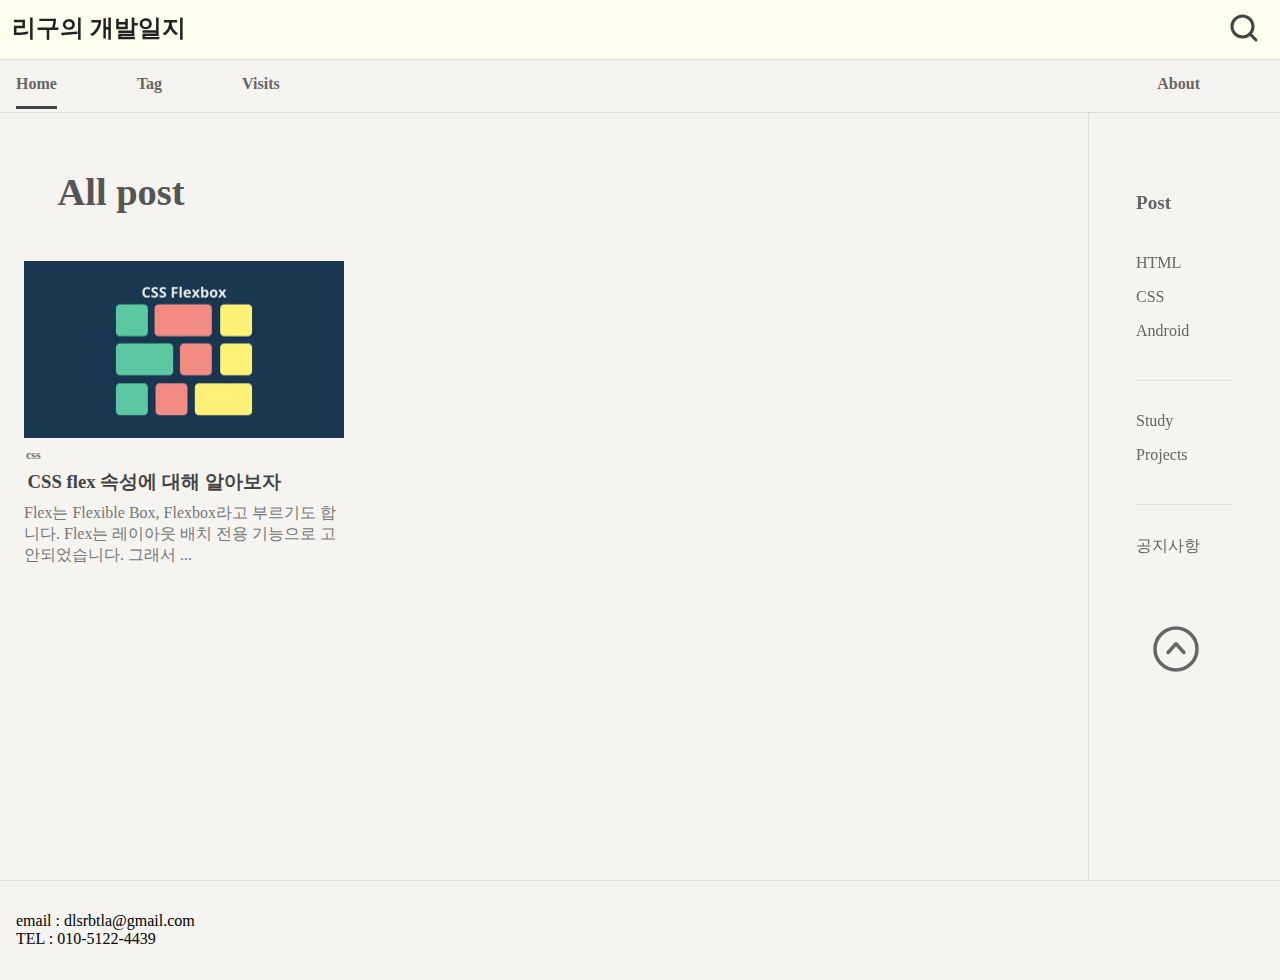
<file: index.html>
<!DOCTYPE html>
<html lang="ko">
  <head>
    <meta charset="UTF-8" />
    <meta http-equiv="X-UA-Compatible" content="IE=edge" />
    <meta name="viewport" content="width=device-width, initial-scale=1.0" />
    <title>리구의 개발일지</title>
    <link rel="stylesheet" href="./poornsol/css/index.css" />
  </head>
  <body>
    <header>
      <div class="container">
        <div class="header__contant">
          <h2>리구의 개발일지</h2>
          <div class="search">
            <div class="search_after">
              <a href="">
                <svg
                  xmlns="http://www.w3.org/2000/svg"
                  width="2em"
                  height="2em"
                  fill="#444444"
                  viewBox="0 0 256 256"
                >
                  <rect width="256" height="256" fill="none"></rect>
                  <circle cx="116" cy="116" r="84" opacity="0.2"></circle>
                  <circle
                    cx="116"
                    cy="116"
                    r="84"
                    fill="none"
                    stroke="#444444"
                    stroke-linecap="round"
                    stroke-linejoin="round"
                    stroke-width="24"
                  ></circle>
                  <line
                    x1="175.4"
                    y1="175.4"
                    x2="224"
                    y2="224"
                    fill="none"
                    stroke="#444444"
                    stroke-linecap="round"
                    stroke-linejoin="round"
                    stroke-width="24"
                  ></line>
                </svg>
              </a>
            </div>
            <div class="search_before">
              <svg
                xmlns="http://www.w3.org/2000/svg"
                width="2rem"
                height="2rem"
                fill="#444444"
                viewBox="0 0 256 256"
              >
                <rect width="256" height="256" fill="none"></rect>
                <circle
                  cx="116"
                  cy="116"
                  r="84"
                  fill="none"
                  stroke="#444444"
                  stroke-linecap="round"
                  stroke-linejoin="round"
                  stroke-width="24"
                ></circle>
                <line
                  x1="175.4"
                  y1="175.4"
                  x2="224"
                  y2="224"
                  fill="none"
                  stroke="#444444"
                  stroke-linecap="round"
                  stroke-linejoin="round"
                  stroke-width="24"
                ></line>
              </svg>
            </div>
          </div>
        </div>
      </div>
    </header>
    <div class="container_bottom">
      <div class="container">
        <nav>
          <div class="nav__meun">
            <ul>
              <li class="nav__meun-home"><a href="">Home</a></li>
              <li class="nav__meun-tag"><a href="">Tag</a></li>
              <li class="nav__meun-visits"><a href="">Visits</a></li>
            </ul>
          </div>
          <div class="nav__about">
            <ul>
              <li><a href="">About</a></li>
            </ul>
          </div>
        </nav>
      </div>
    </div>
    <div class="container">
      <div class="main">
        <section>
          <div class="section__header">
            <h1>All post</h1>
          </div>
          <div class="section__article">
            <a href="./poornsol/css-flex.html">
              <div class="article__container">
                <div class="content">
                  <div class="article__container_contnet">
                    <img src="./poornsol/images/CSS Flexbox.webp" />
                    <div class="article__categoty">
                      <p>css</p>
                    </div>
                    <h3>CSS flex 속성에 대해 알아보자</h3>
                    <p>
                      Flex는 Flexible Box, Flexbox라고 부르기도 합니다. Flex는
                      레이아웃 배치 전용 기능으로 고안되었습니다. 그래서 ...
                    </p>
                  </div>
                </div>
              </div>
            </a>
          </div>
        </section>
        <aside>
          <ul class="aside__title">
            <li>Post</li>
          </ul>
          <ul>
            <li><a href="">HTML</a></li>
            <li><a href="./poornsol/css.html">CSS</a></li>
            <li><a href="">Android</a></li>
          </ul>
          <div class="aside_div"></div>
          <ul>
            <li><a href="">Study</a></li>
            <li><a href="">Projects</a></li>
          </ul>
          <div class="aside_div"></div>
          <ul>
            <li><a href="">공지사항</a></li>
          </ul>
          <div class="aside__go-top">
            <div class="aside__go-top_after">
              <a href="#">
                <svg
                  xmlns="http://www.w3.org/2000/svg"
                  width="3.5rem"
                  height="3.5rem"
                  fill="#666666"
                  viewBox="0 0 256 256"
                >
                  <rect width="256" height="256" fill="none"></rect>
                  <circle cx="128" cy="128" r="96" opacity="0.2"></circle>
                  <circle
                    cx="128"
                    cy="128"
                    r="96"
                    fill="none"
                    stroke="#666666"
                    stroke-miterlimit="10"
                    stroke-width="16"
                  ></circle>
                  <polyline
                    points="164 144 128 104 92 144"
                    fill="none"
                    stroke="#666666"
                    stroke-linecap="round"
                    stroke-linejoin="round"
                    stroke-width="16"
                  ></polyline>
                </svg>
              </a>
            </div>
            <div class="aside__go-top_before">
              <svg
                xmlns="http://www.w3.org/2000/svg"
                width="3.5rem"
                height="3.5rem"
                fill="#666666"
                viewBox="0 0 256 256"
              >
                <rect width="256" height="256" fill="none"></rect>
                <circle
                  cx="128"
                  cy="128"
                  r="96"
                  fill="none"
                  stroke="#666666"
                  stroke-miterlimit="10"
                  stroke-width="16"
                ></circle>
                <polyline
                  points="164 144 128 104 92 144"
                  fill="none"
                  stroke="#666666"
                  stroke-linecap="round"
                  stroke-linejoin="round"
                  stroke-width="16"
                ></polyline>
              </svg>
            </div>
          </div>
        </aside>
      </div>
    </div>
    <div class="container_top">
      <div class="container">
        <footer>
          <div>
            <div>email : dlsrbtla@gmail.com</div>
            <div>TEL : 010-5122-4439</div>
          </div>
        </footer>
      </div>
    </div>
  </body>
</html>
</file>
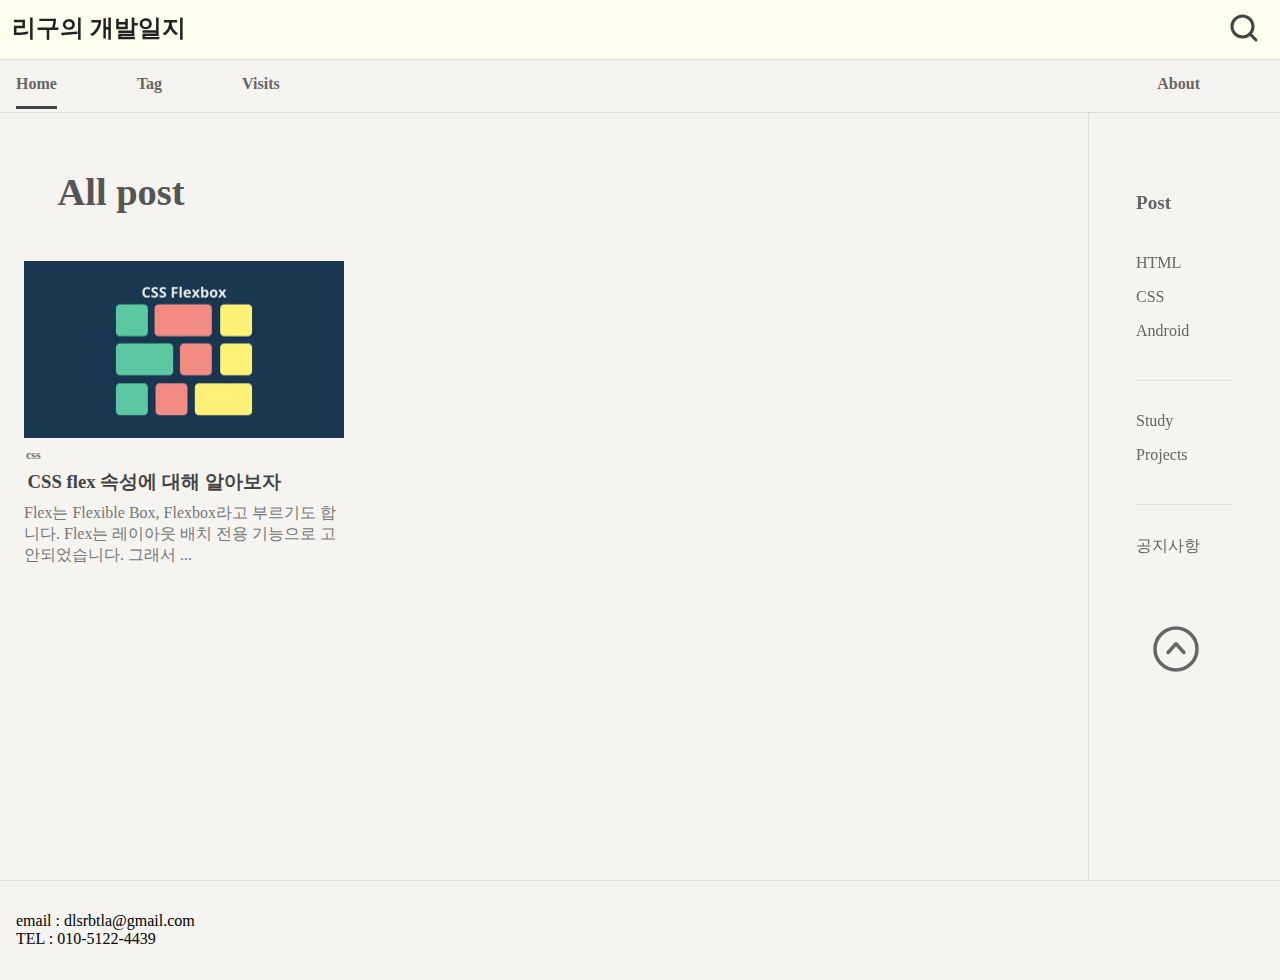
<file: poornsol/index.html>
<!DOCTYPE html>
<html lang="ko">
  <head>
    <meta charset="UTF-8" />
    <meta http-equiv="X-UA-Compatible" content="IE=edge" />
    <meta name="viewport" content="width=device-width, initial-scale=1.0" />
    <title>리구의 개발일지</title>
    <link rel="stylesheet" href="./css/index.css" />
  </head>
  <body>
    <header>
      <div class="container">
        <div class="header__contant">
          <h2>리구의 개발일지</h2>
          <div class="search">
            <div class="search_after">
              <a href="">
                <svg
                  xmlns="http://www.w3.org/2000/svg"
                  width="2em"
                  height="2em"
                  fill="#444444"
                  viewBox="0 0 256 256"
                >
                  <rect width="256" height="256" fill="none"></rect>
                  <circle cx="116" cy="116" r="84" opacity="0.2"></circle>
                  <circle
                    cx="116"
                    cy="116"
                    r="84"
                    fill="none"
                    stroke="#444444"
                    stroke-linecap="round"
                    stroke-linejoin="round"
                    stroke-width="24"
                  ></circle>
                  <line
                    x1="175.4"
                    y1="175.4"
                    x2="224"
                    y2="224"
                    fill="none"
                    stroke="#444444"
                    stroke-linecap="round"
                    stroke-linejoin="round"
                    stroke-width="24"
                  ></line>
                </svg>
              </a>
            </div>
            <div class="search_before">
              <svg
                xmlns="http://www.w3.org/2000/svg"
                width="2rem"
                height="2rem"
                fill="#444444"
                viewBox="0 0 256 256"
              >
                <rect width="256" height="256" fill="none"></rect>
                <circle
                  cx="116"
                  cy="116"
                  r="84"
                  fill="none"
                  stroke="#444444"
                  stroke-linecap="round"
                  stroke-linejoin="round"
                  stroke-width="24"
                ></circle>
                <line
                  x1="175.4"
                  y1="175.4"
                  x2="224"
                  y2="224"
                  fill="none"
                  stroke="#444444"
                  stroke-linecap="round"
                  stroke-linejoin="round"
                  stroke-width="24"
                ></line>
              </svg>
            </div>
          </div>
        </div>
      </div>
    </header>
    <div class="container_bottom">
      <div class="container">
        <nav>
          <div class="nav__meun">
            <ul>
              <li class="nav__meun-home"><a href="">Home</a></li>
              <li class="nav__meun-tag"><a href="">Tag</a></li>
              <li class="nav__meun-visits"><a href="">Visits</a></li>
            </ul>
          </div>
          <div class="nav__about">
            <ul>
              <li><a href="">About</a></li>
            </ul>
          </div>
        </nav>
      </div>
    </div>
    <div class="container">
      <div class="main">
        <section>
          <div class="section__header">
            <h1>All post</h1>
          </div>
          <div class="section__article">
            <a href="css-flex.html">
              <div class="article__container">
                <div class="content">
                  <div class="article__container_contnet">
                    <img src="./images/CSS Flexbox.webp" />
                    <div class="article__categoty">
                      <p>css</p>
                    </div>
                    <h3>CSS flex 속성에 대해 알아보자</h3>
                    <p>
                      Flex는 Flexible Box, Flexbox라고 부르기도 합니다. Flex는
                      레이아웃 배치 전용 기능으로 고안되었습니다. 그래서 ...
                    </p>
                  </div>
                </div>
              </div>
            </a>
          </div>
        </section>
        <aside>
          <ul class="aside__title">
            <li>Post</li>
          </ul>
          <ul>
            <li><a href="">HTML</a></li>
            <li><a href="css.html">CSS</a></li>
            <li><a href="">Android</a></li>
          </ul>
          <div class="aside_div"></div>
          <ul>
            <li><a href="">Study</a></li>
            <li><a href="">Projects</a></li>
          </ul>
          <div class="aside_div"></div>
          <ul>
            <li><a href="">공지사항</a></li>
          </ul>
          <div class="aside__go-top">
            <div class="aside__go-top_after">
              <a href="#">
                <svg
                  xmlns="http://www.w3.org/2000/svg"
                  width="3.5rem"
                  height="3.5rem"
                  fill="#666666"
                  viewBox="0 0 256 256"
                >
                  <rect width="256" height="256" fill="none"></rect>
                  <circle cx="128" cy="128" r="96" opacity="0.2"></circle>
                  <circle
                    cx="128"
                    cy="128"
                    r="96"
                    fill="none"
                    stroke="#666666"
                    stroke-miterlimit="10"
                    stroke-width="16"
                  ></circle>
                  <polyline
                    points="164 144 128 104 92 144"
                    fill="none"
                    stroke="#666666"
                    stroke-linecap="round"
                    stroke-linejoin="round"
                    stroke-width="16"
                  ></polyline>
                </svg>
              </a>
            </div>
            <div class="aside__go-top_before">
              <svg
                xmlns="http://www.w3.org/2000/svg"
                width="3.5rem"
                height="3.5rem"
                fill="#666666"
                viewBox="0 0 256 256"
              >
                <rect width="256" height="256" fill="none"></rect>
                <circle
                  cx="128"
                  cy="128"
                  r="96"
                  fill="none"
                  stroke="#666666"
                  stroke-miterlimit="10"
                  stroke-width="16"
                ></circle>
                <polyline
                  points="164 144 128 104 92 144"
                  fill="none"
                  stroke="#666666"
                  stroke-linecap="round"
                  stroke-linejoin="round"
                  stroke-width="16"
                ></polyline>
              </svg>
            </div>
          </div>
        </aside>
      </div>
    </div>
    <div class="container_top">
      <div class="container">
        <footer>
          <div>
            <div>email : dlsrbtla@gmail.com</div>
            <div>TEL : 010-5122-4439</div>
          </div>
        </footer>
      </div>
    </div>
  </body>
</html>
</file>
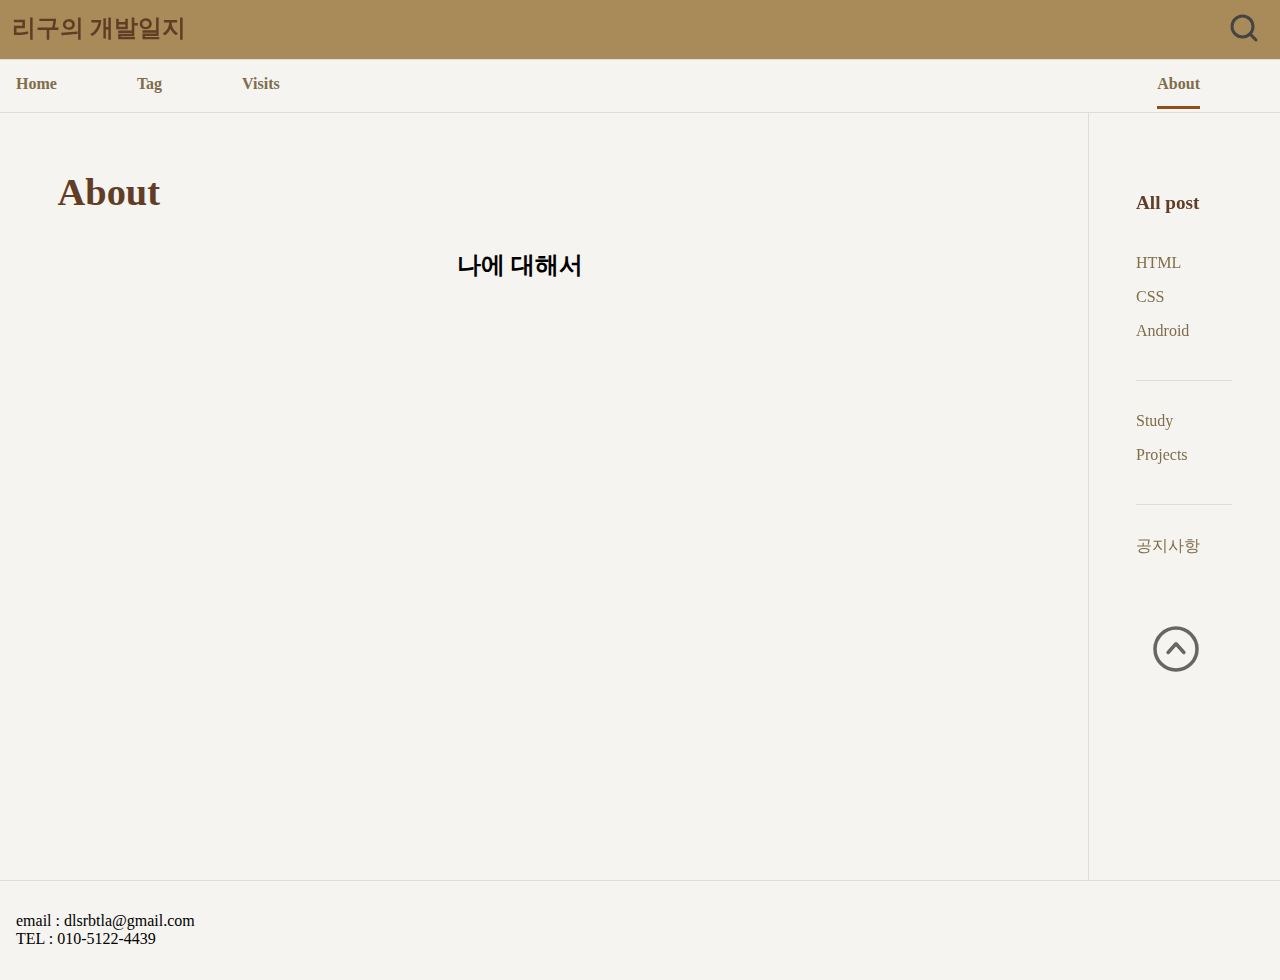
<file: poornsol/about.html>
<!DOCTYPE html>
<html lang="ko">
  <head>
    <meta charset="UTF-8" />
    <meta http-equiv="X-UA-Compatible" content="IE=edge" />
    <meta name="viewport" content="width=device-width, initial-scale=1.0" />
    <title>리구의 개발일지</title>
    <link rel="stylesheet" href="./css/about.css" />
  </head>
  <body>
    <header>
      <div class="container">
        <div class="header__contant">
          <h2>리구의 개발일지</h2>
          <div class="search">
            <div class="search_after">
              <a href="">
                <svg
                  xmlns="http://www.w3.org/2000/svg"
                  width="2em"
                  height="2em"
                  fill="#444444"
                  viewBox="0 0 256 256"
                >
                  <rect width="256" height="256" fill="none"></rect>
                  <circle cx="116" cy="116" r="84" opacity="0.2"></circle>
                  <circle
                    cx="116"
                    cy="116"
                    r="84"
                    fill="none"
                    stroke="#444444"
                    stroke-linecap="round"
                    stroke-linejoin="round"
                    stroke-width="24"
                  ></circle>
                  <line
                    x1="175.4"
                    y1="175.4"
                    x2="224"
                    y2="224"
                    fill="none"
                    stroke="#444444"
                    stroke-linecap="round"
                    stroke-linejoin="round"
                    stroke-width="24"
                  ></line>
                </svg>
              </a>
            </div>
            <div class="search_before">
              <svg
                xmlns="http://www.w3.org/2000/svg"
                width="2rem"
                height="2rem"
                fill="#444444"
                viewBox="0 0 256 256"
              >
                <rect width="256" height="256" fill="none"></rect>
                <circle
                  cx="116"
                  cy="116"
                  r="84"
                  fill="none"
                  stroke="#444444"
                  stroke-linecap="round"
                  stroke-linejoin="round"
                  stroke-width="24"
                ></circle>
                <line
                  x1="175.4"
                  y1="175.4"
                  x2="224"
                  y2="224"
                  fill="none"
                  stroke="#444444"
                  stroke-linecap="round"
                  stroke-linejoin="round"
                  stroke-width="24"
                ></line>
              </svg>
            </div>
          </div>
        </div>
      </div>
    </header>
    <div class="container_bottom">
      <div class="container">
        <nav>
          <div class="nav__meun">
            <ul>
              <li class="nav__meun-home"><a href="../index.html">Home</a></li>
              <li class="nav__meun-tag"><a href="">Tag</a></li>
              <li class="nav__meun-visits"><a href="">Visits</a></li>
            </ul>
          </div>
          <div class="nav__about">
            <ul>
              <li class="nav__meun-about"><a href="">About</a></li>
            </ul>
          </div>
        </nav>
      </div>
    </div>
    <div class="container">
      <div class="main">
        <section>
          <div class="section__header">
            <h1>About</h1>
          </div>
          <div class="section__article">
            <div class="article__title">
              <h2>나에 대해서</h2>
            </div>
            <div class="article__content"></div>
          </div>
        </section>
        <aside>
          <ul class="aside__title">
            <li>All post</li>
          </ul>
          <ul>
            <li><a href="html.html">HTML</a></li>
            <li><a href="css.html">CSS</a></li>
            <li><a href="android.html">Android</a></li>
          </ul>
          <div class="aside_div"></div>
          <ul>
            <li><a href="">Study</a></li>
            <li><a href="">Projects</a></li>
          </ul>
          <div class="aside_div"></div>
          <ul>
            <li><a href="">공지사항</a></li>
          </ul>
          <div class="aside__go-top">
            <div class="aside__go-top_after">
              <a href="#">
                <svg
                  xmlns="http://www.w3.org/2000/svg"
                  width="3.5rem"
                  height="3.5rem"
                  fill="#666666"
                  viewBox="0 0 256 256"
                >
                  <rect width="256" height="256" fill="none"></rect>
                  <circle cx="128" cy="128" r="96" opacity="0.2"></circle>
                  <circle
                    cx="128"
                    cy="128"
                    r="96"
                    fill="none"
                    stroke="#666666"
                    stroke-miterlimit="10"
                    stroke-width="16"
                  ></circle>
                  <polyline
                    points="164 144 128 104 92 144"
                    fill="none"
                    stroke="#666666"
                    stroke-linecap="round"
                    stroke-linejoin="round"
                    stroke-width="16"
                  ></polyline>
                </svg>
              </a>
            </div>
            <div class="aside__go-top_before">
              <svg
                xmlns="http://www.w3.org/2000/svg"
                width="3.5rem"
                height="3.5rem"
                fill="#666666"
                viewBox="0 0 256 256"
              >
                <rect width="256" height="256" fill="none"></rect>
                <circle
                  cx="128"
                  cy="128"
                  r="96"
                  fill="none"
                  stroke="#666666"
                  stroke-miterlimit="10"
                  stroke-width="16"
                ></circle>
                <polyline
                  points="164 144 128 104 92 144"
                  fill="none"
                  stroke="#666666"
                  stroke-linecap="round"
                  stroke-linejoin="round"
                  stroke-width="16"
                ></polyline>
              </svg>
            </div>
          </div>
        </aside>
      </div>
    </div>
    <div class="container_top">
      <div class="container">
        <footer>
          <div>
            <div>email : dlsrbtla@gmail.com</div>
            <div>TEL : 010-5122-4439</div>
          </div>
        </footer>
      </div>
    </div>
  </body>
</html>
</file>
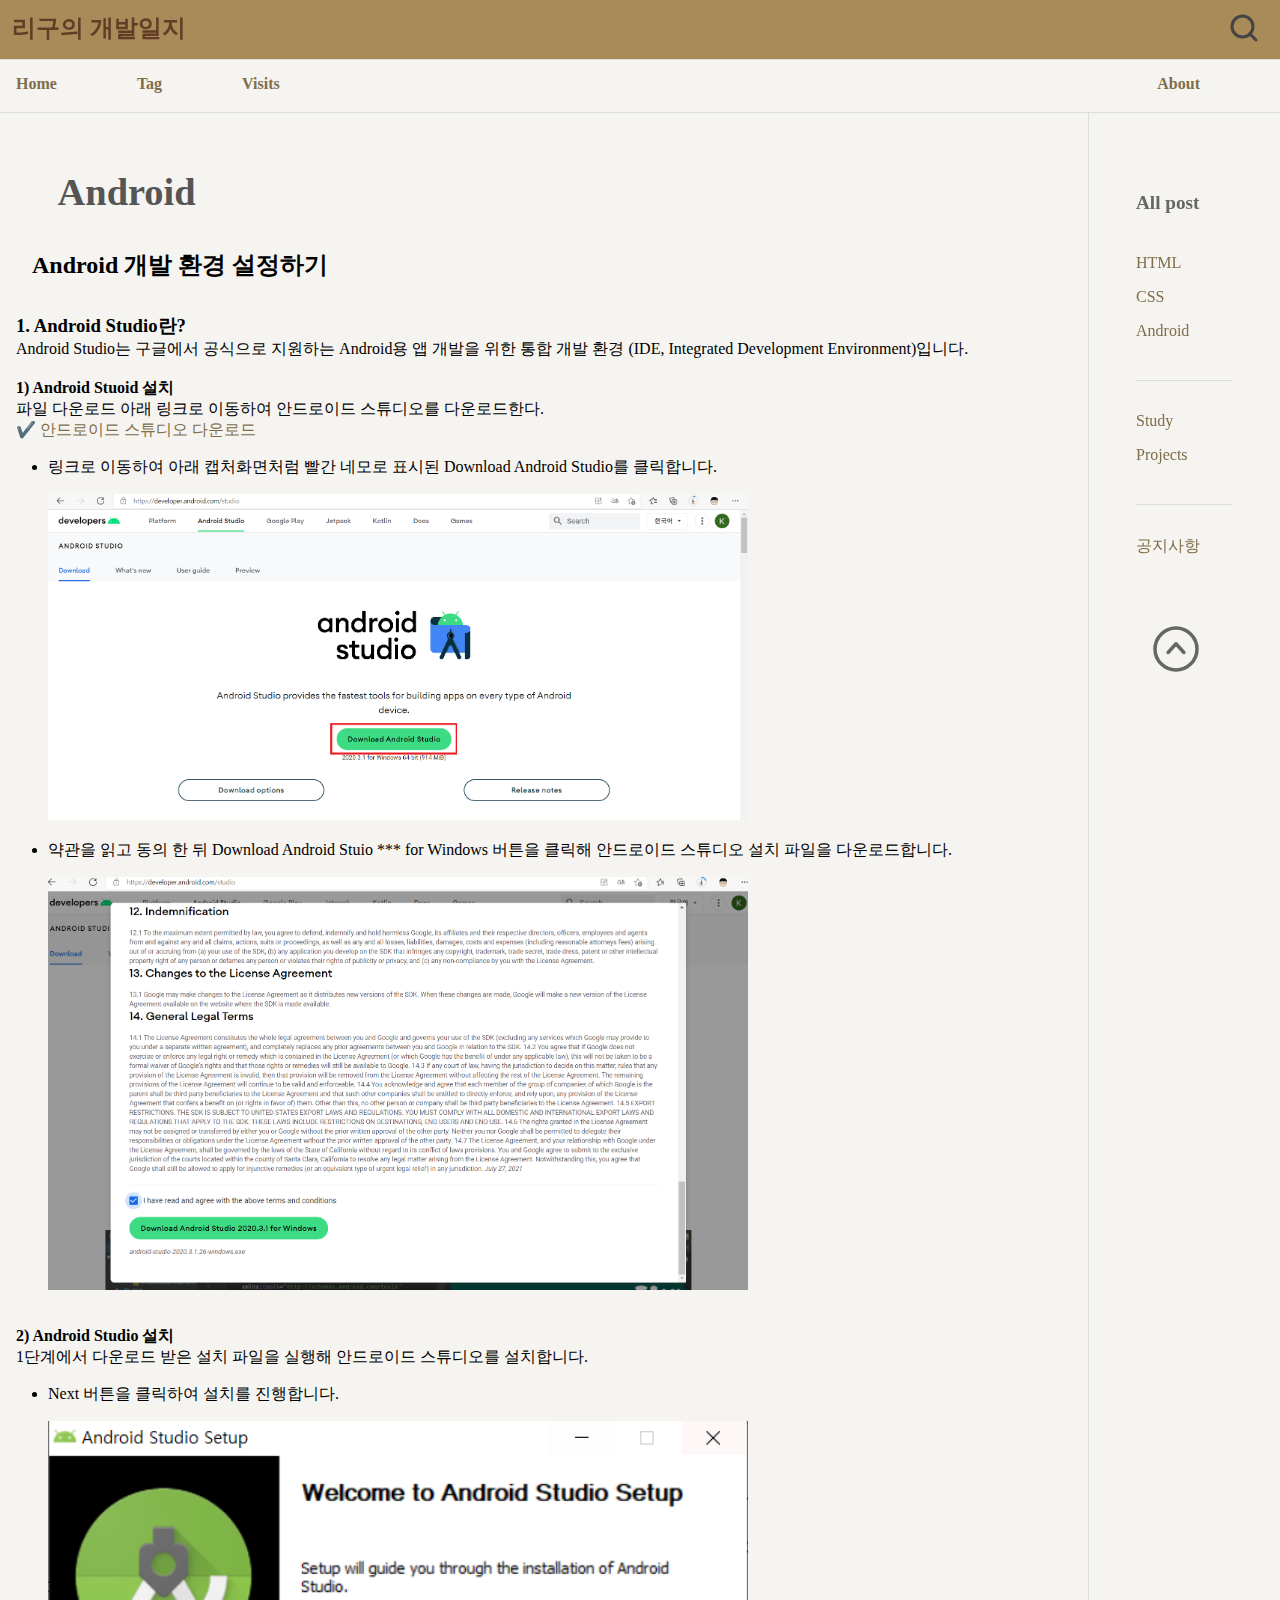
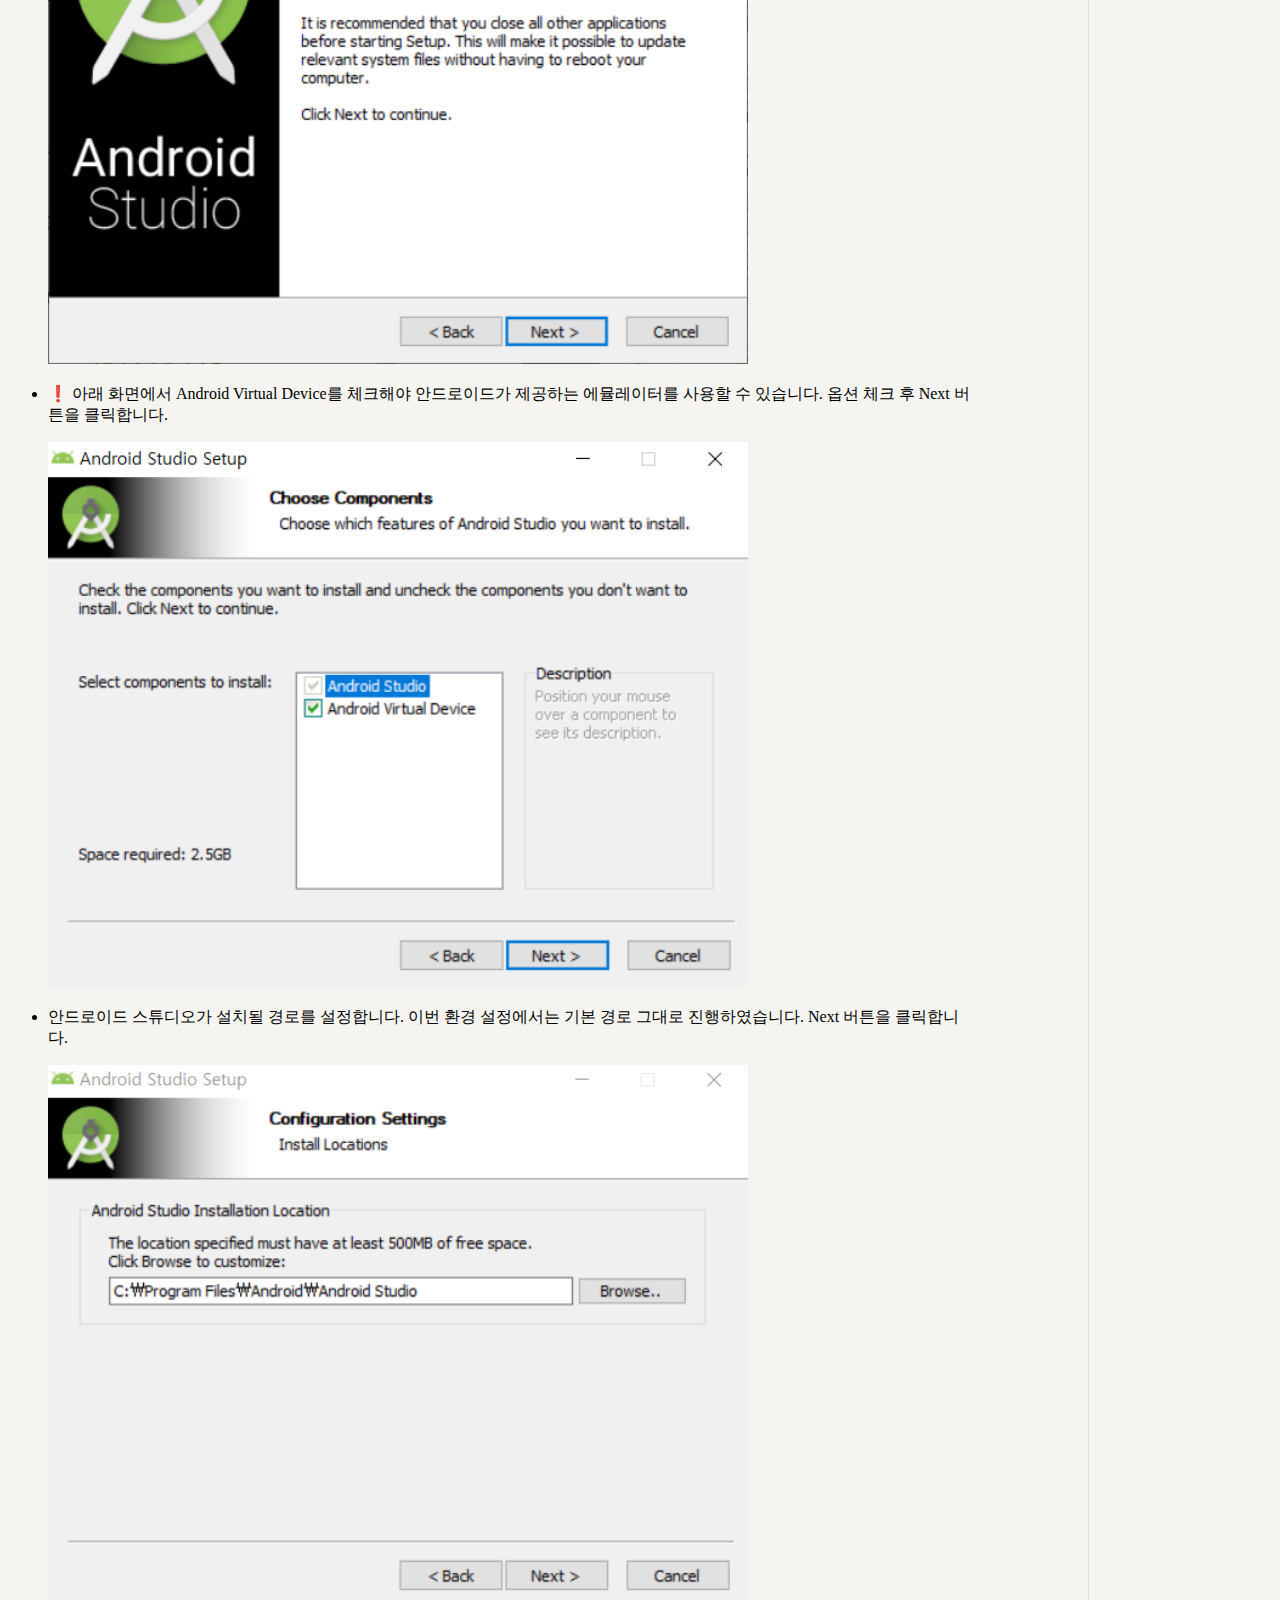
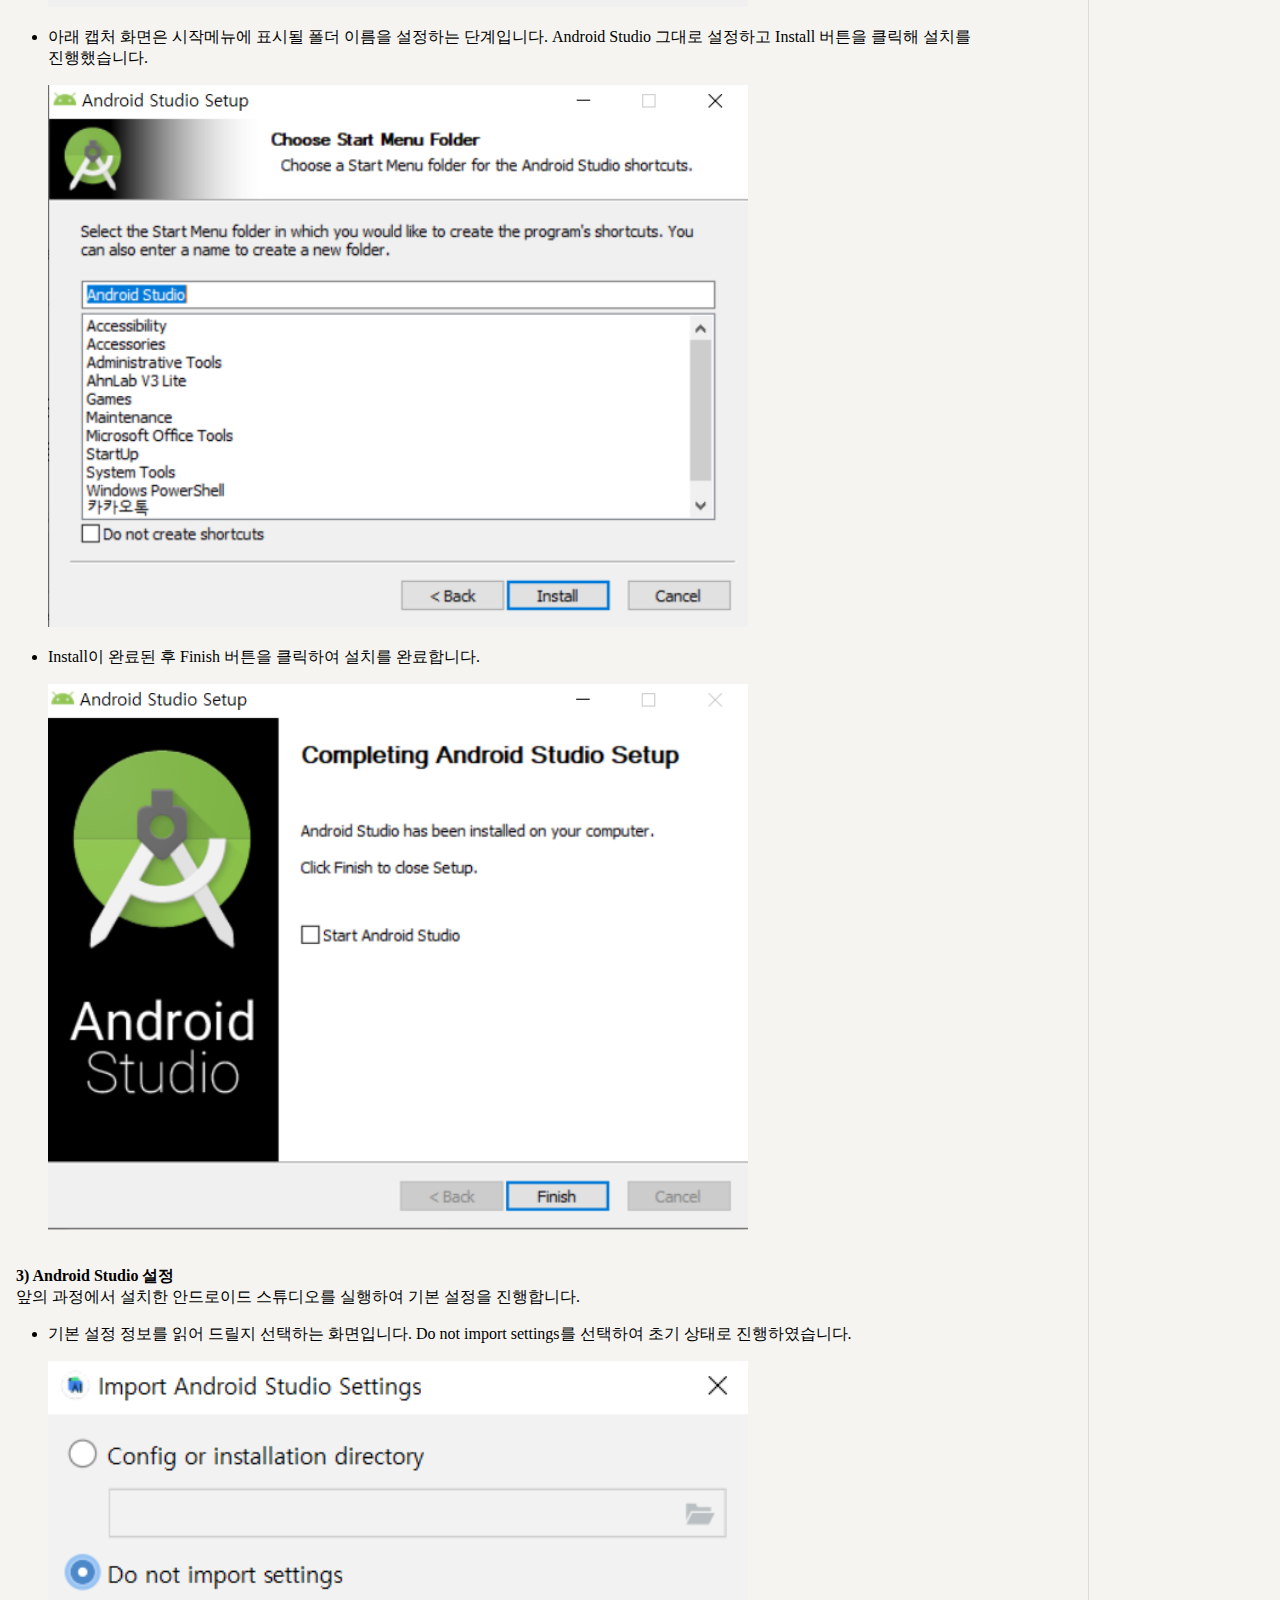
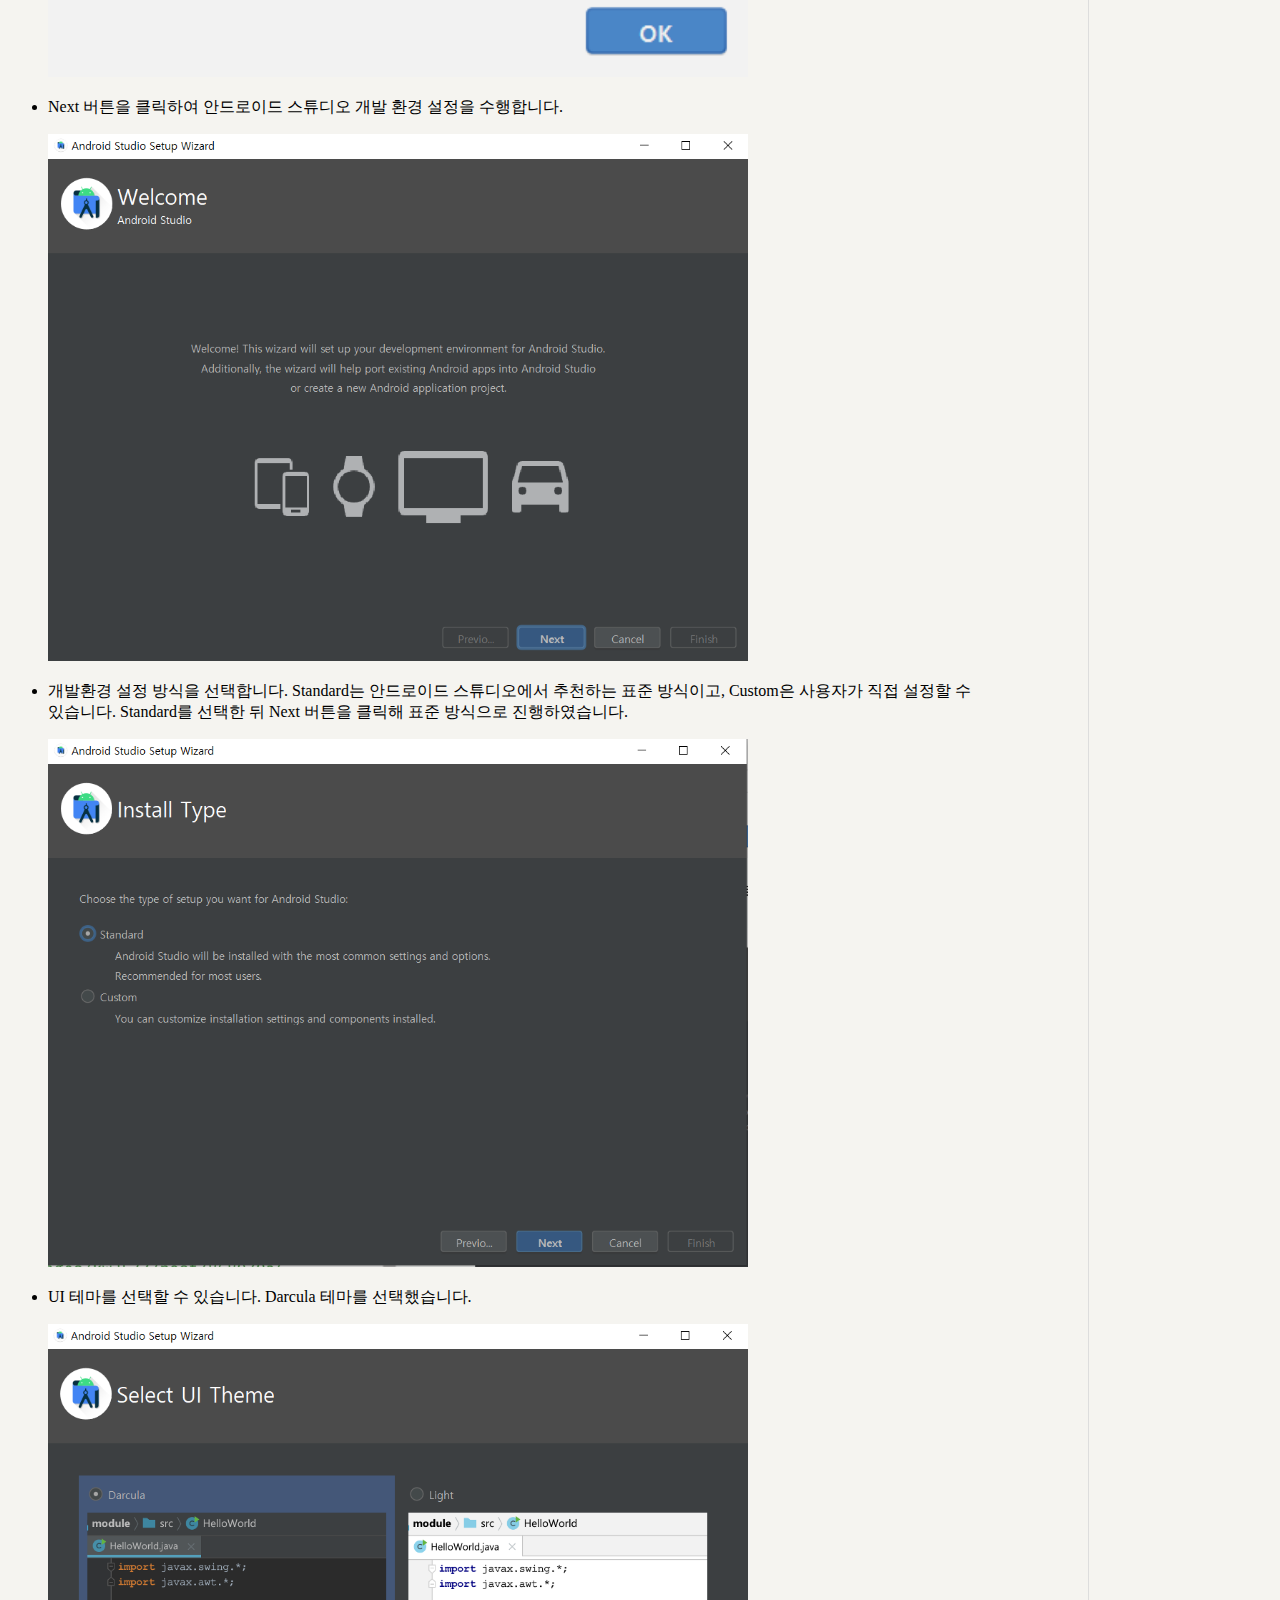
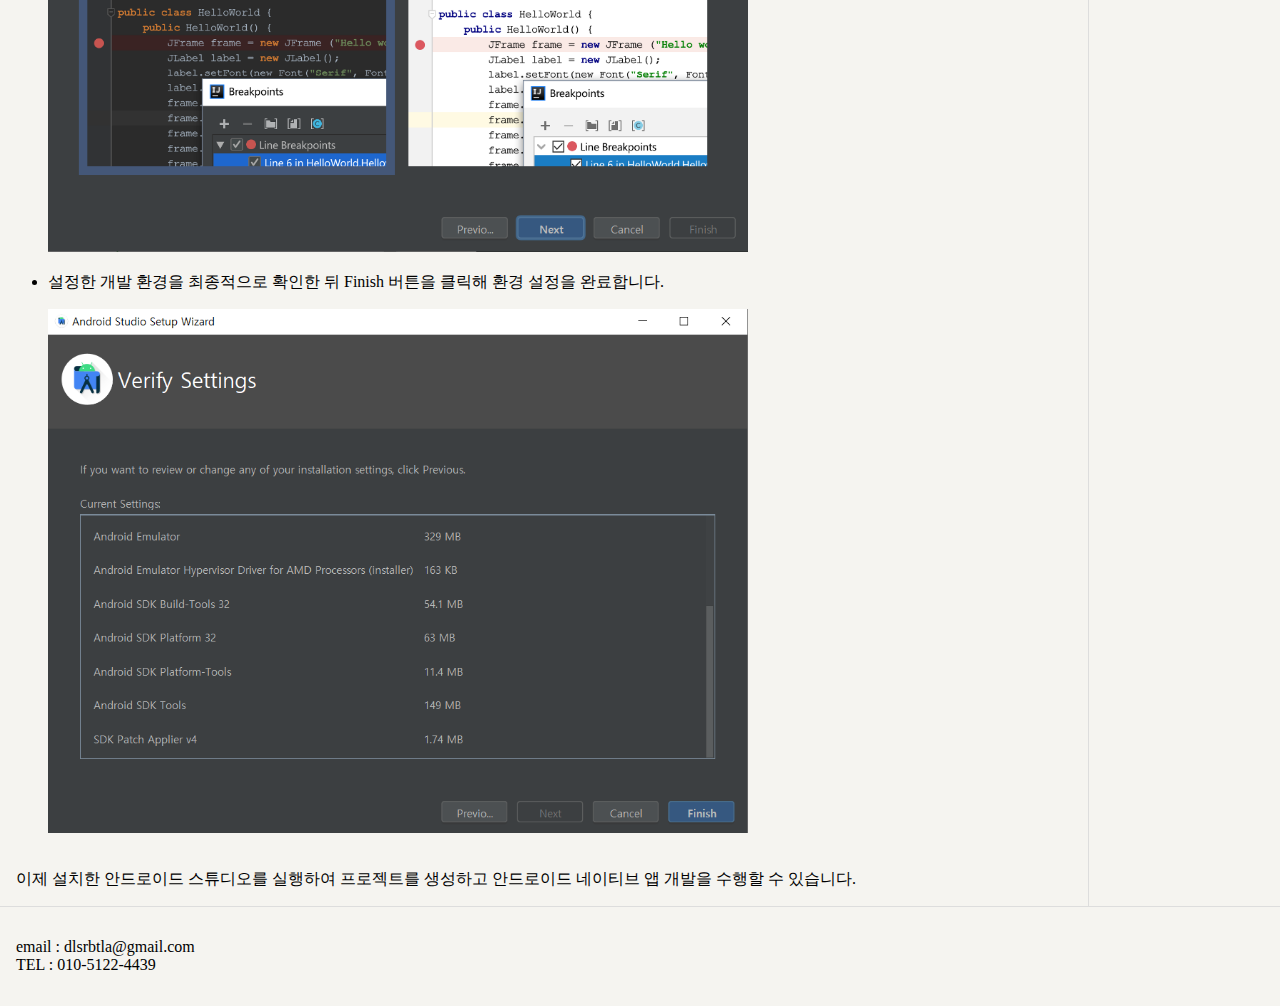
<file: poornsol/android-IDE.html>
<!DOCTYPE html>
<html lang="ko">
  <head>
    <meta charset="UTF-8" />
    <meta http-equiv="X-UA-Compatible" content="IE=edge" />
    <meta name="viewport" content="width=device-width, initial-scale=1.0" />
    <title>리구의 개발일지</title>
    <link rel="stylesheet" href="./css/android-IDE.css" />
  </head>
  <body>
    <header>
      <div class="container">
        <div class="header__contant">
          <h2>리구의 개발일지</h2>
          <div class="search">
            <div class="search_after">
              <a href="">
                <svg
                  xmlns="http://www.w3.org/2000/svg"
                  width="2em"
                  height="2em"
                  fill="#444444"
                  viewBox="0 0 256 256"
                >
                  <rect width="256" height="256" fill="none"></rect>
                  <circle cx="116" cy="116" r="84" opacity="0.2"></circle>
                  <circle
                    cx="116"
                    cy="116"
                    r="84"
                    fill="none"
                    stroke="#444444"
                    stroke-linecap="round"
                    stroke-linejoin="round"
                    stroke-width="24"
                  ></circle>
                  <line
                    x1="175.4"
                    y1="175.4"
                    x2="224"
                    y2="224"
                    fill="none"
                    stroke="#444444"
                    stroke-linecap="round"
                    stroke-linejoin="round"
                    stroke-width="24"
                  ></line>
                </svg>
              </a>
            </div>
            <div class="search_before">
              <svg
                xmlns="http://www.w3.org/2000/svg"
                width="2rem"
                height="2rem"
                fill="#444444"
                viewBox="0 0 256 256"
              >
                <rect width="256" height="256" fill="none"></rect>
                <circle
                  cx="116"
                  cy="116"
                  r="84"
                  fill="none"
                  stroke="#444444"
                  stroke-linecap="round"
                  stroke-linejoin="round"
                  stroke-width="24"
                ></circle>
                <line
                  x1="175.4"
                  y1="175.4"
                  x2="224"
                  y2="224"
                  fill="none"
                  stroke="#444444"
                  stroke-linecap="round"
                  stroke-linejoin="round"
                  stroke-width="24"
                ></line>
              </svg>
            </div>
          </div>
        </div>
      </div>
    </header>
    <div class="container_bottom">
      <div class="container">
        <nav>
          <div class="nav__meun">
            <ul>
              <li class="nav__meun-home"><a href="../index.html">Home</a></li>
              <li class="nav__meun-tag"><a href="">Tag</a></li>
              <li class="nav__meun-visits"><a href="">Visits</a></li>
            </ul>
          </div>
          <div class="nav__about">
            <ul>
              <li><a href="about.html">About</a></li>
            </ul>
          </div>
        </nav>
      </div>
    </div>
    <div class="container">
      <div class="main">
        <section>
          <div class="section__header">
            <h1>Android</h1>
          </div>
          <div class="section__article">
            <div class="article__title">
              <h2>Android 개발 환경 설정하기</h2>
            </div>
            <div class="article__content">
              <h3>1. Android Studio란?</h3>
              <p>
                Android Studio는 구글에서 공식으로 지원하는 Android용 앱 개발을
                위한 통합 개발 환경 (IDE, Integrated Development
                Environment)입니다.
              </p>
              <br />
              <h4>1) Android Stuoid 설치</h4>
              <p>
                파일 다운로드 아래 링크로 이동하여 안드로이드 스튜디오를
                다운로드한다.
              </p>
              <p>
                <a href="https://developer.android.com/studio"
                  >✔️ 안드로이드 스튜디오 다운로드</a
                >
              </p>
              <div class="content__container">
                <ul>
                  <li>
                    링크로 이동하여 아래 캡처화면처럼 빨간 네모로 표시된
                    Download Android Studio를 클릭합니다.
                  </li>
                  <img src="./images/android-IDE-1.png" />
                  <li>
                    약관을 읽고 동의 한 뒤 Download Android Stuio *** for
                    Windows 버튼을 클릭해 안드로이드 스튜디오 설치 파일을
                    다운로드합니다.
                  </li>
                  <img src="./images/android-IDE-2.png" />
                </ul>
              </div>
              <h4>2) Android Studio 설치</h4>
              <p>
                1단계에서 다운로드 받은 설치 파일을 실행해 안드로이드 스튜디오를
                설치합니다.
              </p>
              <div class="content__container">
                <ul>
                  <li>Next 버튼을 클릭하여 설치를 진행합니다.</li>
                  <img src="./images/android-IDE-3.png" />

                  <li>
                    ❗ 아래 화면에서 Android Virtual Device를 체크해야
                    안드로이드가 제공하는 에뮬레이터를 사용할 수 있습니다. 옵션
                    체크 후 Next 버튼을 클릭합니다.
                  </li>
                  <img src="./images/android-IDE-4.png" />

                  <li>
                    안드로이드 스튜디오가 설치될 경로를 설정합니다. 이번 환경
                    설정에서는 기본 경로 그대로 진행하였습니다. Next 버튼을
                    클릭합니다.
                  </li>
                  <img src="./images/android-IDE-5.png" />

                  <li>
                    아래 캡처 화면은 시작메뉴에 표시될 폴더 이름을 설정하는
                    단계입니다. Android Studio 그대로 설정하고 Install 버튼을
                    클릭해 설치를 진행했습니다.
                  </li>
                  <img src="./images/android-IDE-6.png" />

                  <li>
                    Install이 완료된 후 Finish 버튼을 클릭하여 설치를
                    완료합니다.
                  </li>
                  <img src="./images/android-IDE-7.png" />
                </ul>
              </div>
              <h4>3) Android Studio 설정</h4>
              <p>
                앞의 과정에서 설치한 안드로이드 스튜디오를 실행하여 기본 설정을
                진행합니다.
              </p>
              <div class="content__container">
                <ul>
                  <li>
                    기본 설정 정보를 읽어 드릴지 선택하는 화면입니다. Do not
                    import settings를 선택하여 초기 상태로 진행하였습니다.
                  </li>
                  <img src="./images/android-IDE-8.png" />

                  <li>
                    Next 버튼을 클릭하여 안드로이드 스튜디오 개발 환경 설정을
                    수행합니다.
                  </li>
                  <img src="./images/android-IDE-9.png" />

                  <li>
                    개발환경 설정 방식을 선택합니다. Standard는 안드로이드
                    스튜디오에서 추천하는 표준 방식이고, Custom은 사용자가 직접
                    설정할 수 있습니다. Standard를 선택한 뒤 Next 버튼을 클릭해
                    표준 방식으로 진행하였습니다.
                  </li>
                  <img src="./images/android-IDE-10.png" />

                  <li>
                    UI 테마를 선택할 수 있습니다. Darcula 테마를 선택했습니다.
                  </li>
                  <img src="./images/android-IDE-11.png" />

                  <li>
                    설정한 개발 환경을 최종적으로 확인한 뒤 Finish 버튼을 클릭해
                    환경 설정을 완료합니다.
                  </li>
                  <img src="./images/android-IDE-12.png" />
                </ul>
              </div>
              <p>
                이제 설치한 안드로이드 스튜디오를 실행하여 프로젝트를 생성하고
                안드로이드 네이티브 앱 개발을 수행할 수 있습니다.
              </p>
            </div>
          </div>
        </section>
        <aside>
          <ul class="aside__title">
            <li>All post</li>
          </ul>
          <ul>
            <li><a href="html.html">HTML</a></li>
            <li><a href="css.html">CSS</a></li>
            <li><a href="android.html">Android</a></li>
          </ul>
          <div class="aside_div"></div>
          <ul>
            <li><a href="">Study</a></li>
            <li><a href="">Projects</a></li>
          </ul>
          <div class="aside_div"></div>
          <ul>
            <li><a href="">공지사항</a></li>
          </ul>
          <div class="aside__go-top">
            <div class="aside__go-top_after">
              <a href="#">
                <svg
                  xmlns="http://www.w3.org/2000/svg"
                  width="3.5rem"
                  height="3.5rem"
                  fill="#666666"
                  viewBox="0 0 256 256"
                >
                  <rect width="256" height="256" fill="none"></rect>
                  <circle cx="128" cy="128" r="96" opacity="0.2"></circle>
                  <circle
                    cx="128"
                    cy="128"
                    r="96"
                    fill="none"
                    stroke="#666666"
                    stroke-miterlimit="10"
                    stroke-width="16"
                  ></circle>
                  <polyline
                    points="164 144 128 104 92 144"
                    fill="none"
                    stroke="#666666"
                    stroke-linecap="round"
                    stroke-linejoin="round"
                    stroke-width="16"
                  ></polyline>
                </svg>
              </a>
            </div>
            <div class="aside__go-top_before">
              <svg
                xmlns="http://www.w3.org/2000/svg"
                width="3.5rem"
                height="3.5rem"
                fill="#666666"
                viewBox="0 0 256 256"
              >
                <rect width="256" height="256" fill="none"></rect>
                <circle
                  cx="128"
                  cy="128"
                  r="96"
                  fill="none"
                  stroke="#666666"
                  stroke-miterlimit="10"
                  stroke-width="16"
                ></circle>
                <polyline
                  points="164 144 128 104 92 144"
                  fill="none"
                  stroke="#666666"
                  stroke-linecap="round"
                  stroke-linejoin="round"
                  stroke-width="16"
                ></polyline>
              </svg>
            </div>
          </div>
        </aside>
      </div>
    </div>
    <div class="container_top">
      <div class="container">
        <footer>
          <div>
            <div>email : dlsrbtla@gmail.com</div>
            <div>TEL : 010-5122-4439</div>
          </div>
        </footer>
      </div>
    </div>
  </body>
</html>
</file>
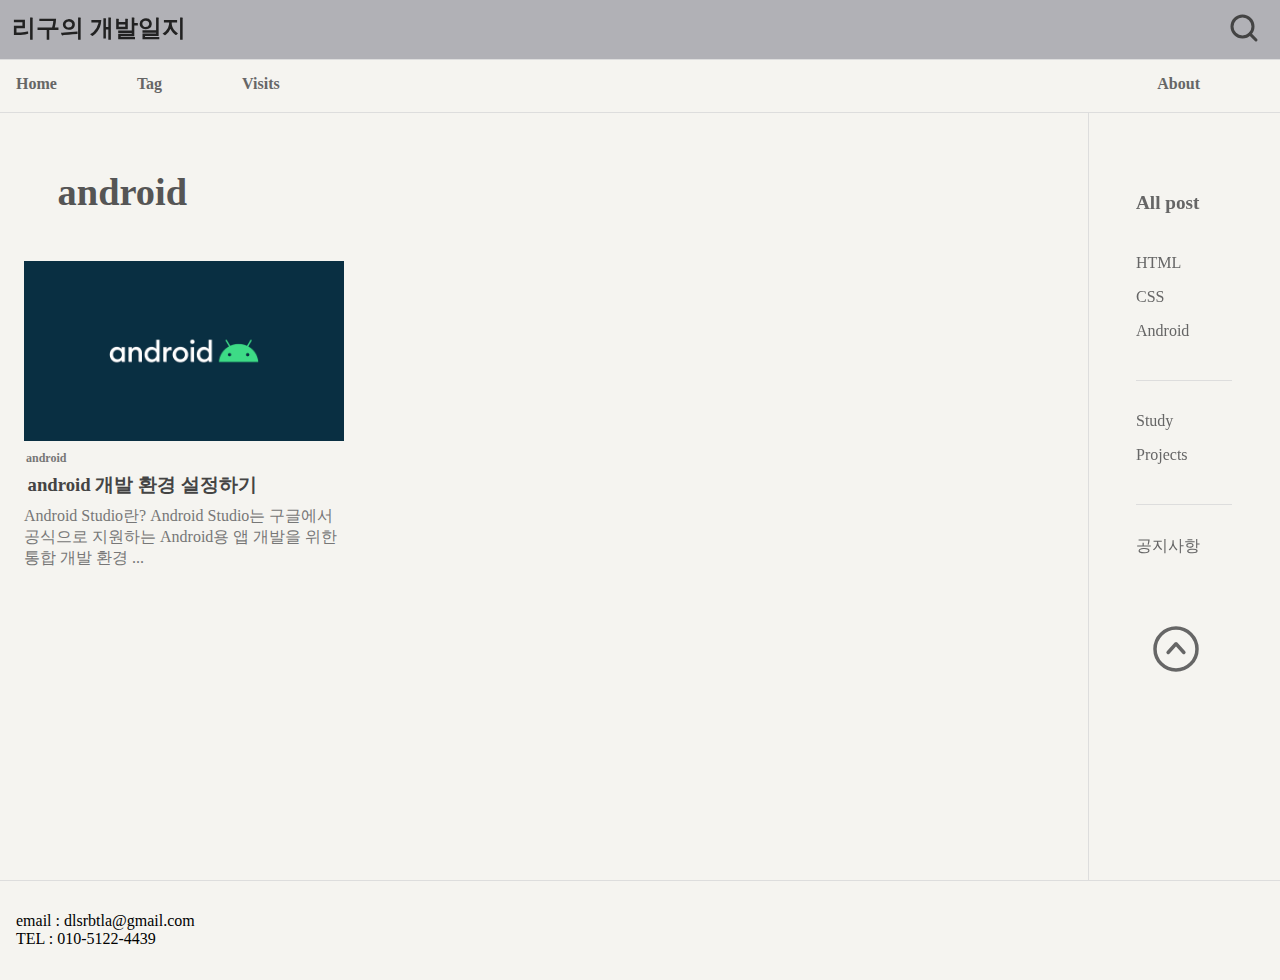
<file: poornsol/android.html>
<!DOCTYPE html>
<html lang="ko">
  <head>
    <meta charset="UTF-8" />
    <meta http-equiv="X-UA-Compatible" content="IE=edge" />
    <meta name="viewport" content="width=device-width, initial-scale=1.0" />
    <title>리구의 개발일지</title>
    <link rel="stylesheet" href="./css/android.css" />
  </head>
  <body>
    <header>
      <div class="container">
        <div class="header__contant">
          <h2>리구의 개발일지</h2>
          <div class="search">
            <div class="search_after">
              <a href="">
                <svg
                  xmlns="http://www.w3.org/2000/svg"
                  width="2em"
                  height="2em"
                  fill="#444444"
                  viewBox="0 0 256 256"
                >
                  <rect width="256" height="256" fill="none"></rect>
                  <circle cx="116" cy="116" r="84" opacity="0.2"></circle>
                  <circle
                    cx="116"
                    cy="116"
                    r="84"
                    fill="none"
                    stroke="#444444"
                    stroke-linecap="round"
                    stroke-linejoin="round"
                    stroke-width="24"
                  ></circle>
                  <line
                    x1="175.4"
                    y1="175.4"
                    x2="224"
                    y2="224"
                    fill="none"
                    stroke="#444444"
                    stroke-linecap="round"
                    stroke-linejoin="round"
                    stroke-width="24"
                  ></line>
                </svg>
              </a>
            </div>
            <div class="search_before">
              <svg
                xmlns="http://www.w3.org/2000/svg"
                width="2rem"
                height="2rem"
                fill="#444444"
                viewBox="0 0 256 256"
              >
                <rect width="256" height="256" fill="none"></rect>
                <circle
                  cx="116"
                  cy="116"
                  r="84"
                  fill="none"
                  stroke="#444444"
                  stroke-linecap="round"
                  stroke-linejoin="round"
                  stroke-width="24"
                ></circle>
                <line
                  x1="175.4"
                  y1="175.4"
                  x2="224"
                  y2="224"
                  fill="none"
                  stroke="#444444"
                  stroke-linecap="round"
                  stroke-linejoin="round"
                  stroke-width="24"
                ></line>
              </svg>
            </div>
          </div>
        </div>
      </div>
    </header>
    <div class="container_bottom">
      <div class="container">
        <nav>
          <div class="nav__meun">
            <ul>
              <li class="nav__meun-home"><a href="../index.html">Home</a></li>
              <li class="nav__meun-tag"><a href="">Tag</a></li>
              <li class="nav__meun-visits"><a href="">Visits</a></li>
            </ul>
          </div>
          <div class="nav__about">
            <ul>
              <li><a href="">About</a></li>
            </ul>
          </div>
        </nav>
      </div>
    </div>
    <div class="container">
      <div class="main">
        <section>
          <div class="section__header">
            <h1>android</h1>
          </div>
          <div class="section__article">
            <a href="android-IDE.html">
              <div class="article__container">
                <div class="content">
                  <div class="article__container_contnet">
                    <img src="./images/android.png" />
                    <div class="article__categoty">
                      <p>android</p>
                    </div>
                    <h3>android 개발 환경 설정하기</h3>
                    <p>
                      Android Studio란? Android Studio는 구글에서 공식으로
                      지원하는 Android용 앱 개발을 위한 통합 개발 환경 ...
                    </p>
                  </div>
                </div>
              </div>
            </a>
          </div>
        </section>
        <aside>
          <ul class="aside__title">
            <li>All post</li>
          </ul>
          <ul>
            <li><a href="html.html">HTML</a></li>
            <li><a href="css.html">CSS</a></li>
            <li><a href="">Android</a></li>
          </ul>
          <div class="aside_div"></div>
          <ul>
            <li><a href="">Study</a></li>
            <li><a href="">Projects</a></li>
          </ul>
          <div class="aside_div"></div>
          <ul>
            <li><a href="">공지사항</a></li>
          </ul>
          <div class="aside__go-top">
            <div class="aside__go-top_after">
              <a href="#">
                <svg
                  xmlns="http://www.w3.org/2000/svg"
                  width="3.5rem"
                  height="3.5rem"
                  fill="#666666"
                  viewBox="0 0 256 256"
                >
                  <rect width="256" height="256" fill="none"></rect>
                  <circle cx="128" cy="128" r="96" opacity="0.2"></circle>
                  <circle
                    cx="128"
                    cy="128"
                    r="96"
                    fill="none"
                    stroke="#666666"
                    stroke-miterlimit="10"
                    stroke-width="16"
                  ></circle>
                  <polyline
                    points="164 144 128 104 92 144"
                    fill="none"
                    stroke="#666666"
                    stroke-linecap="round"
                    stroke-linejoin="round"
                    stroke-width="16"
                  ></polyline>
                </svg>
              </a>
            </div>
            <div class="aside__go-top_before">
              <svg
                xmlns="http://www.w3.org/2000/svg"
                width="3.5rem"
                height="3.5rem"
                fill="#666666"
                viewBox="0 0 256 256"
              >
                <rect width="256" height="256" fill="none"></rect>
                <circle
                  cx="128"
                  cy="128"
                  r="96"
                  fill="none"
                  stroke="#666666"
                  stroke-miterlimit="10"
                  stroke-width="16"
                ></circle>
                <polyline
                  points="164 144 128 104 92 144"
                  fill="none"
                  stroke="#666666"
                  stroke-linecap="round"
                  stroke-linejoin="round"
                  stroke-width="16"
                ></polyline>
              </svg>
            </div>
          </div>
        </aside>
      </div>
    </div>
    <div class="container_top">
      <div class="container">
        <footer>
          <div>
            <div>email : dlsrbtla@gmail.com</div>
            <div>TEL : 010-5122-4439</div>
          </div>
        </footer>
      </div>
    </div>
  </body>
</html>
</file>
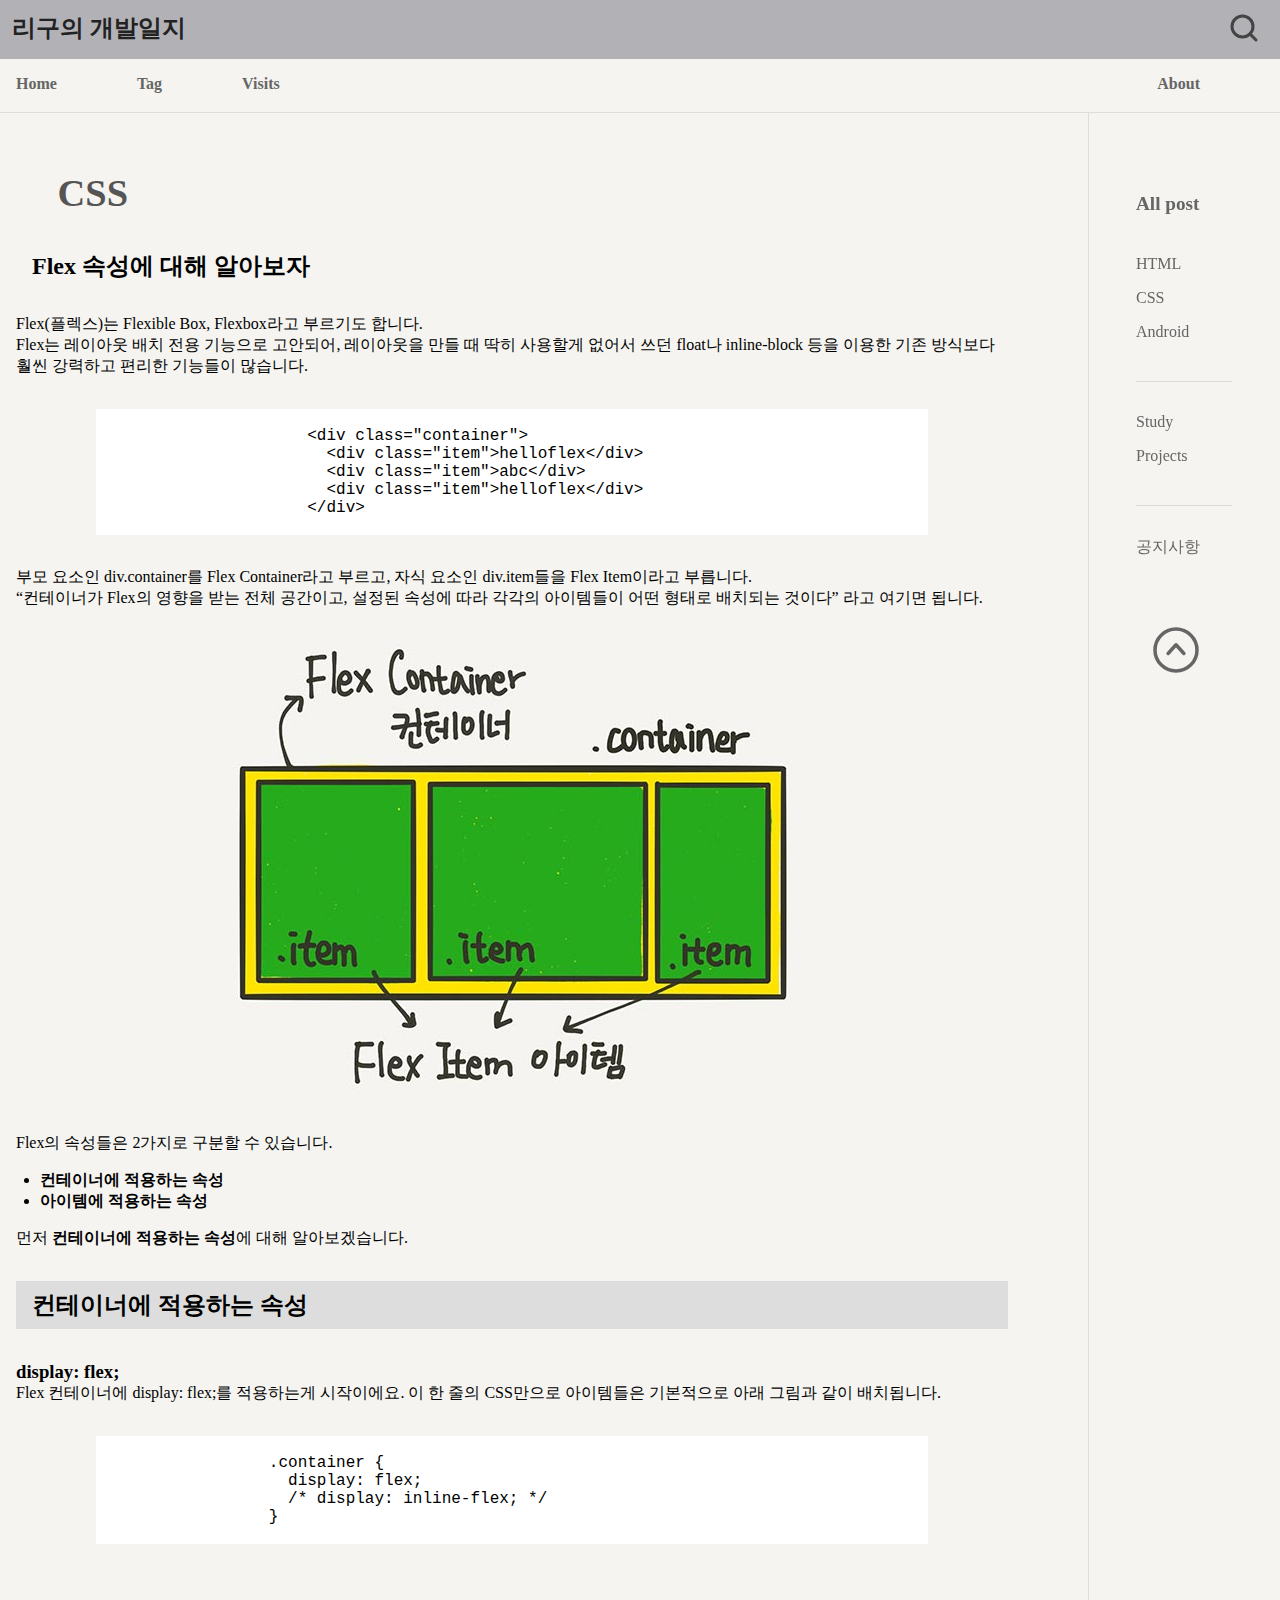
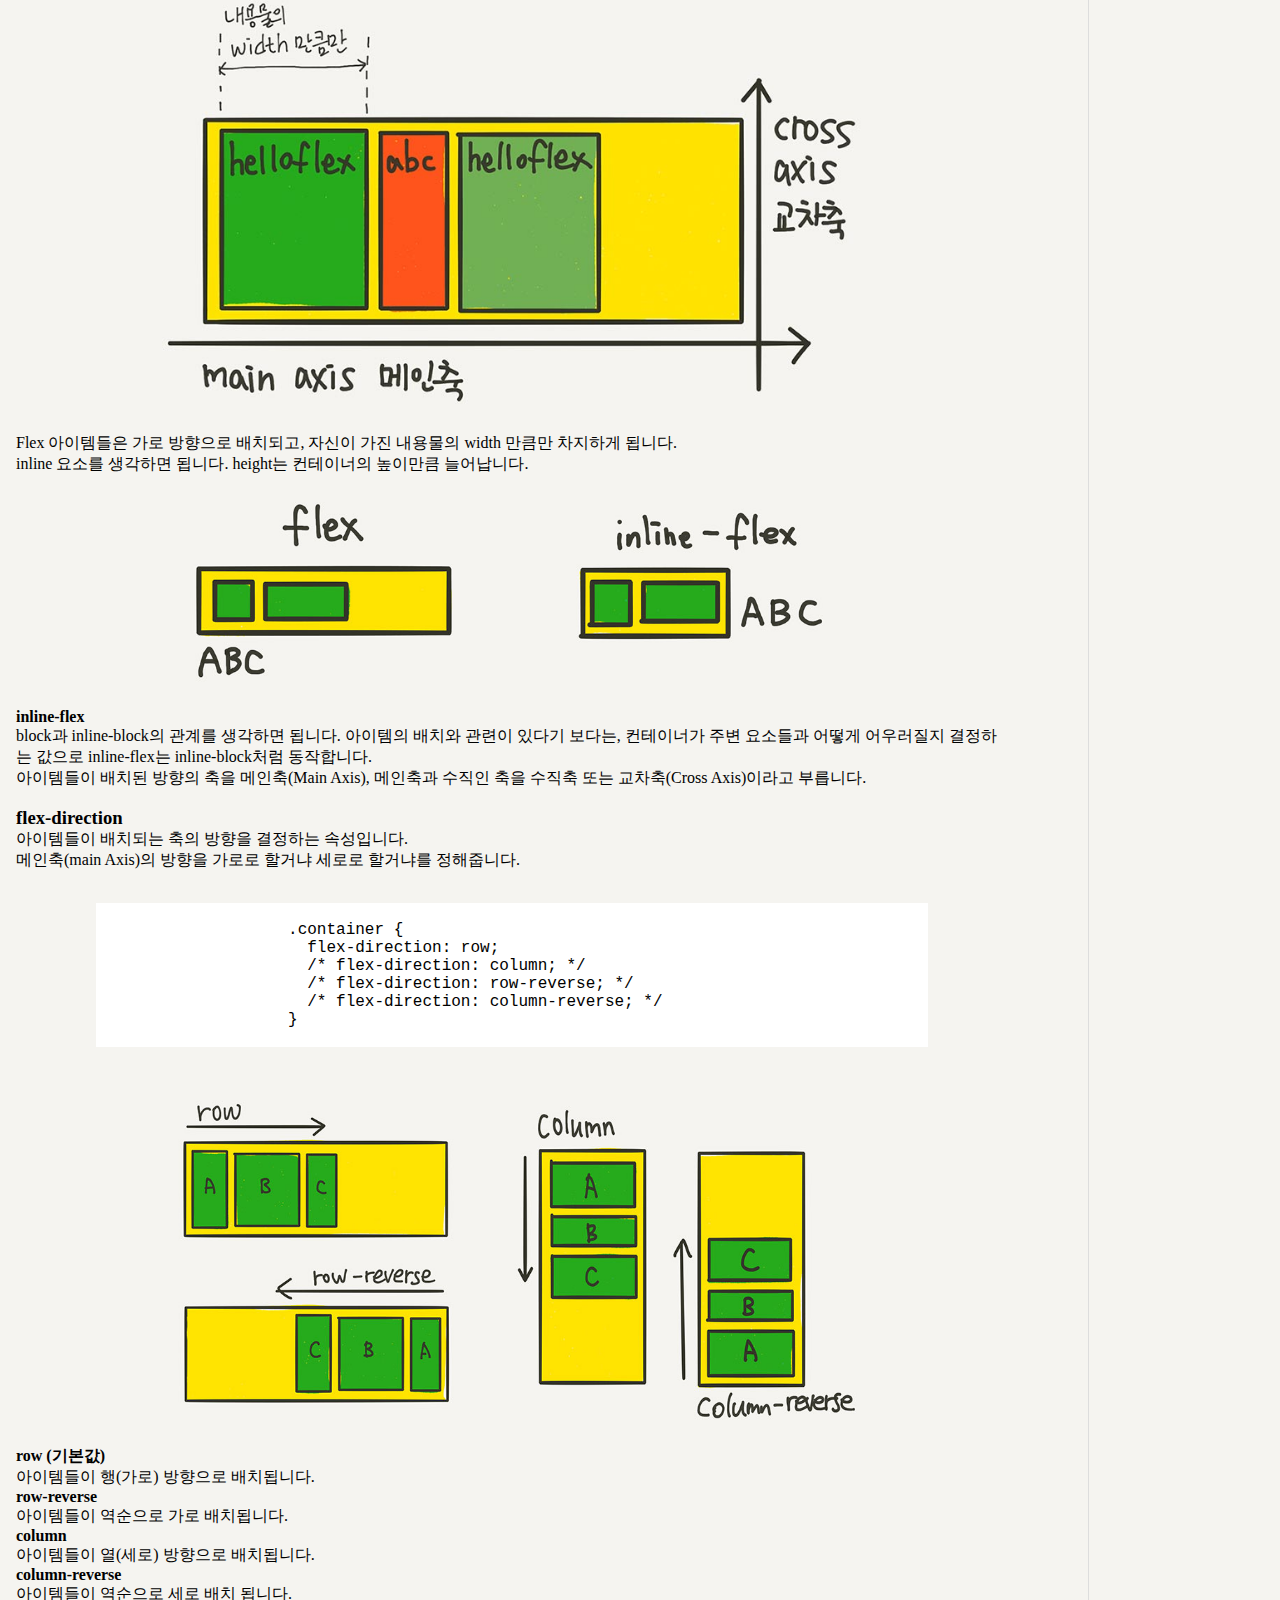
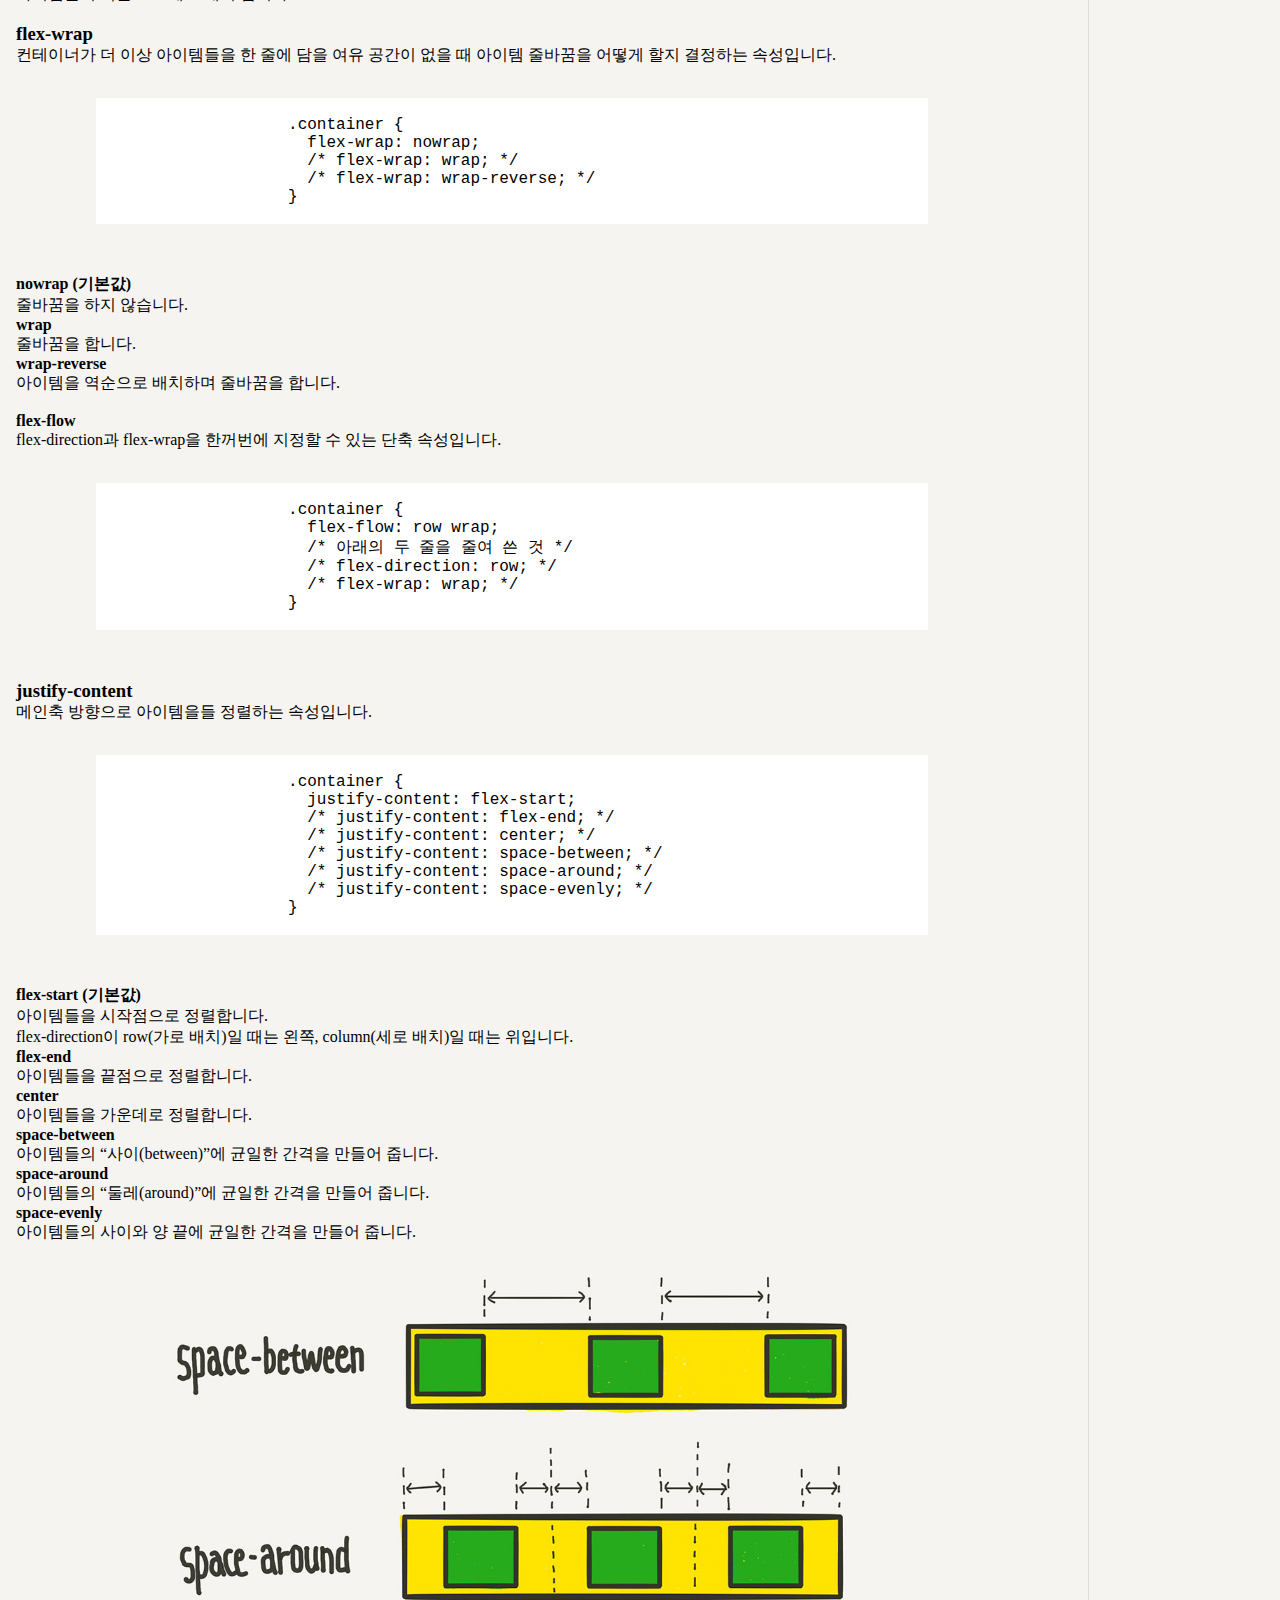
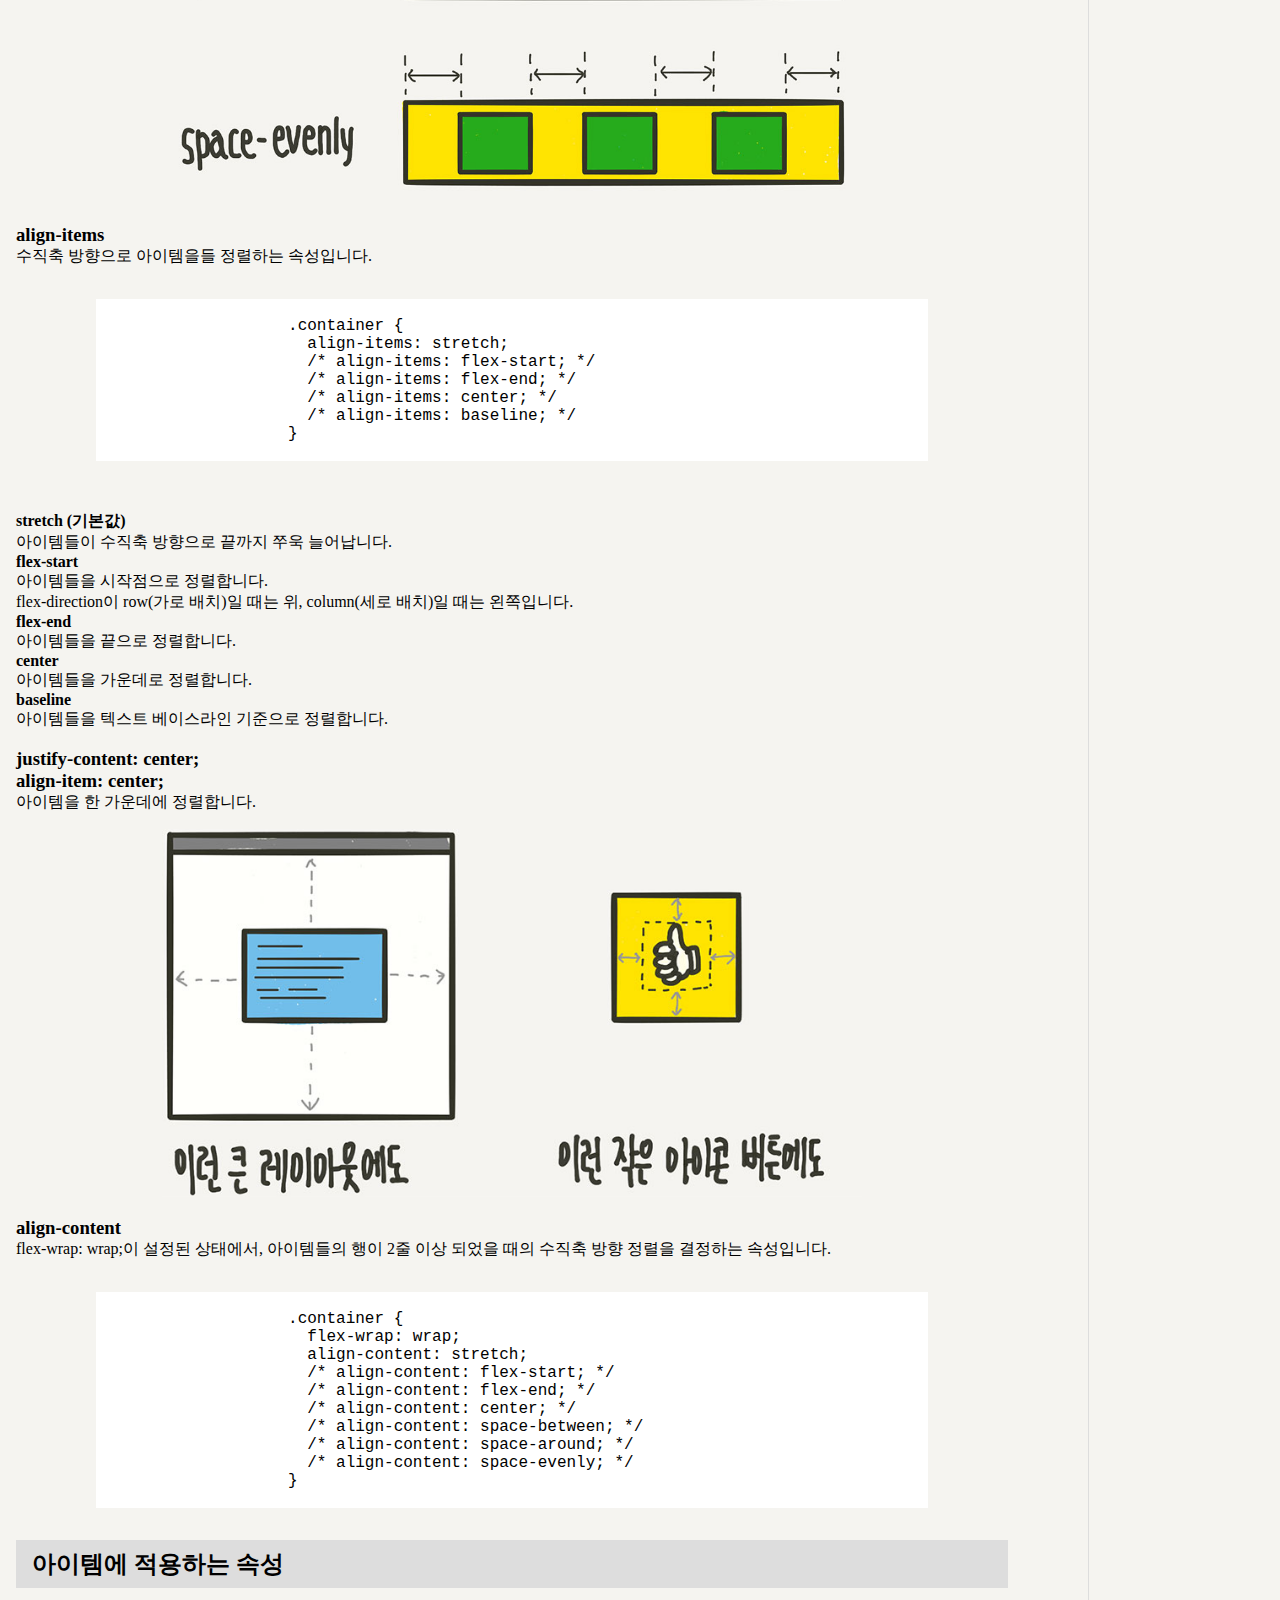
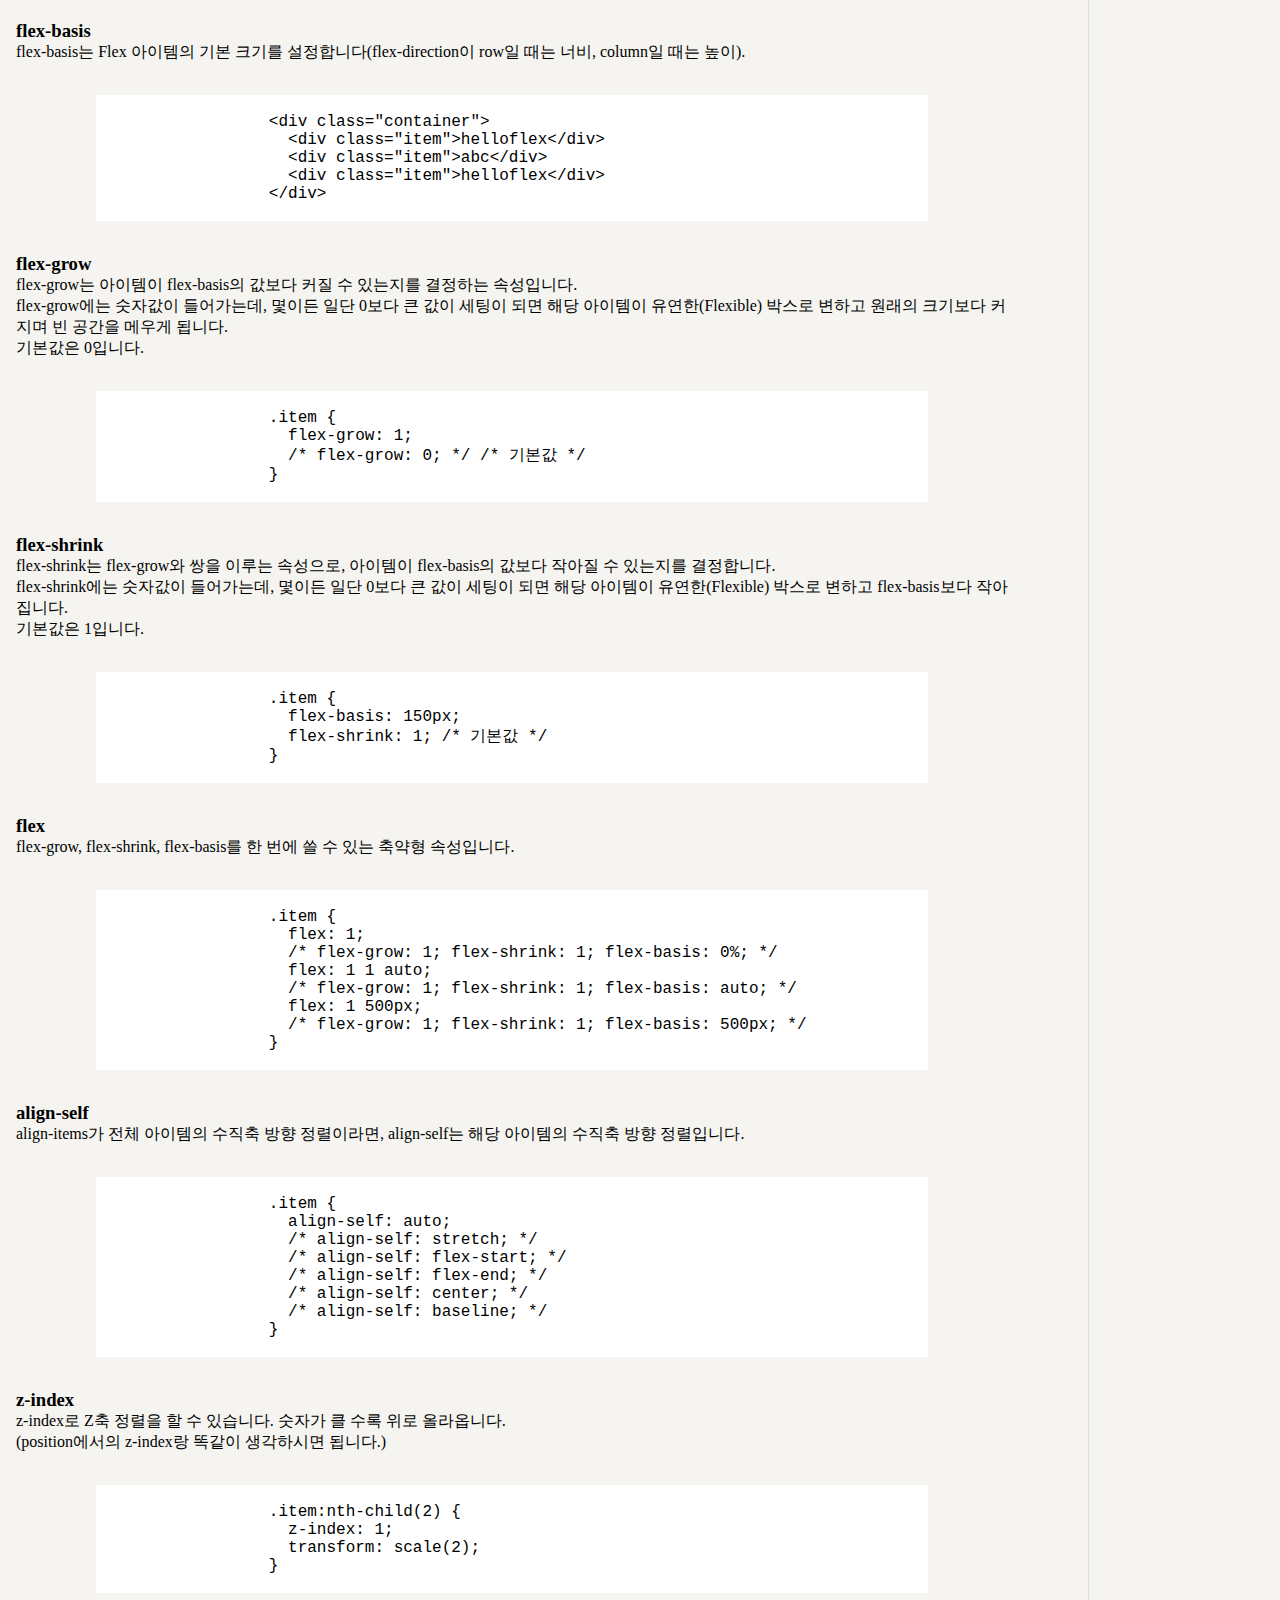
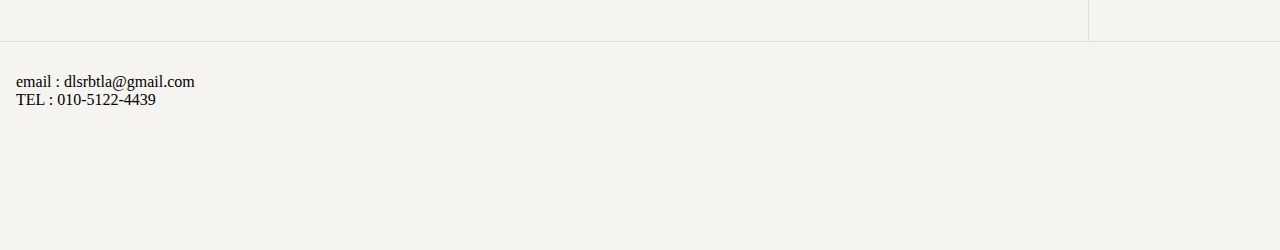
<file: poornsol/css-flex.html>
<!DOCTYPE html>
<html lang="ko">
  <head>
    <meta charset="UTF-8" />
    <meta http-equiv="X-UA-Compatible" content="IE=edge" />
    <meta name="viewport" content="width=device-width, initial-scale=1.0" />
    <title>리구의 개발일지</title>
    <link rel="stylesheet" href="./css/css-flex.css" />
  </head>
  <body>
    <header>
      <div class="container">
        <div class="header__contant">
          <h2>리구의 개발일지</h2>
          <div class="search">
            <div class="search_after">
              <a href="">
                <svg
                  xmlns="http://www.w3.org/2000/svg"
                  width="2em"
                  height="2em"
                  fill="#444444"
                  viewBox="0 0 256 256"
                >
                  <rect width="256" height="256" fill="none"></rect>
                  <circle cx="116" cy="116" r="84" opacity="0.2"></circle>
                  <circle
                    cx="116"
                    cy="116"
                    r="84"
                    fill="none"
                    stroke="#444444"
                    stroke-linecap="round"
                    stroke-linejoin="round"
                    stroke-width="24"
                  ></circle>
                  <line
                    x1="175.4"
                    y1="175.4"
                    x2="224"
                    y2="224"
                    fill="none"
                    stroke="#444444"
                    stroke-linecap="round"
                    stroke-linejoin="round"
                    stroke-width="24"
                  ></line>
                </svg>
              </a>
            </div>
            <div class="search_before">
              <svg
                xmlns="http://www.w3.org/2000/svg"
                width="2rem"
                height="2rem"
                fill="#444444"
                viewBox="0 0 256 256"
              >
                <rect width="256" height="256" fill="none"></rect>
                <circle
                  cx="116"
                  cy="116"
                  r="84"
                  fill="none"
                  stroke="#444444"
                  stroke-linecap="round"
                  stroke-linejoin="round"
                  stroke-width="24"
                ></circle>
                <line
                  x1="175.4"
                  y1="175.4"
                  x2="224"
                  y2="224"
                  fill="none"
                  stroke="#444444"
                  stroke-linecap="round"
                  stroke-linejoin="round"
                  stroke-width="24"
                ></line>
              </svg>
            </div>
          </div>
        </div>
      </div>
    </header>
    <div class="container_bottom">
      <div class="container">
        <nav>
          <div class="nav__meun">
            <ul>
              <li class="nav__meun-home"><a href="../index.html">Home</a></li>
              <li class="nav__meun-tag"><a href="">Tag</a></li>
              <li class="nav__meun-visits"><a href="">Visits</a></li>
            </ul>
          </div>
          <div class="nav__about">
            <ul>
              <li><a href="">About</a></li>
            </ul>
          </div>
        </nav>
      </div>
    </div>
    <div class="container">
      <div class="main">
        <section>
          <div class="section__header">
            <h1>CSS</h1>
          </div>
          <div class="section__article">
            <div class="article__title">
              <h2>Flex 속성에 대해 알아보자</h2>
            </div>
            <div class="article__content">
              <div class="content__intro">
                <p>Flex(플렉스)는 Flexible Box, Flexbox라고 부르기도 합니다.</p>
                <p>
                  Flex는 레이아웃 배치 전용 기능으로 고안되어, 레이아웃을 만들
                  때 딱히 사용할게 없어서 쓰던 float나 inline-block 등을 이용한
                  기존 방식보다 훨씬 강력하고 편리한 기능들이 많습니다.
                </p>
                <div class="content__block_code">
                  <pre>
                    <code>
                      &lt;div class="container"&gt;
                        &lt;div class="item"&gt;helloflex&lt;/div&gt;
                        &lt;div class="item"&gt;abc&lt;/div&gt;
                        &lt;div class="item"&gt;helloflex&lt;/div&gt;
                      &lt;/div&gt; </code>
                  </pre>
                </div>
                <p>
                  부모 요소인 div.container를 Flex Container라고 부르고, 자식
                  요소인 div.item들을 Flex Item이라고 부릅니다.
                </p>
                <p>
                  “컨테이너가 Flex의 영향을 받는 전체 공간이고, 설정된 속성에
                  따라 각각의 아이템들이 어떤 형태로 배치되는 것이다” 라고
                  여기면 됩니다.
                </p>
                <div class="intro__image">
                  <img src="./images/02.jpg" />
                </div>
                <p>Flex의 속성들은 2가지로 구분할 수 있습니다.</p>
                <ul>
                  <li><h4>컨테이너에 적용하는 속성</h4></li>
                  <li><h4>아이템에 적용하는 속성</h4></li>
                </ul>
                <p>
                  먼저 <b>컨테이너에 적용하는 속성</b>에 대해 알아보겠습니다.
                </p>
              </div>
            </div>
            <div class="content__container">
              <div class="container__title">
                <h2>컨테이너에 적용하는 속성</h2>
              </div>
              <h3>display: flex;</h3>
              <p>
                Flex 컨테이너에 display: flex;를 적용하는게 시작이에요. 이 한
                줄의 CSS만으로 아이템들은 기본적으로 아래 그림과 같이
                배치됩니다.
              </p>
              <div class="content__block_code">
                <pre>
                  <code>
                  .container {
                    display: flex;
                    /* display: inline-flex; */
                  }</code>
                </pre>
              </div>
              <div class="container__image">
                <img src="./images/03.jpg" />
              </div>
              <p>
                Flex 아이템들은 가로 방향으로 배치되고, 자신이 가진 내용물의
                width 만큼만 차지하게 됩니다.
              </p>
              <p>
                inline 요소를 생각하면 됩니다. height는 컨테이너의 높이만큼
                늘어납니다.
              </p>
              <div class="container__image">
                <img src="./images/04.jpg" />
              </div>
              <h4>inline-flex</h4>
              <p>
                block과 inline-block의 관계를 생각하면 됩니다. 아이템의 배치와
                관련이 있다기 보다는, 컨테이너가 주변 요소들과 어떻게 어우러질지
                결정하는 값으로 inline-flex는 inline-block처럼 동작합니다.
              </p>
              <p>
                아이템들이 배치된 방향의 축을 메인축(Main Axis), 메인축과 수직인
                축을 수직축 또는 교차축(Cross Axis)이라고 부릅니다.
              </p>
              <br />
              <h3>flex-direction</h3>
              <p>아이템들이 배치되는 축의 방향을 결정하는 속성입니다.</p>
              <p>
                메인축(main Axis)의 방향을 가로로 할거냐 세로로 할거냐를
                정해줍니다.
              </p>
              <div class="content__block_code">
                <pre>
                  <code>
                    .container {
                      flex-direction: row;
                      /* flex-direction: column; */
                      /* flex-direction: row-reverse; */
                      /* flex-direction: column-reverse; */
                    } </code>
                </pre>
              </div>
              <div class="container__image">
                <img src="./images/05.jpg" alt="" />
              </div>
              <h4>row (기본값)</h4>
              <p>아이템들이 행(가로) 방향으로 배치됩니다.</p>
              <h4>row-reverse</h4>
              <p>아이템들이 역순으로 가로 배치됩니다.</p>
              <h4>column</h4>
              <p>아이템들이 열(세로) 방향으로 배치됩니다.</p>
              <h4>column-reverse</h4>
              <p>아이템들이 역순으로 세로 배치 됩니다.</p>
              <br />
              <h3>flex-wrap</h3>
              <p>
                컨테이너가 더 이상 아이템들을 한 줄에 담을 여유 공간이 없을 때
                아이템 줄바꿈을 어떻게 할지 결정하는 속성입니다.
              </p>
              <div class="content__block_code">
                <pre>
                  <code>
                    .container {
                      flex-wrap: nowrap;
                      /* flex-wrap: wrap; */
                      /* flex-wrap: wrap-reverse; */
                    } </code>
                </pre>
              </div>
              <br />
              <h4>nowrap (기본값)</h4>
              <p>줄바꿈을 하지 않습니다.</p>
              <h4>wrap</h4>
              <p>줄바꿈을 합니다.</p>
              <h4>wrap-reverse</h4>
              <p>아이템을 역순으로 배치하며 줄바꿈을 합니다.</p>
              <br />
              <h4>flex-flow</h4>
              <p>
                flex-direction과 flex-wrap을 한꺼번에 지정할 수 있는 단축
                속성입니다.
              </p>
              <div class="content__block_code">
                <pre>
                  <code>
                    .container {
                      flex-flow: row wrap;
                      /* 아래의 두 줄을 줄여 쓴 것 */
                      /* flex-direction: row; */
                      /* flex-wrap: wrap; */
                    } </code>
                </pre>
              </div>
              <br />
              <h3>justify-content</h3>
              <p>메인축 방향으로 아이템을들 정렬하는 속성입니다.</p>
              <div class="content__block_code">
                <pre>
                  <code>
                    .container {
                      justify-content: flex-start;
                      /* justify-content: flex-end; */
                      /* justify-content: center; */
                      /* justify-content: space-between; */
                      /* justify-content: space-around; */
                      /* justify-content: space-evenly; */
                    } </code>
                </pre>
              </div>
              <br />
              <h4>flex-start (기본값)</h4>
              <p>아이템들을 시작점으로 정렬합니다.</p>
              <p>
                flex-direction이 row(가로 배치)일 때는 왼쪽, column(세로 배치)일
                때는 위입니다.
              </p>
              <h4>flex-end</h4>
              <p>아이템들을 끝점으로 정렬합니다.</p>
              <h4>center</h4>
              <p>아이템들을 가운데로 정렬합니다.</p>
              <h4>space-between</h4>
              <p>아이템들의 “사이(between)”에 균일한 간격을 만들어 줍니다.</p>
              <h4>space-around</h4>
              <p>아이템들의 “둘레(around)”에 균일한 간격을 만들어 줍니다.</p>
              <h4>space-evenly</h4>
              <p>아이템들의 사이와 양 끝에 균일한 간격을 만들어 줍니다.</p>
              <div class="container__image">
                <img src="./images/06.jpg" alt="" />
              </div>
              <h3>align-items</h3>
              <p>수직축 방향으로 아이템을들 정렬하는 속성입니다.</p>
              <div class="content__block_code">
                <pre>
                  <code>
                    .container {
                      align-items: stretch;
                      /* align-items: flex-start; */
                      /* align-items: flex-end; */
                      /* align-items: center; */
                      /* align-items: baseline; */
                    } </code>
                </pre>
              </div>
              <br />
              <h4>stretch (기본값)</h4>
              <p>아이템들이 수직축 방향으로 끝까지 쭈욱 늘어납니다.</p>
              <h4>flex-start</h4>
              <p>아이템들을 시작점으로 정렬합니다.</p>
              <p>
                flex-direction이 row(가로 배치)일 때는 위, column(세로 배치)일
                때는 왼쪽입니다.
              </p>
              <h4>flex-end</h4>
              <p>아이템들을 끝으로 정렬합니다.</p>
              <h4>center</h4>
              <p>아이템들을 가운데로 정렬합니다.</p>
              <h4>baseline</h4>
              <p>아이템들을 텍스트 베이스라인 기준으로 정렬합니다.</p>
              <br />
              <h3>justify-content: center;</h3>
              <h3>align-item: center;</h3>
              <p>아이템을 한 가운데에 정렬합니다.</p>
              <div class="container__image">
                <img src="./images/07.jpg" alt="" />
              </div>
              <h3>align-content</h3>
              <p>
                flex-wrap: wrap;이 설정된 상태에서, 아이템들의 행이 2줄 이상
                되었을 때의 수직축 방향 정렬을 결정하는 속성입니다.
              </p>
              <div class="content__block_code">
                <pre>
                  <code>
                    .container {
                      flex-wrap: wrap;
                      align-content: stretch;
                      /* align-content: flex-start; */
                      /* align-content: flex-end; */
                      /* align-content: center; */
                      /* align-content: space-between; */
                      /* align-content: space-around; */
                      /* align-content: space-evenly; */
                    } </code>
                </pre>
              </div>
            </div>
            <div class="item__title">
              <h2>아이템에 적용하는 속성</h2>
            </div>
            <h3>flex-basis</h3>
            <p>
              flex-basis는 Flex 아이템의 기본 크기를 설정합니다(flex-direction이
              row일 때는 너비, column일 때는 높이).
            </p>
            <div class="content__block_code">
              <pre>
                <code>
                  &lt;div class="container"&gt;
                    &lt;div class="item"&gt;helloflex&lt;/div&gt;
                    &lt;div class="item"&gt;abc&lt;/div&gt;
                    &lt;div class="item"&gt;helloflex&lt;/div&gt;
                  &lt;/div&gt; </code>
              </pre>
            </div>
            <h3>flex-grow</h3>
            <p>
              flex-grow는 아이템이 flex-basis의 값보다 커질 수 있는지를 결정하는
              속성입니다.
            </p>
            <p>
              flex-grow에는 숫자값이 들어가는데, 몇이든 일단 0보다 큰 값이
              세팅이 되면 해당 아이템이 유연한(Flexible) 박스로 변하고 원래의
              크기보다 커지며 빈 공간을 메우게 됩니다.
            </p>
            <p>기본값은 0입니다.</p>
            <div class="content__block_code">
              <pre>
                <code>
                  .item {
                    flex-grow: 1;
                    /* flex-grow: 0; */ /* 기본값 */
                  } </code>
              </pre>
            </div>
            <h3>flex-shrink</h3>
            <p>
              flex-shrink는 flex-grow와 쌍을 이루는 속성으로, 아이템이
              flex-basis의 값보다 작아질 수 있는지를 결정합니다.
            </p>
            <p>
              flex-shrink에는 숫자값이 들어가는데, 몇이든 일단 0보다 큰 값이
              세팅이 되면 해당 아이템이 유연한(Flexible) 박스로 변하고
              flex-basis보다 작아집니다.
            </p>
            <p>기본값은 1입니다.</p>
            <div class="content__block_code">
              <pre>
                <code>
                  .item {
                    flex-basis: 150px;
                    flex-shrink: 1; /* 기본값 */
                  } </code>
              </pre>
            </div>
            <h3>flex</h3>
            <p>
              flex-grow, flex-shrink, flex-basis를 한 번에 쓸 수 있는 축약형
              속성입니다.
            </p>
            <div class="content__block_code">
              <pre>
                <code>
                  .item {
                    flex: 1;
                    /* flex-grow: 1; flex-shrink: 1; flex-basis: 0%; */
                    flex: 1 1 auto;
                    /* flex-grow: 1; flex-shrink: 1; flex-basis: auto; */
                    flex: 1 500px;
                    /* flex-grow: 1; flex-shrink: 1; flex-basis: 500px; */
                  } </code>
              </pre>
            </div>
            <h3>align-self</h3>
            <p>
              align-items가 전체 아이템의 수직축 방향 정렬이라면, align-self는
              해당 아이템의 수직축 방향 정렬입니다.
            </p>
            <div class="content__block_code">
              <pre>
                <code>
                  .item {
                    align-self: auto;
                    /* align-self: stretch; */
                    /* align-self: flex-start; */
                    /* align-self: flex-end; */
                    /* align-self: center; */
                    /* align-self: baseline; */
                  } </code>
              </pre>
            </div>
            <h3>z-index</h3>
            <p>
              z-index로 Z축 정렬을 할 수 있습니다. 숫자가 클 수록 위로
              올라옵니다.
            </p>
            <p>(position에서의 z-index랑 똑같이 생각하시면 됩니다.)</p>
            <div class="content__block_code">
              <pre>
                <code>
                  .item:nth-child(2) {
                    z-index: 1;
                    transform: scale(2);
                  } </code>
              </pre>
            </div>
          </div>
        </section>
        <aside>
          <ul class="aside__title">
            <li>All post</li>
          </ul>
          <ul>
            <li><a href="">HTML</a></li>
            <li><a href="css.html">CSS</a></li>
            <li><a href="">Android</a></li>
          </ul>
          <div class="aside_div"></div>
          <ul>
            <li><a href="">Study</a></li>
            <li><a href="">Projects</a></li>
          </ul>
          <div class="aside_div"></div>
          <ul>
            <li><a href="">공지사항</a></li>
          </ul>
          <div class="aside__go-top">
            <div class="aside__go-top_after">
              <a href="#">
                <svg
                  xmlns="http://www.w3.org/2000/svg"
                  width="3.5rem"
                  height="3.5rem"
                  fill="#666666"
                  viewBox="0 0 256 256"
                >
                  <rect width="256" height="256" fill="none"></rect>
                  <circle cx="128" cy="128" r="96" opacity="0.2"></circle>
                  <circle
                    cx="128"
                    cy="128"
                    r="96"
                    fill="none"
                    stroke="#666666"
                    stroke-miterlimit="10"
                    stroke-width="16"
                  ></circle>
                  <polyline
                    points="164 144 128 104 92 144"
                    fill="none"
                    stroke="#666666"
                    stroke-linecap="round"
                    stroke-linejoin="round"
                    stroke-width="16"
                  ></polyline>
                </svg>
              </a>
            </div>
            <div class="aside__go-top_before">
              <svg
                xmlns="http://www.w3.org/2000/svg"
                width="3.5rem"
                height="3.5rem"
                fill="#666666"
                viewBox="0 0 256 256"
              >
                <rect width="256" height="256" fill="none"></rect>
                <circle
                  cx="128"
                  cy="128"
                  r="96"
                  fill="none"
                  stroke="#666666"
                  stroke-miterlimit="10"
                  stroke-width="16"
                ></circle>
                <polyline
                  points="164 144 128 104 92 144"
                  fill="none"
                  stroke="#666666"
                  stroke-linecap="round"
                  stroke-linejoin="round"
                  stroke-width="16"
                ></polyline>
              </svg>
            </div>
          </div>
        </aside>
      </div>
    </div>
    <div class="container_top">
      <div class="container">
        <footer>
          <div>
            <div>email : dlsrbtla@gmail.com</div>
            <div>TEL : 010-5122-4439</div>
          </div>
        </footer>
      </div>
    </div>
  </body>
</html>
</file>
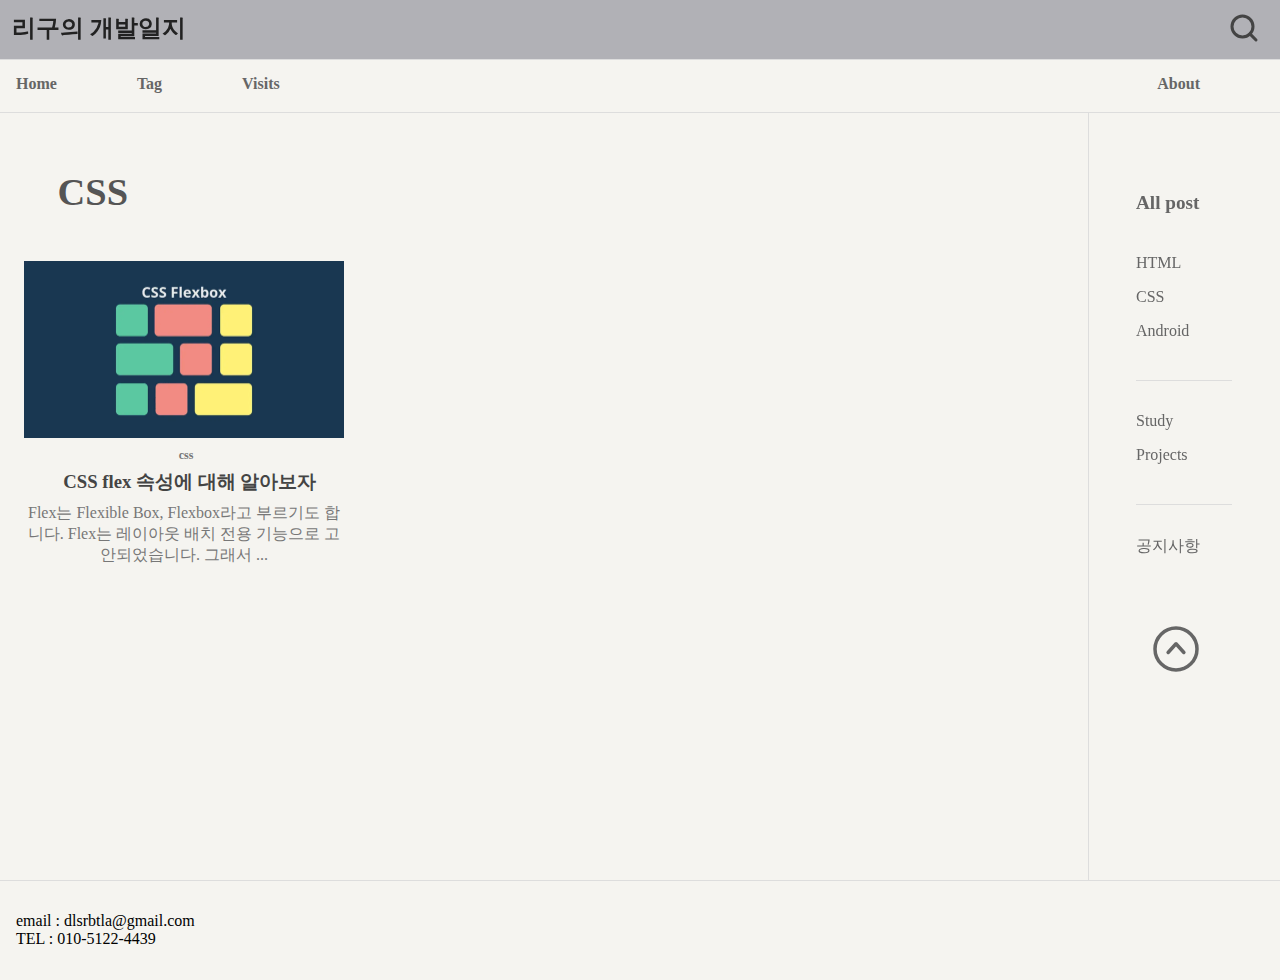
<file: poornsol/css.html>
<!DOCTYPE html>
<html lang="ko">
  <head>
    <meta charset="UTF-8" />
    <meta http-equiv="X-UA-Compatible" content="IE=edge" />
    <meta name="viewport" content="width=device-width, initial-scale=1.0" />
    <title>리구의 개발일지</title>
    <link rel="stylesheet" href="./css/css.css" />
  </head>
  <body>
    <header>
      <div class="container">
        <div class="header__contant">
          <h2>리구의 개발일지</h2>
          <div class="search">
            <div class="search_after">
              <a href="">
                <svg
                  xmlns="http://www.w3.org/2000/svg"
                  width="2em"
                  height="2em"
                  fill="#444444"
                  viewBox="0 0 256 256"
                >
                  <rect width="256" height="256" fill="none"></rect>
                  <circle cx="116" cy="116" r="84" opacity="0.2"></circle>
                  <circle
                    cx="116"
                    cy="116"
                    r="84"
                    fill="none"
                    stroke="#444444"
                    stroke-linecap="round"
                    stroke-linejoin="round"
                    stroke-width="24"
                  ></circle>
                  <line
                    x1="175.4"
                    y1="175.4"
                    x2="224"
                    y2="224"
                    fill="none"
                    stroke="#444444"
                    stroke-linecap="round"
                    stroke-linejoin="round"
                    stroke-width="24"
                  ></line>
                </svg>
              </a>
            </div>
            <div class="search_before">
              <svg
                xmlns="http://www.w3.org/2000/svg"
                width="2rem"
                height="2rem"
                fill="#444444"
                viewBox="0 0 256 256"
              >
                <rect width="256" height="256" fill="none"></rect>
                <circle
                  cx="116"
                  cy="116"
                  r="84"
                  fill="none"
                  stroke="#444444"
                  stroke-linecap="round"
                  stroke-linejoin="round"
                  stroke-width="24"
                ></circle>
                <line
                  x1="175.4"
                  y1="175.4"
                  x2="224"
                  y2="224"
                  fill="none"
                  stroke="#444444"
                  stroke-linecap="round"
                  stroke-linejoin="round"
                  stroke-width="24"
                ></line>
              </svg>
            </div>
          </div>
        </div>
      </div>
    </header>
    <div class="container_bottom">
      <div class="container">
        <nav>
          <div class="nav__meun">
            <ul>
              <li class="nav__meun-home"><a href="index.html">Home</a></li>
              <li class="nav__meun-tag"><a href="">Tag</a></li>
              <li class="nav__meun-visits"><a href="">Visits</a></li>
            </ul>
          </div>
          <div class="nav__about">
            <ul>
              <li><a href="">About</a></li>
            </ul>
          </div>
        </nav>
      </div>
    </div>
    <div class="container">
      <div class="main">
        <section>
          <div class="section__header">
            <h1>CSS</h1>
          </div>
          <div class="section__article">
            <a href="css-flex.html">
              <div class="article__container">
                <div class="content">
                  <div class="article__container_contnet">
                    <img src="./images/CSS Flexbox.webp" />
                    <div class="article__categoty">
                      <p>css</p>
                    </div>
                    <h3>CSS flex 속성에 대해 알아보자</h3>
                    <p>
                      Flex는 Flexible Box, Flexbox라고 부르기도 합니다. Flex는
                      레이아웃 배치 전용 기능으로 고안되었습니다. 그래서 ...
                    </p>
                  </div>
                </div>
              </div>
            </a>
          </div>
        </section>
        <aside>
          <ul class="aside__title">
            <li>All post</li>
          </ul>
          <ul>
            <li><a href="">HTML</a></li>
            <li><a href="css.html">CSS</a></li>
            <li><a href="">Android</a></li>
          </ul>
          <div class="aside_div"></div>
          <ul>
            <li><a href="">Study</a></li>
            <li><a href="">Projects</a></li>
          </ul>
          <div class="aside_div"></div>
          <ul>
            <li><a href="">공지사항</a></li>
          </ul>
          <div class="aside__go-top">
            <div class="aside__go-top_after">
              <a href="#">
                <svg
                  xmlns="http://www.w3.org/2000/svg"
                  width="3.5rem"
                  height="3.5rem"
                  fill="#666666"
                  viewBox="0 0 256 256"
                >
                  <rect width="256" height="256" fill="none"></rect>
                  <circle cx="128" cy="128" r="96" opacity="0.2"></circle>
                  <circle
                    cx="128"
                    cy="128"
                    r="96"
                    fill="none"
                    stroke="#666666"
                    stroke-miterlimit="10"
                    stroke-width="16"
                  ></circle>
                  <polyline
                    points="164 144 128 104 92 144"
                    fill="none"
                    stroke="#666666"
                    stroke-linecap="round"
                    stroke-linejoin="round"
                    stroke-width="16"
                  ></polyline>
                </svg>
              </a>
            </div>
            <div class="aside__go-top_before">
              <svg
                xmlns="http://www.w3.org/2000/svg"
                width="3.5rem"
                height="3.5rem"
                fill="#666666"
                viewBox="0 0 256 256"
              >
                <rect width="256" height="256" fill="none"></rect>
                <circle
                  cx="128"
                  cy="128"
                  r="96"
                  fill="none"
                  stroke="#666666"
                  stroke-miterlimit="10"
                  stroke-width="16"
                ></circle>
                <polyline
                  points="164 144 128 104 92 144"
                  fill="none"
                  stroke="#666666"
                  stroke-linecap="round"
                  stroke-linejoin="round"
                  stroke-width="16"
                ></polyline>
              </svg>
            </div>
          </div>
        </aside>
      </div>
    </div>
    <div class="container_top">
      <div class="container">
        <footer>
          <div>
            <div>email : dlsrbtla@gmail.com</div>
            <div>TEL : 010-5122-4439</div>
          </div>
        </footer>
      </div>
    </div>
  </body>
</html>
</file>
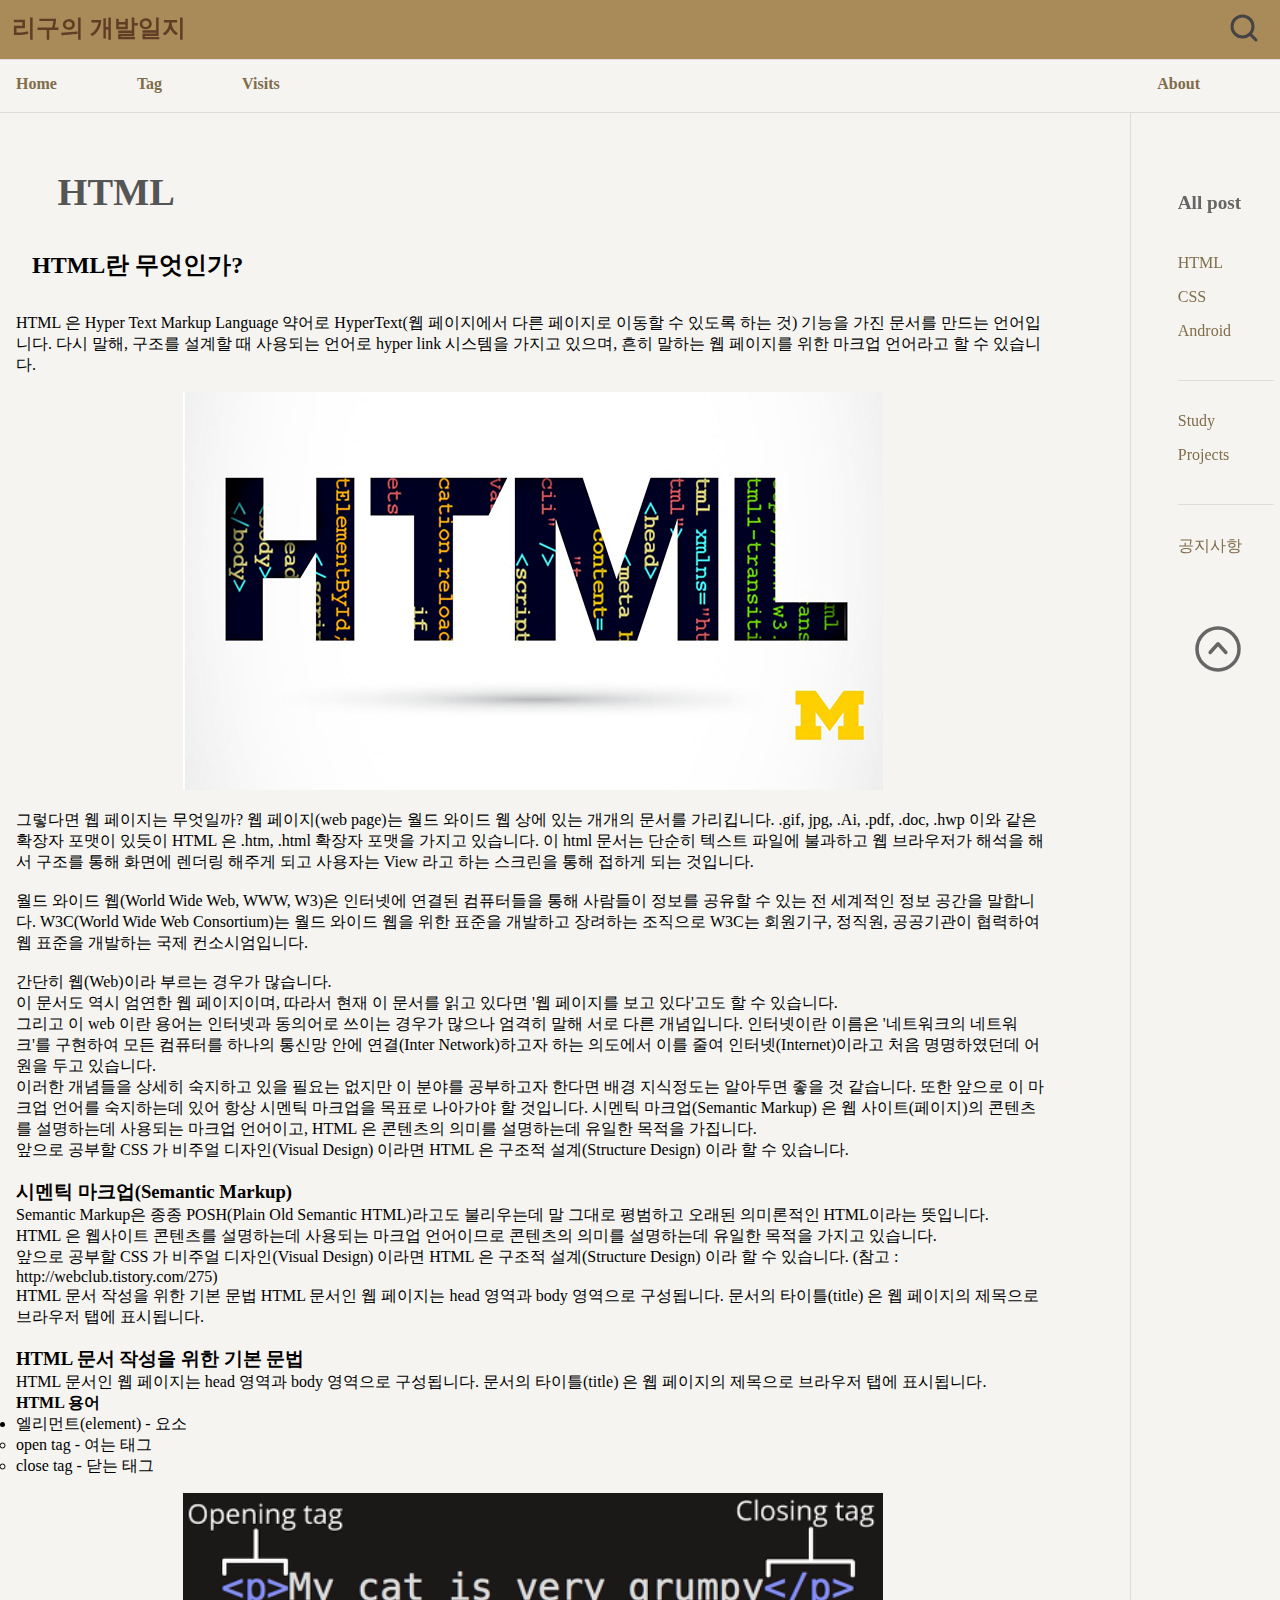
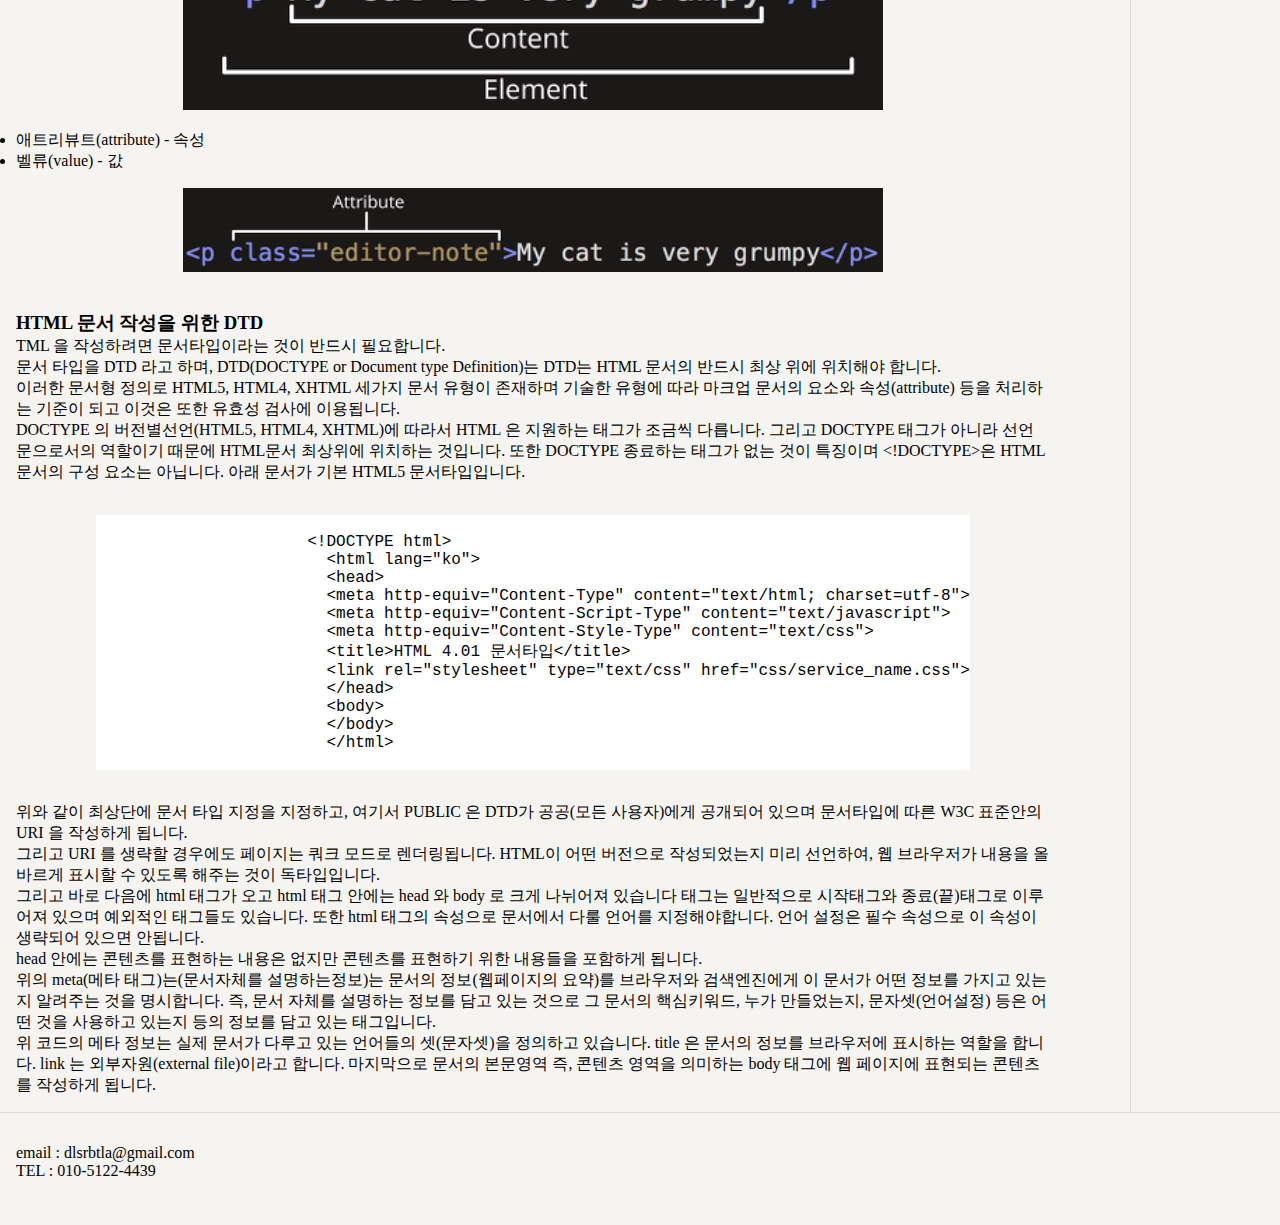
<file: poornsol/html-define.html>
<!DOCTYPE html>
<html lang="ko">
  <head>
    <meta charset="UTF-8" />
    <meta http-equiv="X-UA-Compatible" content="IE=edge" />
    <meta name="viewport" content="width=device-width, initial-scale=1.0" />
    <title>리구의 개발일지</title>
    <link rel="stylesheet" href="./css/html-define.css" />
  </head>
  <body>
    <header>
      <div class="container">
        <div class="header__contant">
          <h2>리구의 개발일지</h2>
          <div class="search">
            <div class="search_after">
              <a href="">
                <svg
                  xmlns="http://www.w3.org/2000/svg"
                  width="2em"
                  height="2em"
                  fill="#444444"
                  viewBox="0 0 256 256"
                >
                  <rect width="256" height="256" fill="none"></rect>
                  <circle cx="116" cy="116" r="84" opacity="0.2"></circle>
                  <circle
                    cx="116"
                    cy="116"
                    r="84"
                    fill="none"
                    stroke="#444444"
                    stroke-linecap="round"
                    stroke-linejoin="round"
                    stroke-width="24"
                  ></circle>
                  <line
                    x1="175.4"
                    y1="175.4"
                    x2="224"
                    y2="224"
                    fill="none"
                    stroke="#444444"
                    stroke-linecap="round"
                    stroke-linejoin="round"
                    stroke-width="24"
                  ></line>
                </svg>
              </a>
            </div>
            <div class="search_before">
              <svg
                xmlns="http://www.w3.org/2000/svg"
                width="2rem"
                height="2rem"
                fill="#444444"
                viewBox="0 0 256 256"
              >
                <rect width="256" height="256" fill="none"></rect>
                <circle
                  cx="116"
                  cy="116"
                  r="84"
                  fill="none"
                  stroke="#444444"
                  stroke-linecap="round"
                  stroke-linejoin="round"
                  stroke-width="24"
                ></circle>
                <line
                  x1="175.4"
                  y1="175.4"
                  x2="224"
                  y2="224"
                  fill="none"
                  stroke="#444444"
                  stroke-linecap="round"
                  stroke-linejoin="round"
                  stroke-width="24"
                ></line>
              </svg>
            </div>
          </div>
        </div>
      </div>
    </header>
    <div class="container_bottom">
      <div class="container">
        <nav>
          <div class="nav__meun">
            <ul>
              <li class="nav__meun-home"><a href="../index.html">Home</a></li>
              <li class="nav__meun-tag"><a href="">Tag</a></li>
              <li class="nav__meun-visits"><a href="">Visits</a></li>
            </ul>
          </div>
          <div class="nav__about">
            <ul>
              <li><a href="">About</a></li>
            </ul>
          </div>
        </nav>
      </div>
    </div>
    <div class="container">
      <div class="main">
        <section>
          <div class="section__header">
            <h1>HTML</h1>
          </div>
          <div class="section__article">
            <div class="article__title">
              <h2>HTML란 무엇인가?</h2>
            </div>
            <div class="article__content">
              <div class="content">
                <p>
                  HTML 은 Hyper Text Markup Language 약어로 HyperText(웹
                  페이지에서 다른 페이지로 이동할 수 있도록 하는 것) 기능을 가진
                  문서를 만드는 언어입니다. 다시 말해, 구조를 설계할 때 사용되는
                  언어로 hyper link 시스템을 가지고 있으며, 흔히 말하는 웹
                  페이지를 위한 마크업 언어라고 할 수 있습니다.
                </p>
                <div class="content__image">
                  <img src="./images/html-define-1.png" />
                </div>
                <p>
                  그렇다면 웹 페이지는 무엇일까? 웹 페이지(web page)는 월드
                  와이드 웹 상에 있는 개개의 문서를 가리킵니다. .gif, jpg, .Ai,
                  .pdf, .doc, .hwp 이와 같은 확장자 포맷이 있듯이 HTML 은 .htm,
                  .html 확장자 포맷을 가지고 있습니다. 이 html 문서는 단순히
                  텍스트 파일에 불과하고 웹 브라우저가 해석을 해서 구조를 통해
                  화면에 렌더링 해주게 되고 사용자는 View 라고 하는 스크린을
                  통해 접하게 되는 것입니다.
                </p>
                <br />
                <p>
                  월드 와이드 웹(World Wide Web, WWW, W3)은 인터넷에 연결된
                  컴퓨터들을 통해 사람들이 정보를 공유할 수 있는 전 세계적인
                  정보 공간을 말합니다. W3C(World Wide Web Consortium)는 월드
                  와이드 웹을 위한 표준을 개발하고 장려하는 조직으로 W3C는
                  회원기구, 정직원, 공공기관이 협력하여 웹 표준을 개발하는 국제
                  컨소시엄입니다.
                </p>
                <br />
                <p>간단히 웹(Web)이라 부르는 경우가 많습니다.</p>
                <p>
                  이 문서도 역시 엄연한 웹 페이지이며, 따라서 현재 이 문서를
                  읽고 있다면 '웹 페이지를 보고 있다'고도 할 수 있습니다.
                </p>
                <p>
                  그리고 이 web 이란 용어는 인터넷과 동의어로 쓰이는 경우가
                  많으나 엄격히 말해 서로 다른 개념입니다. 인터넷이란 이름은
                  '네트워크의 네트워크'를 구현하여 모든 컴퓨터를 하나의 통신망
                  안에 연결(Inter Network)하고자 하는 의도에서 이를 줄여
                  인터넷(Internet)이라고 처음 명명하였던데 어원을 두고 있습니다.
                </p>
                <p>
                  이러한 개념들을 상세히 숙지하고 있을 필요는 없지만 이 분야를
                  공부하고자 한다면 배경 지식정도는 알아두면 좋을 것 같습니다.
                  또한 앞으로 이 마크업 언어를 숙지하는데 있어 항상 시멘틱
                  마크업을 목표로 나아가야 할 것입니다. 시멘틱 마크업(Semantic
                  Markup) 은 웹 사이트(페이지)의 콘텐츠를 설명하는데 사용되는
                  마크업 언어이고, HTML 은 콘텐츠의 의미를 설명하는데 유일한
                  목적을 가집니다.
                </p>
                <p>
                  앞으로 공부할 CSS 가 비주얼 디자인(Visual Design) 이라면 HTML
                  은 구조적 설계(Structure Design) 이라 할 수 있습니다.
                </p>
                <br />
                <h3>시멘틱 마크업(Semantic Markup)</h3>
                <p>
                  Semantic Markup은 종종 POSH(Plain Old Semantic HTML)라고도
                  불리우는데 말 그대로 평범하고 오래된 의미론적인 HTML이라는
                  뜻입니다.
                </p>
                <p>
                  HTML 은 웹사이트 콘텐츠를 설명하는데 사용되는 마크업
                  언어이므로 콘텐츠의 의미를 설명하는데 유일한 목적을 가지고
                  있습니다.
                </p>
                <p>
                  앞으로 공부할 CSS 가 비주얼 디자인(Visual Design) 이라면 HTML
                  은 구조적 설계(Structure Design) 이라 할 수 있습니다. (참고 :
                  http://webclub.tistory.com/275)
                </p>
                <p>
                  HTML 문서 작성을 위한 기본 문법 HTML 문서인 웹 페이지는 head
                  영역과 body 영역으로 구성됩니다. 문서의 타이틀(title) 은 웹
                  페이지의 제목으로 브라우저 탭에 표시됩니다.
                </p>
                <br />
                <h3>HTML 문서 작성을 위한 기본 문법</h3>
                <p>
                  HTML 문서인 웹 페이지는 head 영역과 body 영역으로 구성됩니다.
                  문서의 타이틀(title) 은 웹 페이지의 제목으로 브라우저 탭에
                  표시됩니다.
                </p>
                <h4>HTML 용어</h4>
                <ul>
                  <li>엘리먼트(element) - 요소</li>
                  <ul>
                    <li>open tag - 여는 태그</li>
                    <li>close tag - 닫는 태그</li>
                    <div class="content__image">
                      <img src="./images/html-define-2.png" />
                    </div>
                  </ul>
                  <li>애트리뷰트(attribute) - 속성</li>
                  <li>벨류(value) - 값</li>
                  <div class="content__image">
                    <img src="./images/html-define-3.png" />
                  </div>
                </ul>
                <br />
                <h3>HTML 문서 작성을 위한 DTD</h3>
                <p>TML 을 작성하려면 문서타입이라는 것이 반드시 필요합니다.</p>
                <p>
                  문서 타입을 DTD 라고 하며, DTD(DOCTYPE or Document type
                  Definition)는 DTD는 HTML 문서의 반드시 최상 위에 위치해야
                  합니다.
                </p>
                <p>
                  이러한 문서형 정의로 HTML5, HTML4, XHTML 세가지 문서 유형이
                  존재하며 기술한 유형에 따라 마크업 문서의 요소와
                  속성(attribute) 등을 처리하는 기준이 되고 이것은 또한 유효성
                  검사에 이용됩니다.
                </p>
                <p>
                  DOCTYPE 의 버전별선언(HTML5, HTML4, XHTML)에 따라서 HTML 은
                  지원하는 태그가 조금씩 다릅니다. 그리고 DOCTYPE 태그가 아니라
                  선언문으로서의 역할이기 때문에 HTML문서 최상위에 위치하는
                  것입니다. 또한 DOCTYPE 종료하는 태그가 없는 것이 특징이며
                  &lt;!DOCTYPE&gt;은 HTML 문서의 구성 요소는 아닙니다. 아래
                  문서가 기본 HTML5 문서타입입니다.
                </p>
                <div class="content__block_code">
                  <pre>
                    <code>
                      &lt;!DOCTYPE html&gt;
                        &lt;html lang="ko"&gt;
                        &lt;head&gt;
                        &lt;meta http-equiv="Content-Type" content="text/html; charset=utf-8"&gt;
                        &lt;meta http-equiv="Content-Script-Type" content="text/javascript"&gt;
                        &lt;meta http-equiv="Content-Style-Type" content="text/css"&gt;
                        &lt;title&gt;HTML 4.01 문서타입&lt;/title&gt;
                        &lt;link rel="stylesheet" type="text/css" href="css/service_name.css"&gt;
                        &lt;/head&gt;
                        &lt;body&gt;
                        &lt;/body&gt; </code>
                        &lt;/html&gt;
                  </pre>
                </div>
                <p>
                  위와 같이 최상단에 문서 타입 지정을 지정하고, 여기서 PUBLIC 은
                  DTD가 공공(모든 사용자)에게 공개되어 있으며 문서타입에 따른
                  W3C 표준안의 URI 을 작성하게 됩니다.
                </p>
                <p>
                  그리고 URI 를 생략할 경우에도 페이지는 쿼크 모드로
                  렌더링됩니다. HTML이 어떤 버전으로 작성되었는지 미리 선언하여,
                  웹 브라우저가 내용을 올바르게 표시할 수 있도록 해주는 것이
                  독타입입니다.
                </p>
                <p>
                  그리고 바로 다음에 html 태그가 오고 html 태그 안에는 head 와
                  body 로 크게 나뉘어져 있습니다 태그는 일반적으로 시작태그와
                  종료(끝)태그로 이루어져 있으며 예외적인 태그들도 있습니다.
                  또한 html 태그의 속성으로 문서에서 다룰 언어를 지정해야합니다.
                  언어 설정은 필수 속성으로 이 속성이 생략되어 있으면 안됩니다.
                </p>
                <p>
                  head 안에는 콘텐츠를 표현하는 내용은 없지만 콘텐츠를 표현하기
                  위한 내용들을 포함하게 됩니다.
                </p>
                <p>
                  위의 meta(메타 태그)는(문서자체를 설명하는정보)는 문서의
                  정보(웹페이지의 요약)를 브라우저와 검색엔진에게 이 문서가 어떤
                  정보를 가지고 있는지 알려주는 것을 명시합니다. 즉, 문서 자체를
                  설명하는 정보를 담고 있는 것으로 그 문서의 핵심키워드, 누가
                  만들었는지, 문자셋(언어설정) 등은 어떤 것을 사용하고 있는지
                  등의 정보를 담고 있는 태그입니다.
                </p>
                <p>
                  위 코드의 메타 정보는 실제 문서가 다루고 있는 언어들의
                  셋(문자셋)을 정의하고 있습니다. title 은 문서의 정보를
                  브라우저에 표시하는 역할을 합니다. link 는 외부자원(external
                  file)이라고 합니다. 마지막으로 문서의 본문영역 즉, 콘텐츠
                  영역을 의미하는 body 태그에 웹 페이지에 표현되는 콘텐츠를
                  작성하게 됩니다.
                </p>
              </div>
            </div>
          </div>
        </section>
        <aside>
          <ul class="aside__title">
            <li>All post</li>
          </ul>
          <ul>
            <li><a href="html.html">HTML</a></li>
            <li><a href="css.html">CSS</a></li>
            <li><a href="">Android</a></li>
          </ul>
          <div class="aside_div"></div>
          <ul>
            <li><a href="">Study</a></li>
            <li><a href="">Projects</a></li>
          </ul>
          <div class="aside_div"></div>
          <ul>
            <li><a href="">공지사항</a></li>
          </ul>
          <div class="aside__go-top">
            <div class="aside__go-top_after">
              <a href="#">
                <svg
                  xmlns="http://www.w3.org/2000/svg"
                  width="3.5rem"
                  height="3.5rem"
                  fill="#666666"
                  viewBox="0 0 256 256"
                >
                  <rect width="256" height="256" fill="none"></rect>
                  <circle cx="128" cy="128" r="96" opacity="0.2"></circle>
                  <circle
                    cx="128"
                    cy="128"
                    r="96"
                    fill="none"
                    stroke="#666666"
                    stroke-miterlimit="10"
                    stroke-width="16"
                  ></circle>
                  <polyline
                    points="164 144 128 104 92 144"
                    fill="none"
                    stroke="#666666"
                    stroke-linecap="round"
                    stroke-linejoin="round"
                    stroke-width="16"
                  ></polyline>
                </svg>
              </a>
            </div>
            <div class="aside__go-top_before">
              <svg
                xmlns="http://www.w3.org/2000/svg"
                width="3.5rem"
                height="3.5rem"
                fill="#666666"
                viewBox="0 0 256 256"
              >
                <rect width="256" height="256" fill="none"></rect>
                <circle
                  cx="128"
                  cy="128"
                  r="96"
                  fill="none"
                  stroke="#666666"
                  stroke-miterlimit="10"
                  stroke-width="16"
                ></circle>
                <polyline
                  points="164 144 128 104 92 144"
                  fill="none"
                  stroke="#666666"
                  stroke-linecap="round"
                  stroke-linejoin="round"
                  stroke-width="16"
                ></polyline>
              </svg>
            </div>
          </div>
        </aside>
      </div>
    </div>
    <div class="container_top">
      <div class="container">
        <footer>
          <div>
            <div>email : dlsrbtla@gmail.com</div>
            <div>TEL : 010-5122-4439</div>
          </div>
        </footer>
      </div>
    </div>
  </body>
</html>
</file>
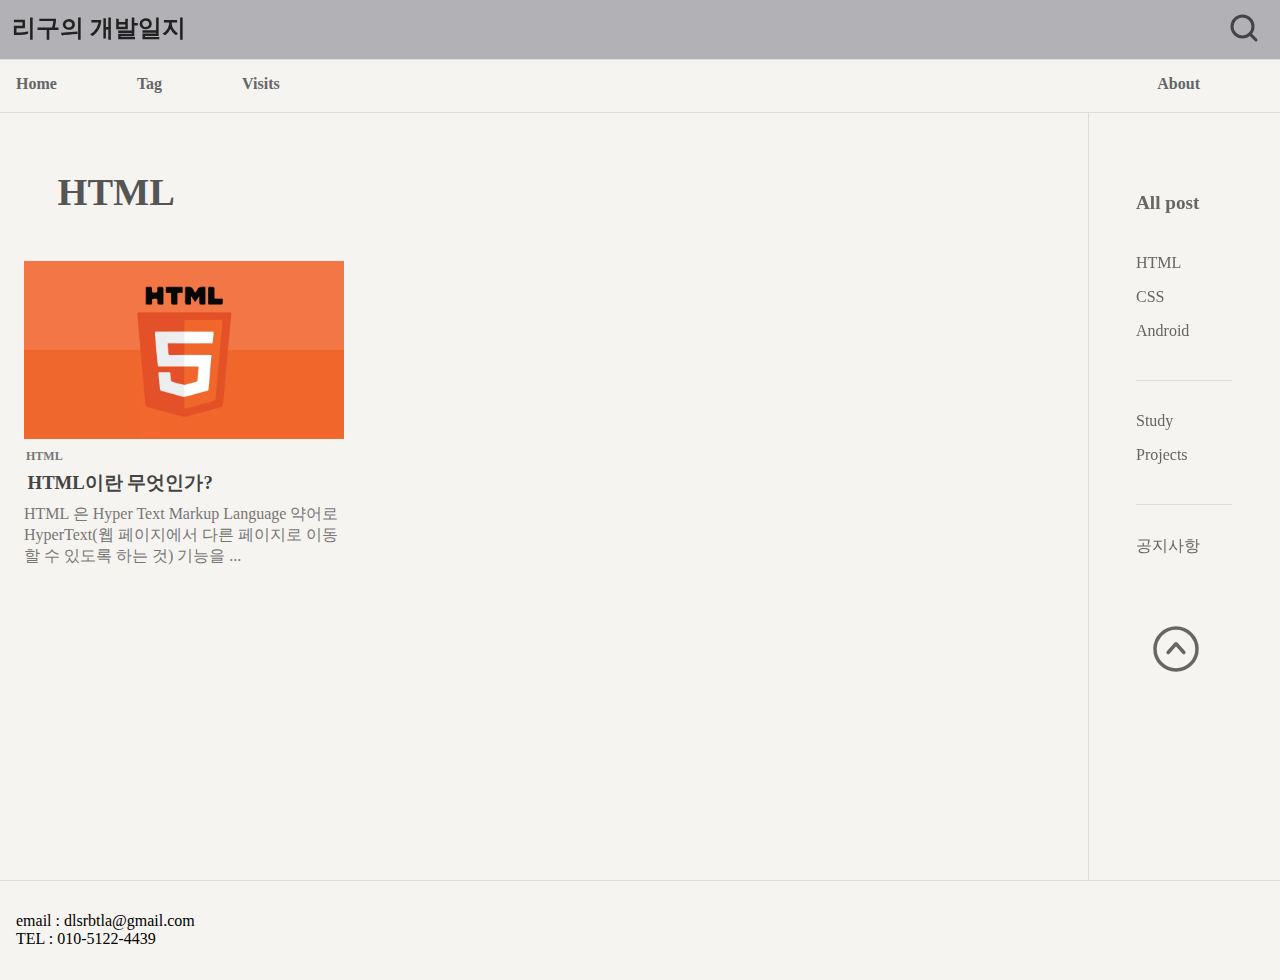
<file: poornsol/html.html>
<!DOCTYPE html>
<html lang="ko">
  <head>
    <meta charset="UTF-8" />
    <meta http-equiv="X-UA-Compatible" content="IE=edge" />
    <meta name="viewport" content="width=device-width, initial-scale=1.0" />
    <title>리구의 개발일지</title>
    <link rel="stylesheet" href="./css/html.css" />
  </head>
  <body>
    <header>
      <div class="container">
        <div class="header__contant">
          <h2>리구의 개발일지</h2>
          <div class="search">
            <div class="search_after">
              <a href="">
                <svg
                  xmlns="http://www.w3.org/2000/svg"
                  width="2em"
                  height="2em"
                  fill="#444444"
                  viewBox="0 0 256 256"
                >
                  <rect width="256" height="256" fill="none"></rect>
                  <circle cx="116" cy="116" r="84" opacity="0.2"></circle>
                  <circle
                    cx="116"
                    cy="116"
                    r="84"
                    fill="none"
                    stroke="#444444"
                    stroke-linecap="round"
                    stroke-linejoin="round"
                    stroke-width="24"
                  ></circle>
                  <line
                    x1="175.4"
                    y1="175.4"
                    x2="224"
                    y2="224"
                    fill="none"
                    stroke="#444444"
                    stroke-linecap="round"
                    stroke-linejoin="round"
                    stroke-width="24"
                  ></line>
                </svg>
              </a>
            </div>
            <div class="search_before">
              <svg
                xmlns="http://www.w3.org/2000/svg"
                width="2rem"
                height="2rem"
                fill="#444444"
                viewBox="0 0 256 256"
              >
                <rect width="256" height="256" fill="none"></rect>
                <circle
                  cx="116"
                  cy="116"
                  r="84"
                  fill="none"
                  stroke="#444444"
                  stroke-linecap="round"
                  stroke-linejoin="round"
                  stroke-width="24"
                ></circle>
                <line
                  x1="175.4"
                  y1="175.4"
                  x2="224"
                  y2="224"
                  fill="none"
                  stroke="#444444"
                  stroke-linecap="round"
                  stroke-linejoin="round"
                  stroke-width="24"
                ></line>
              </svg>
            </div>
          </div>
        </div>
      </div>
    </header>
    <div class="container_bottom">
      <div class="container">
        <nav>
          <div class="nav__meun">
            <ul>
              <li class="nav__meun-home"><a href="../index.html">Home</a></li>
              <li class="nav__meun-tag"><a href="">Tag</a></li>
              <li class="nav__meun-visits"><a href="">Visits</a></li>
            </ul>
          </div>
          <div class="nav__about">
            <ul>
              <li><a href="about.html">About</a></li>
            </ul>
          </div>
        </nav>
      </div>
    </div>
    <div class="container">
      <div class="main">
        <section>
          <div class="section__header">
            <h1>HTML</h1>
          </div>
          <div class="section__article">
            <a href="html-define.html">
              <div class="article__container">
                <div class="content">
                  <div class="article__container_contnet">
                    <img src="./images/html.webp" />
                    <div class="article__categoty">
                      <p>HTML</p>
                    </div>
                    <h3>HTML이란 무엇인가?</h3>
                    <p>
                      HTML 은 Hyper Text Markup Language 약어로 HyperText(웹
                      페이지에서 다른 페이지로 이동할 수 있도록 하는 것) 기능을
                      ...
                    </p>
                  </div>
                </div>
              </div>
            </a>
          </div>
        </section>
        <aside>
          <ul class="aside__title">
            <li>All post</li>
          </ul>
          <ul>
            <li><a href="">HTML</a></li>
            <li><a href="css.html">CSS</a></li>
            <li><a href="android.html">Android</a></li>
          </ul>
          <div class="aside_div"></div>
          <ul>
            <li><a href="">Study</a></li>
            <li><a href="">Projects</a></li>
          </ul>
          <div class="aside_div"></div>
          <ul>
            <li><a href="">공지사항</a></li>
          </ul>
          <div class="aside__go-top">
            <div class="aside__go-top_after">
              <a href="#">
                <svg
                  xmlns="http://www.w3.org/2000/svg"
                  width="3.5rem"
                  height="3.5rem"
                  fill="#666666"
                  viewBox="0 0 256 256"
                >
                  <rect width="256" height="256" fill="none"></rect>
                  <circle cx="128" cy="128" r="96" opacity="0.2"></circle>
                  <circle
                    cx="128"
                    cy="128"
                    r="96"
                    fill="none"
                    stroke="#666666"
                    stroke-miterlimit="10"
                    stroke-width="16"
                  ></circle>
                  <polyline
                    points="164 144 128 104 92 144"
                    fill="none"
                    stroke="#666666"
                    stroke-linecap="round"
                    stroke-linejoin="round"
                    stroke-width="16"
                  ></polyline>
                </svg>
              </a>
            </div>
            <div class="aside__go-top_before">
              <svg
                xmlns="http://www.w3.org/2000/svg"
                width="3.5rem"
                height="3.5rem"
                fill="#666666"
                viewBox="0 0 256 256"
              >
                <rect width="256" height="256" fill="none"></rect>
                <circle
                  cx="128"
                  cy="128"
                  r="96"
                  fill="none"
                  stroke="#666666"
                  stroke-miterlimit="10"
                  stroke-width="16"
                ></circle>
                <polyline
                  points="164 144 128 104 92 144"
                  fill="none"
                  stroke="#666666"
                  stroke-linecap="round"
                  stroke-linejoin="round"
                  stroke-width="16"
                ></polyline>
              </svg>
            </div>
          </div>
        </aside>
      </div>
    </div>
    <div class="container_top">
      <div class="container">
        <footer>
          <div>
            <div>email : dlsrbtla@gmail.com</div>
            <div>TEL : 010-5122-4439</div>
          </div>
        </footer>
      </div>
    </div>
  </body>
</html>
</file>
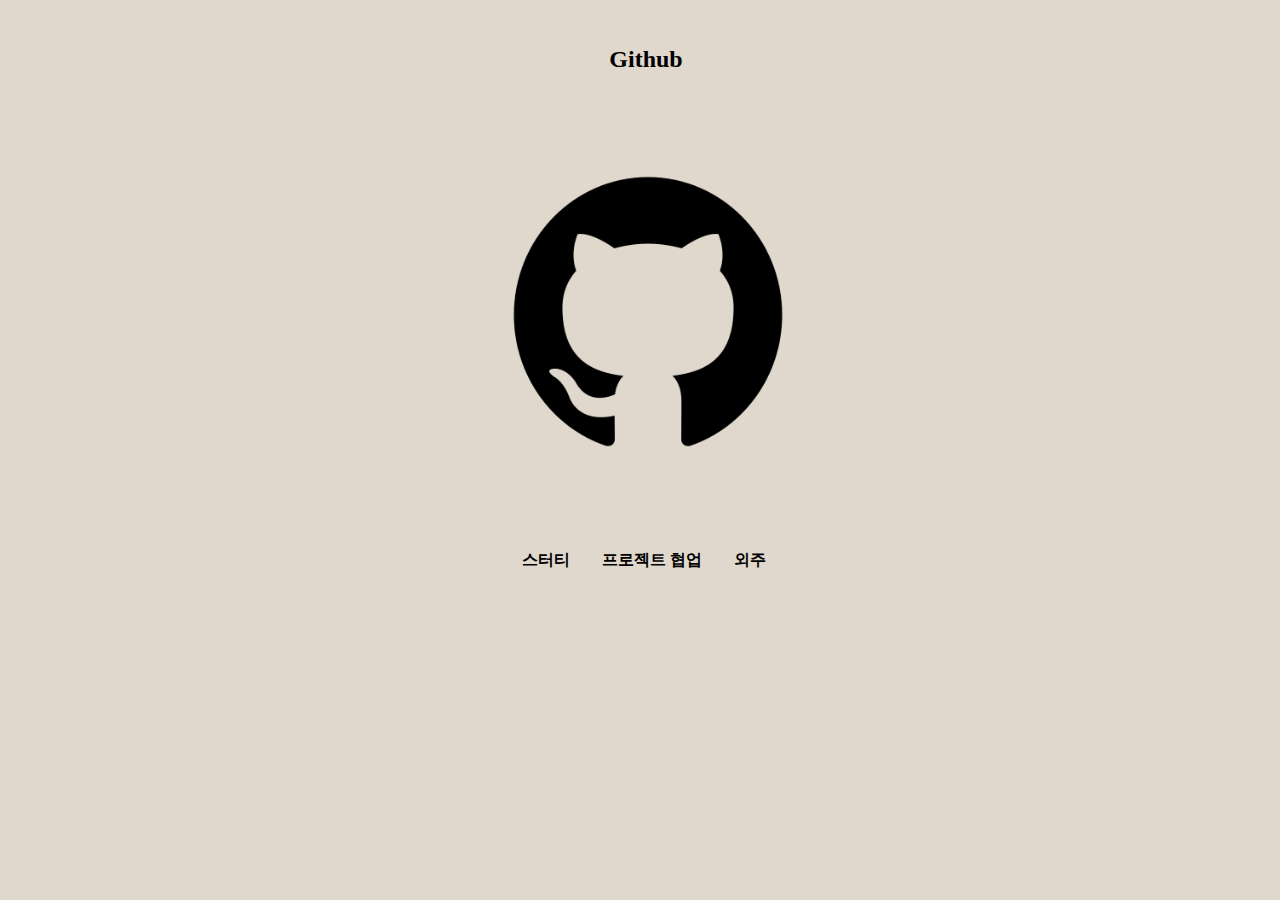
<file: poornsol/about/Contact.html>
<!DOCTYPE html>
<html lang="en">
  <head>
    <meta charset="UTF-8" />
    <meta http-equiv="X-UA-Compatible" content="IE=edge" />
    <meta name="viewport" content="width=device-width, initial-scale=1.0" />
    <title>Document</title>
    <link rel="stylesheet" href="./about-css/Contact.css" />
  </head>
  <body>
    <br />
    <div class="container">
      <a href="https://github.com/Rigu1" target="_blank">
        <h2>Github</h2>
        <div class="img">
          <img src="../images/github.png" />
        </div>
      </a>
    </div>
    <ul>
      <li>스터티</li>
      <li>프로젝트 협업</li>
      <li>외주</li>
    </ul>
  </body>
</html>
</file>
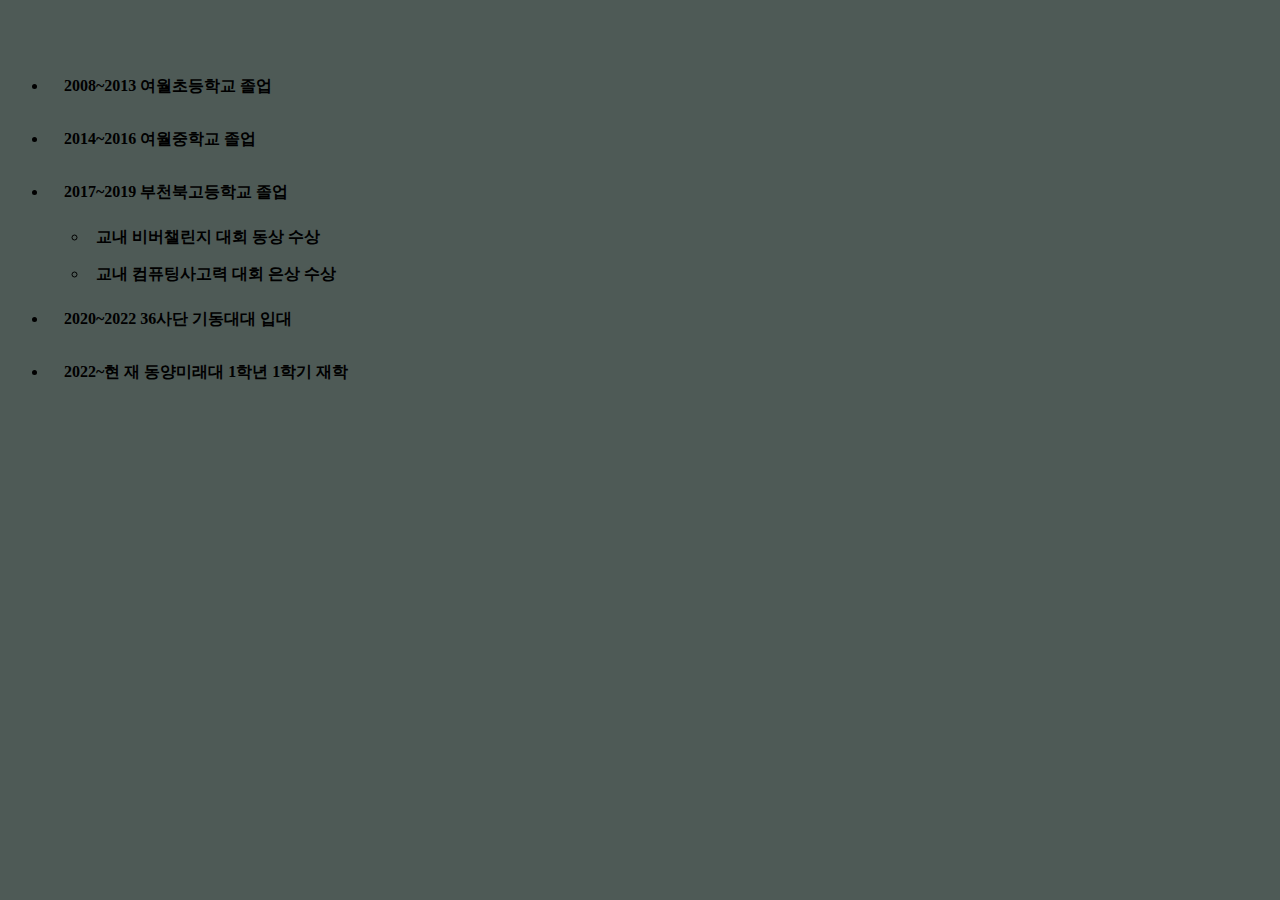
<file: poornsol/about/History.html>
<!DOCTYPE html>
<html lang="en">
  <head>
    <meta charset="UTF-8" />
    <meta http-equiv="X-UA-Compatible" content="IE=edge" />
    <meta name="viewport" content="width=device-width, initial-scale=1.0" />
    <title>Document</title>
    <link rel="stylesheet" href="./about-css/History.css" />
  </head>
  <body>
    <br />
    <br />
    <ul>
      <li>2008~2013 여월초등학교 졸업</li>
      <li>2014~2016 여월중학교 졸업</li>
      <li>2017~2019 부천북고등학교 졸업</li>
      <ul>
        <li>교내 비버챌린지 대회 동상 수상</li>
        <li>교내 컴퓨팅사고력 대회 은상 수상</li>
      </ul>
      <li>2020~2022 36사단 기동대대 입대</li>
      <li>2022~현 재 동양미래대 1학년 1학기 재학</li>
    </ul>
  </body>
</html>
</file>
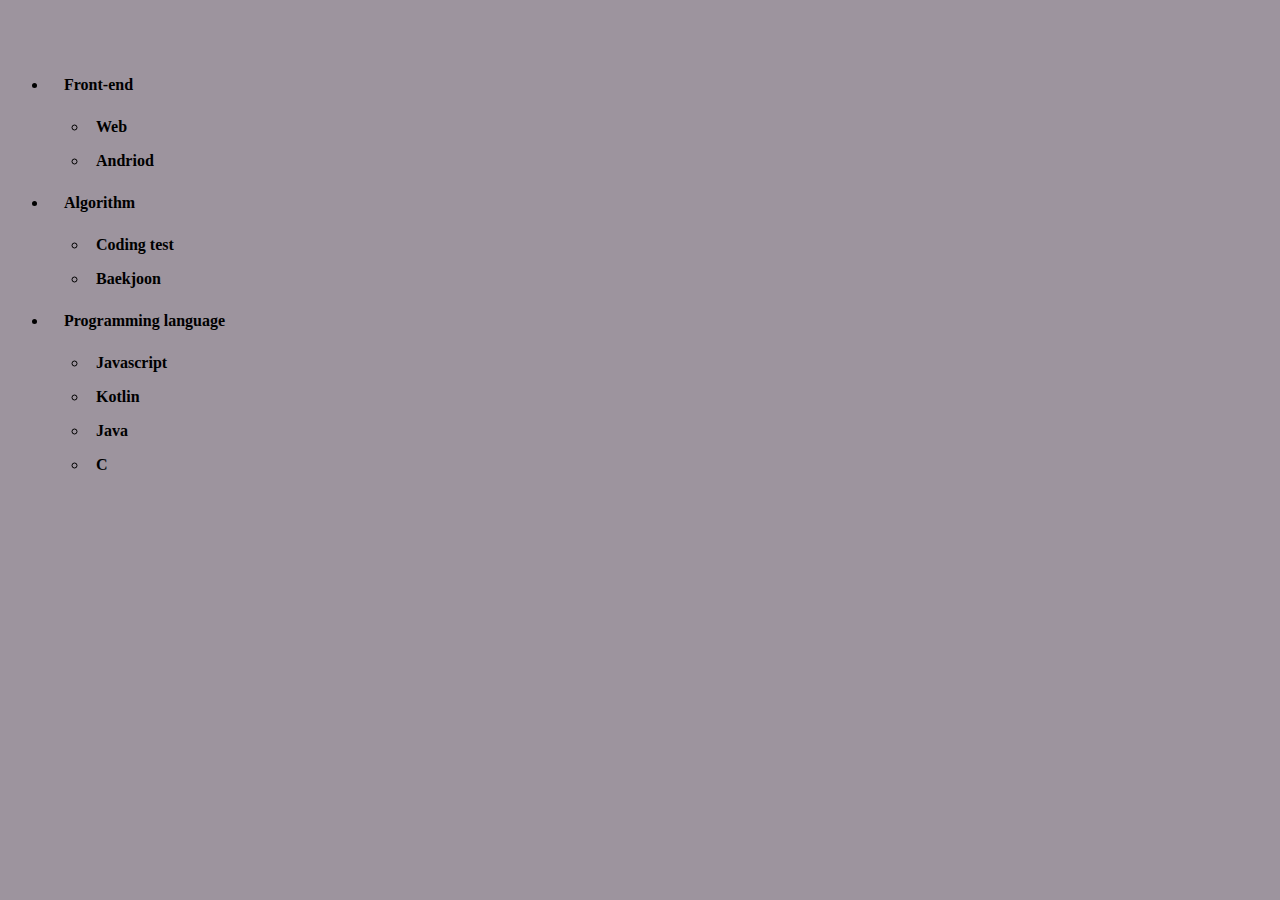
<file: poornsol/about/Interests.html>
<!DOCTYPE html>
<html lang="en">
  <head>
    <meta charset="UTF-8" />
    <meta http-equiv="X-UA-Compatible" content="IE=edge" />
    <meta name="viewport" content="width=device-width, initial-scale=1.0" />
    <title>Document</title>
    <link rel="stylesheet" href="./about-css/Interests.css" />
  </head>
  <body>
    <br />
    <br />
    <div class="">
      <ul>
        <li>Front-end</li>
        <ul>
          <li>Web</li>
          <li>Andriod</li>
        </ul>
        <li>Algorithm</li>
        <ul>
          <li>Coding test</li>
          <li>Baekjoon</li>
        </ul>
        <li>Programming language</li>
        <ul>
          <li>Javascript</li>
          <li>Kotlin</li>
          <li>Java</li>
          <li>C</li>
        </ul>
      </ul>
    </div>
  </body>
</html>
</file>
<file: poornsol/css/index.css>
* {
  box-sizing: border-box;
  padding: 0;
  margin: 0;
}

body {
  display: flex;
  flex-direction: column;
  background-color: #f5f4f0;
}

a {
  text-decoration: none;
  color: #666;
}

header {
  padding: 0.725rem;
  background-color: ivory;
  color: #222;
  box-shadow: 0px 1px #ddd;
  position: sticky;
  top: 0;
  z-index: 1;
}

.header__contant {
  display: flex;
  justify-content: space-between;
}

.header h2 {
  font-size: 1.35rem;
}

.search {
  padding-right: 0.5rem;
}

.search_after {
  position: absolute;
  opacity: 0;
}

.search_after:hover {
  opacity: 1;
}

.container {
  width: 100%;
  max-width: 1500px;
  margin: 0 auto;
}

.container_bottom {
  box-shadow: 0px 1px #ddd;
}

nav {
  width: 100%;
  height: 3.3rem;
  padding: 1rem 0;
  display: flex;
  justify-content: space-between;
}

.nav__meun ul {
  display: flex;
  justify-content: start;
  padding-left: 1rem;
}

.nav__about {
  padding-right: 0;
}

nav ul li {
  margin-right: 5rem;
  list-style: none;
  font-weight: bold;
}

.nav__meun-home {
  padding-bottom: 0.8rem;
  box-shadow: 0px 3px #444;
}

nav ul li :hover {
  padding-bottom: 0.8rem;
  box-shadow: 0px 3px #444;
}

.main {
  display: flex;
}

section {
  width: 90%;
  box-shadow: 1px 0px #ddd;
}

.container {
  width: 100%;
  max-width: 1500px;
  margin: 0 auto;
}

.section__header {
  padding: 3em 0 1em 3em;
  font-size: 1.2rem;
  font-weight: bold;
  color: #555;
}

.section__article {
  display: flex;
  flex-wrap: wrap;
}

.article__container {
  max-width: 21rem;
  margin: 1rem;
}

.article__container:hover {
  box-shadow: rgba(0, 0, 0, 0.24) 0px 3px 8px;
}

.content {
  display: flex;
  flex-direction: column;
}

.article__container_contnet img {
  padding: 0.75rem 0.5rem 0 0.5rem;
  width: 100%;
}

.article__categoty {
  padding-left: 0.25rem;
  font-size: 12px;
  font-weight: bold;
  color: #555;
}

.article__container_contnet h3 {
  padding-left: 0.725rem;
  color: #444;
}

.article__container_contnet p {
  padding: 0.5em;
  color: #777;
}

aside {
  min-width: 6rem;
  height: 40rem;
  margin: 4rem 3rem;
  color: #444;
  position: sticky;
  top: 4rem;
  z-index: 2;
  overflow: hidden;
}

aside ul {
  list-style: none;
}

.aside__title {
  padding-bottom: 1.5rem;
  font-size: 1.2rem;
  font-weight: bold;
  color: #666;
}

aside li {
  margin-top: 1rem;
}

.aside_div {
  width: 6em;
  margin-top: 2.5rem;
  padding: 0.5rem 0;
  box-shadow: 0px 1px inset #ddd;
}

.aside__go-top {
  padding: 4rem 0.75rem;
}

.aside__go-top_after {
  position: absolute;
  opacity: 0;
}

.aside__go-top_after:hover {
  opacity: 1;
}

.container_top {
  box-shadow: 0px 1px inset #ddd;
}

footer {
  padding: 2rem 1rem;
  display: flex;
  justify-content: space-between;
}
</file>
<file: poornsol/css/about.css>
* {
  box-sizing: border-box;
  padding: 0;
  margin: 0;
}

body {
  display: flex;
  flex-direction: column;
  background-color: #f5f4f0;
}

a {
  text-decoration: none;
  color: #806d4b;
}

header {
  padding: 0.725rem;
  background-color: #a98b59;
  color: rgb(98, 61, 38);
  box-shadow: 0px 1px #ddd;
  position: sticky;
  top: 0;
}

.header__contant {
  display: flex;
  justify-content: space-between;
}

.header h2 {
  font-size: 1.35rem;
}

.search {
  padding-right: 0.5rem;
}

.search_after {
  position: absolute;
  opacity: 0;
}

.search_after:hover {
  opacity: 1;
}

.container {
  width: 100%;
  max-width: 1500px;
  margin: 0 auto;
}

.container_bottom {
  box-shadow: 0px 1px #ddd;
}

nav {
  width: 100%;
  height: 3.3rem;
  padding: 1rem 0;
  display: flex;
  justify-content: space-between;
}

.nav__meun ul {
  display: flex;
  justify-content: start;
  padding-left: 1rem;
}

.nav__about {
  padding-right: 0;
}

nav ul li {
  margin-right: 5rem;
  list-style: none;
  font-weight: bold;
}

.nav__meun-about {
  padding-bottom: 0.8rem;
  box-shadow: 0px 3px #8b4f1d;
}

nav ul li :hover {
  padding-bottom: 0.8rem;
  box-shadow: 0px 3px #8b4f1d;
}
.main {
  display: flex;
}

section {
  width: 90%;
  box-shadow: 1px 0px #ddd;
}

.container {
  width: 100%;
  max-width: 1500px;
  margin: 0 auto;
}

.section__header {
  padding: 3em 0 1em 3em;
  font-size: 1.2rem;
  font-weight: bold;
  color: rgb(98, 61, 38);
}

.section__article {
  padding: 1rem 5rem 1rem 1rem;
}

.article__title {
  padding-left: 1rem;
  text-align: center;
}

.article__content {
  margin-top: 2rem;
  position: relative;
}

.article__content ul {
  display: flex;
  padding-left: 1rem;
  position: absolute;
  left: 0;
  right: 0;
}

.article__content ul li {
  margin: 0 auto;
  list-style: none;
  font-weight: bold;
}

.content__iframe {
  width: 100%;
  height: 600px;
  border: 0;
}

aside {
  min-width: 6rem;
  height: 40rem;
  margin: 4rem 3rem;
  color: #444;
  position: sticky;
  top: 4rem;
  z-index: 2;
  overflow: hidden;
}

aside ul {
  list-style: none;
}

.aside__title {
  padding-bottom: 1.5rem;
  font-size: 1.2rem;
  font-weight: bold;
  color: rgb(98, 61, 38);
}

aside li {
  margin-top: 1rem;
}

.aside_div {
  width: 6em;
  margin-top: 2.5rem;
  padding: 0.5rem 0;
  box-shadow: 0px 1px inset #ddd;
}

.aside__go-top {
  padding: 4rem 0.75rem;
}

.aside__go-top_after {
  position: absolute;
  opacity: 0;
}

.aside__go-top_after:hover {
  opacity: 1;
}

.container_top {
  box-shadow: 0px 1px inset #ddd;
}

footer {
  padding: 2rem 1rem;
  display: flex;
  justify-content: space-between;
}
</file>
<file: poornsol/css/android-IDE.css>
* {
  box-sizing: border-box;
  padding: 0;
  margin: 0;
}

body {
  display: flex;
  flex-direction: column;
  background-color: #f5f4f0;
}

a {
  text-decoration: none;
  color: #806d4b;
}

header {
  padding: 0.725rem;
  background-color: #a98b59;
  color: rgb(98, 61, 38);
  box-shadow: 0px 1px #ddd;
  position: sticky;
  top: 0;
}

.header__contant {
  display: flex;
  justify-content: space-between;
}

.header h2 {
  font-size: 1.35rem;
}

.search {
  padding-right: 0.5rem;
}

.search_after {
  position: absolute;
  opacity: 0;
}

.search_after:hover {
  opacity: 1;
}

.container {
  width: 100%;
  max-width: 1500px;
  margin: 0 auto;
}

.container_bottom {
  box-shadow: 0px 1px #ddd;
}

nav {
  width: 100%;
  height: 3.3rem;
  padding: 1rem 0;
  display: flex;
  justify-content: space-between;
}

.nav__meun ul {
  display: flex;
  justify-content: start;
  padding-left: 1rem;
}

.nav__about {
  padding-right: 0;
}

nav ul li {
  margin-right: 5rem;
  list-style: none;
  font-weight: bold;
}

nav ul li :hover {
  padding-bottom: 0.8rem;
  box-shadow: 0px 3px #8b4f1d;
}
.main {
  display: flex;
}

section {
  width: 90%;
  box-shadow: 1px 0px #ddd;
}

.container {
  width: 100%;
  max-width: 1500px;
  margin: 0 auto;
}

.section__header {
  padding: 3em 0 1em 3em;
  font-size: 1.2rem;
  font-weight: bold;
  color: #555;
}

.section__article {
  padding: 1rem 5rem 1rem 1rem;
}

.article__title {
  padding-left: 1rem;
}

.article__content {
  margin-top: 2rem;
}

.content__container {
  padding: 1rem 2rem;
}

.content__container img {
  width: 700px;
  padding: 1rem 0;
}

aside {
  min-width: 6rem;
  height: 40rem;
  margin: 4rem 3rem;
  color: #444;
  position: sticky;
  top: 4rem;
  z-index: 2;
  overflow: hidden;
}

aside ul {
  list-style: none;
}

.aside__title {
  padding-bottom: 1.5rem;
  font-size: 1.2rem;
  font-weight: bold;
  color: #666;
}

aside li {
  margin-top: 1rem;
}

.aside_div {
  width: 6em;
  margin-top: 2.5rem;
  padding: 0.5rem 0;
  box-shadow: 0px 1px inset #ddd;
}

.aside__go-top {
  padding: 4rem 0.75rem;
}

.aside__go-top_after {
  position: absolute;
  opacity: 0;
}

.aside__go-top_after:hover {
  opacity: 1;
}

.container_top {
  box-shadow: 0px 1px inset #ddd;
}

footer {
  padding: 2rem 1rem;
  display: flex;
  justify-content: space-between;
}
</file>
<file: poornsol/css/android.css>
* {
  box-sizing: border-box;
  padding: 0;
  margin: 0;
}

body {
  display: flex;
  flex-direction: column;
  background-color: #f5f4f0;
}

a {
  text-decoration: none;
  color: #666;
}

header {
  padding: 0.725rem;
  background-color: #b1b1b6;
  color: #222;
  box-shadow: 0px 1px #ddd;
  position: sticky;
  top: 0;
  z-index: 1;
}

.header__contant {
  display: flex;
  justify-content: space-between;
}

.header h2 {
  font-size: 1.35rem;
}

.search {
  padding-right: 0.5rem;
}

.search_after {
  position: absolute;
  opacity: 0;
}

.search_after:hover {
  opacity: 1;
}

.container {
  width: 100%;
  max-width: 1500px;
  margin: 0 auto;
}

.container_bottom {
  box-shadow: 0px 1px #ddd;
}

nav {
  width: 100%;
  height: 3.3rem;
  padding: 1rem 0;
  display: flex;
  justify-content: space-between;
}

.nav__meun ul {
  display: flex;
  justify-content: start;
  padding-left: 1rem;
}

.nav__about {
  padding-right: 0;
}

nav ul li {
  margin-right: 5rem;
  list-style: none;
  font-weight: bold;
}

nav ul li :hover {
  padding-bottom: 0.8rem;
  box-shadow: 0px 3px #444;
}

.main {
  display: flex;
}

section {
  width: 90%;
  box-shadow: 1px 0px #ddd;
}

.container {
  width: 100%;
  max-width: 1500px;
  margin: 0 auto;
}

.section__header {
  padding: 3em 0 1em 3em;
  font-size: 1.2rem;
  font-weight: bold;
  color: #555;
}

.section__article {
  display: flex;
  flex-wrap: wrap;
}

.article__container {
  max-width: 21rem;
  margin: 1rem;
}

.article__container:hover {
  box-shadow: rgba(0, 0, 0, 0.24) 0px 3px 8px;
}

.content {
  display: flex;
  flex-direction: column;
}

.article__container_contnet img {
  padding: 0.75rem 0.5rem 0 0.5rem;
  width: 100%;
}

.article__categoty {
  padding-left: 0.25rem;
  font-size: 12px;
  font-weight: bold;
  color: #555;
}

.article__container_contnet h3 {
  padding-left: 0.725rem;
  color: #444;
}

.article__container_contnet p {
  padding: 0.5em;
  color: #777;
}

aside {
  min-width: 6rem;
  height: 40rem;
  margin: 4rem 3rem;
  color: #444;
  position: sticky;
  top: 4rem;
  z-index: 2;
  overflow: hidden;
}

aside ul {
  list-style: none;
}

.aside__title {
  padding-bottom: 1.5rem;
  font-size: 1.2rem;
  font-weight: bold;
  color: #666;
}

aside li {
  margin-top: 1rem;
}

.aside_div {
  width: 6em;
  margin-top: 2.5rem;
  padding: 0.5rem 0;
  box-shadow: 0px 1px inset #ddd;
}

.aside__go-top {
  padding: 4rem 0.75rem;
}

.aside__go-top_after {
  position: absolute;
  opacity: 0;
}

.aside__go-top_after:hover {
  opacity: 1;
}

.container_top {
  box-shadow: 0px 1px inset #ddd;
}

footer {
  padding: 2rem 1rem;
  display: flex;
  justify-content: space-between;
}
</file>
<file: poornsol/css/css-flex.css>
* {
  box-sizing: border-box;
  padding: 0;
  margin: 0;
}

body {
  display: flex;
  flex-direction: column;
  background-color: #f5f4f0;
}

a {
  text-decoration: none;
  color: #666;
}

header {
  padding: 0.725rem;
  background-color: #b1b1b6;
  color: #222;
  position: sticky;
  top: 0;
}

.header__contant {
  display: flex;
  justify-content: space-between;
}

.header h2 {
  font-size: 1.35rem;
}

.search {
  padding-right: 0.5rem;
}

.search_after {
  position: absolute;
  opacity: 0;
}

.search_after:hover {
  opacity: 1;
}

.container {
  width: 100%;
  max-width: 1500px;
  margin: 0 auto;
}

.container_bottom {
  border-bottom: 1px solid #ddd;
}

nav {
  width: 100%;
  height: 3.3rem;
  padding: 1rem 0;
  display: flex;
  justify-content: space-between;
}

.nav__meun ul {
  display: flex;
  justify-content: start;
  padding-left: 1rem;
}

.nav__about {
  padding-right: 0;
}

nav ul li {
  margin-right: 5rem;
  list-style: none;
  font-weight: bold;
}

nav ul li :hover {
  padding-bottom: 0.8rem;
  box-shadow: 0px 3px #444;
}

.main {
  display: flex;
}

section {
  width: 90%;
  box-shadow: 1px 0px #ddd;
}

.container {
  width: 100%;
  max-width: 1500px;
  margin: 0 auto;
}

.section__header {
  padding: 3em 0 1em 3em;
  font-size: 1.2rem;
  font-weight: bold;
  color: #555;
}

.section__article {
  padding: 1rem 5rem 1rem 1rem;
}

.article__title {
  padding-left: 1rem;
}

.article__content {
  margin-top: 2rem;
}

.content__intro ul {
  padding: 1rem 1.5rem;
}

.content__block_code {
  margin: 2rem 5rem;
  font-size: 16px;
  background-color: white;
}

.intro__image {
  padding: 2rem;
  text-align: center;
}

.container__title {
  padding: 0.5rem 1rem;
  margin: 2rem 0;
  background-color: #ddd;
}

.container__image {
  padding: 1rem;
  text-align: center;
}

.container__image img {
  width: 700px;
}

.content__item_type {
  padding: 3rem 1rem;
}

.item__title {
  padding: 0.5rem 1rem;
  margin: 2rem 0;
  background-color: #ddd;
}

aside {
  min-width: 6rem;
  height: 40rem;
  margin: 4rem 3rem;
  color: #444;
  position: sticky;
  top: 4rem;
  z-index: 2;
  overflow: hidden;
}

aside ul {
  list-style: none;
}

.aside__title {
  padding-bottom: 1.5rem;
  font-size: 1.2rem;
  font-weight: bold;
  color: #666;
}

aside li {
  margin-top: 1rem;
}

.aside_div {
  width: 6em;
  margin-top: 2.5rem;
  padding: 0.5rem 0;
  box-shadow: 0px 1px inset #ddd;
}

.aside__go-top {
  padding: 4rem 0.75rem;
}

.aside__go-top_after {
  position: absolute;
  opacity: 0;
}

.aside__go-top_after:hover {
  opacity: 1;
}

.container_top {
  box-shadow: 0px 1px inset #ddd;
}

footer {
  padding: 2rem 1rem;
  display: flex;
  justify-content: space-between;
}
</file>
<file: poornsol/css/css.css>
* {
  box-sizing: border-box;
  padding: 0;
  margin: 0;
}

body {
  display: flex;
  flex-direction: column;
  background-color: #f5f4f0;
}

a {
  text-decoration: none;
  color: #666;
}

header {
  padding: 0.725rem;
  background-color: #b1b1b6;
  color: #222;
  box-shadow: 0px 1px #ddd;
  position: sticky;
  top: 0;
  z-index: 1;
}

.header__contant {
  display: flex;
  justify-content: space-between;
}

.header h2 {
  font-size: 1.35rem;
}

.search {
  padding-right: 0.5rem;
}

.search_after {
  position: absolute;
  opacity: 0;
}

.search_after:hover {
  opacity: 1;
}

.container {
  width: 100%;
  max-width: 1500px;
  margin: 0 auto;
}

.container_bottom {
  box-shadow: 0px 1px #ddd;
}

nav {
  width: 100%;
  height: 3.3rem;
  padding: 1rem 0;
  display: flex;
  justify-content: space-between;
}

.nav__meun ul {
  display: flex;
  justify-content: start;
  padding-left: 1rem;
}

.nav__about {
  padding-right: 0;
}

nav ul li {
  margin-right: 5rem;
  list-style: none;
  font-weight: bold;
}

nav ul li :hover {
  padding-bottom: 0.8rem;
  box-shadow: 0px 3px #444;
}

.main {
  display: flex;
}

section {
  width: 90%;
  box-shadow: 1px 0px #ddd;
}

.container {
  width: 100%;
  max-width: 1500px;
  margin: 0 auto;
}

.section__header {
  padding: 3em 0 1em 3em;
  font-size: 1.2rem;
  font-weight: bold;
  color: #555;
}

.section__article {
  display: flex;
  flex-wrap: wrap;
}

.article__container {
  max-width: 21rem;
  margin: 1rem;
}

.article__container:hover {
  box-shadow: rgba(0, 0, 0, 0.24) 0px 3px 8px;
}

.content {
  text-align: center;
}

.article__container_contnet img {
  padding: 0.75rem 0.5rem 0 0.5rem;
  width: 100%;
}

.article__categoty {
  padding-left: 0.25rem;
  font-size: 12px;
  font-weight: bold;
  color: #555;
}

.article__container_contnet h3 {
  padding-left: 0.725rem;
  color: #444;
}

.article__container_contnet p {
  padding: 0.5em;
  color: #777;
}

aside {
  min-width: 6rem;
  height: 40rem;
  margin: 4rem 3rem;
  color: #444;
  position: sticky;
  top: 4rem;
  z-index: 2;
  overflow: hidden;
}

aside ul {
  list-style: none;
}

.aside__title {
  padding-bottom: 1.5rem;
  font-size: 1.2rem;
  font-weight: bold;
  color: #666;
}

aside li {
  margin-top: 1rem;
}

.aside_div {
  width: 6em;
  margin-top: 2.5rem;
  padding: 0.5rem 0;
  box-shadow: 0px 1px inset #ddd;
}

.aside__go-top {
  padding: 4rem 0.75rem;
}

.aside__go-top_after {
  position: absolute;
  opacity: 0;
}

.aside__go-top_after:hover {
  opacity: 1;
}

.container_top {
  box-shadow: 0px 1px inset #ddd;
}

footer {
  padding: 2rem 1rem;
  display: flex;
  justify-content: space-between;
}
</file>
<file: poornsol/css/html-define.css>
* {
  box-sizing: border-box;
  padding: 0;
  margin: 0;
}

body {
  display: flex;
  flex-direction: column;
  background-color: #f5f4f0;
}

a {
  text-decoration: none;
  color: #806d4b;
}

header {
  padding: 0.725rem;
  background-color: #a98b59;
  color: rgb(98, 61, 38);
  box-shadow: 0px 1px #ddd;
  position: sticky;
  top: 0;
}

.header__contant {
  display: flex;
  justify-content: space-between;
}

.header h2 {
  font-size: 1.35rem;
}

.search {
  padding-right: 0.5rem;
}

.search_after {
  position: absolute;
  opacity: 0;
}

.search_after:hover {
  opacity: 1;
}

.container {
  width: 100%;
  max-width: 1500px;
  margin: 0 auto;
}

.container_bottom {
  box-shadow: 0px 1px #ddd;
}

nav {
  width: 100%;
  height: 3.3rem;
  padding: 1rem 0;
  display: flex;
  justify-content: space-between;
}

.nav__meun ul {
  display: flex;
  justify-content: start;
  padding-left: 1rem;
}

.nav__about {
  padding-right: 0;
}

nav ul li {
  margin-right: 5rem;
  list-style: none;
  font-weight: bold;
}

nav ul li :hover {
  padding-bottom: 0.8rem;
  box-shadow: 0px 3px #8b4f1d;
}

.nav__about {
  padding-right: 0;
}

nav ul li {
  margin-right: 5rem;
  list-style: none;
  font-weight: bold;
}

nav ul li :hover {
  padding-bottom: 0.8rem;
  box-shadow: 0px 3px #444;
}

.main {
  display: flex;
}

section {
  width: 90%;
  box-shadow: 1px 0px #ddd;
}

.container {
  width: 100%;
  max-width: 1500px;
  margin: 0 auto;
}

.section__header {
  padding: 3em 0 1em 3em;
  font-size: 1.2rem;
  font-weight: bold;
  color: #555;
}

.section__article {
  padding: 1rem 5rem 1rem 1rem;
}

.article__title {
  padding-left: 1rem;
}

.article__content {
  margin-top: 2rem;
}

.content__intro ul {
  padding: 1rem 1.5rem;
}

.content__block_code {
  margin: 2rem 5rem;
  font-size: 16px;
  background-color: white;
}

.container__title {
  padding: 0.5rem 1rem;
  margin: 2rem 0;
  background-color: #ddd;
}

.content__image {
  padding: 1rem;
  text-align: center;
}

.content__image img {
  width: 700px;
}

.content__item_type {
  padding: 3rem 1rem;
}

.item__title {
  padding: 0.5rem 1rem;
  margin: 2rem 0;
  background-color: #ddd;
}

aside {
  min-width: 6rem;
  height: 40rem;
  margin: 4rem 3rem;
  color: #444;
  position: sticky;
  top: 4rem;
  z-index: 2;
  overflow: hidden;
}

aside ul {
  list-style: none;
}

.aside__title {
  padding-bottom: 1.5rem;
  font-size: 1.2rem;
  font-weight: bold;
  color: #666;
}

aside li {
  margin-top: 1rem;
}

.aside_div {
  width: 6em;
  margin-top: 2.5rem;
  padding: 0.5rem 0;
  box-shadow: 0px 1px inset #ddd;
}

.aside__go-top {
  padding: 4rem 0.75rem;
}

.aside__go-top_after {
  position: absolute;
  opacity: 0;
}

.aside__go-top_after:hover {
  opacity: 1;
}

.container_top {
  box-shadow: 0px 1px inset #ddd;
}

footer {
  padding: 2rem 1rem;
  display: flex;
  justify-content: space-between;
}
</file>
<file: poornsol/css/html.css>
* {
  box-sizing: border-box;
  padding: 0;
  margin: 0;
}

body {
  display: flex;
  flex-direction: column;
  background-color: #f5f4f0;
}

a {
  text-decoration: none;
  color: #666;
}

header {
  padding: 0.725rem;
  background-color: #b1b1b6;
  color: #222;
  box-shadow: 0px 1px #ddd;
  position: sticky;
  top: 0;
  z-index: 1;
}

.header__contant {
  display: flex;
  justify-content: space-between;
}

.header h2 {
  font-size: 1.35rem;
}

.search {
  padding-right: 0.5rem;
}

.search_after {
  position: absolute;
  opacity: 0;
}

.search_after:hover {
  opacity: 1;
}

.container {
  width: 100%;
  max-width: 1500px;
  margin: 0 auto;
}

.container_bottom {
  box-shadow: 0px 1px #ddd;
}

nav {
  width: 100%;
  height: 3.3rem;
  padding: 1rem 0;
  display: flex;
  justify-content: space-between;
}

.nav__meun ul {
  display: flex;
  justify-content: start;
  padding-left: 1rem;
}

.nav__about {
  padding-right: 0;
}

nav ul li {
  margin-right: 5rem;
  list-style: none;
  font-weight: bold;
}

nav ul li :hover {
  padding-bottom: 0.8rem;
  box-shadow: 0px 3px #444;
}

.main {
  display: flex;
}

section {
  width: 90%;
  box-shadow: 1px 0px #ddd;
}

.container {
  width: 100%;
  max-width: 1500px;
  margin: 0 auto;
}

.section__header {
  padding: 3em 0 1em 3em;
  font-size: 1.2rem;
  font-weight: bold;
  color: #555;
}

.section__article {
  display: flex;
  flex-wrap: wrap;
}

.article__container {
  max-width: 21rem;
  margin: 1rem;
}

.article__container:hover {
  box-shadow: rgba(0, 0, 0, 0.24) 0px 3px 8px;
}

.content {
  display: flex;
  flex-direction: column;
}

.article__container_contnet img {
  padding: 0.75rem 0.5rem 0 0.5rem;
  width: 100%;
}

.article__categoty {
  padding-left: 0.25rem;
  font-size: 12px;
  font-weight: bold;
  color: #555;
}

.article__container_contnet h3 {
  padding-left: 0.725rem;
  color: #444;
}

.article__container_contnet p {
  padding: 0.5em;
  color: #777;
}

aside {
  min-width: 6rem;
  height: 40rem;
  margin: 4rem 3rem;
  color: #444;
  position: sticky;
  top: 4rem;
  z-index: 2;
  overflow: hidden;
}

aside ul {
  list-style: none;
}

.aside__title {
  padding-bottom: 1.5rem;
  font-size: 1.2rem;
  font-weight: bold;
  color: #666;
}

aside li {
  margin-top: 1rem;
}

.aside_div {
  width: 6em;
  margin-top: 2.5rem;
  padding: 0.5rem 0;
  box-shadow: 0px 1px inset #ddd;
}

.aside__go-top {
  padding: 4rem 0.75rem;
}

.aside__go-top_after {
  position: absolute;
  opacity: 0;
}

.aside__go-top_after:hover {
  opacity: 1;
}

.container_top {
  box-shadow: 0px 1px inset #ddd;
}

footer {
  padding: 2rem 1rem;
  display: flex;
  justify-content: space-between;
}
</file>
<file: poornsol/about/about-css/Contact.css>
body {
  background-color: #e0d8cc;
  overflow: hidden;
  font-weight: bold;
  position: relative;
}

a {
  color: black;
  text-decoration: none;
}

ul {
  display: flex;
  justify-content: center;
}

ul li {
  list-style: none;
  padding: 0 2rem 2rem 0;
}

h2 {
  text-align: center;
  padding-left: 0.75rem;
}

.img {
  text-align: center;
  padding-left: 1rem;
}

img {
  width: 35%;
}
</file>
<file: poornsol/about/about-css/History.css>
body {
  background-color: #4e5a56;
  overflow: hidden;
  font-weight: bold;
}

body ul li {
  padding: 1rem;
}

body ul ul li {
  padding: 0.5rem;
}

.img_hover {
  position: absolute;
  top: 4rem;
  right: 6rem;
}
</file>
<file: poornsol/about/about-css/Interests.css>
body {
  background-color: #9d949e;
  overflow: hidden;
  font-weight: bold;
}

body ul li {
  padding: 1rem;
}

body ul ul li {
  padding: 0.5rem;
}
</file>
